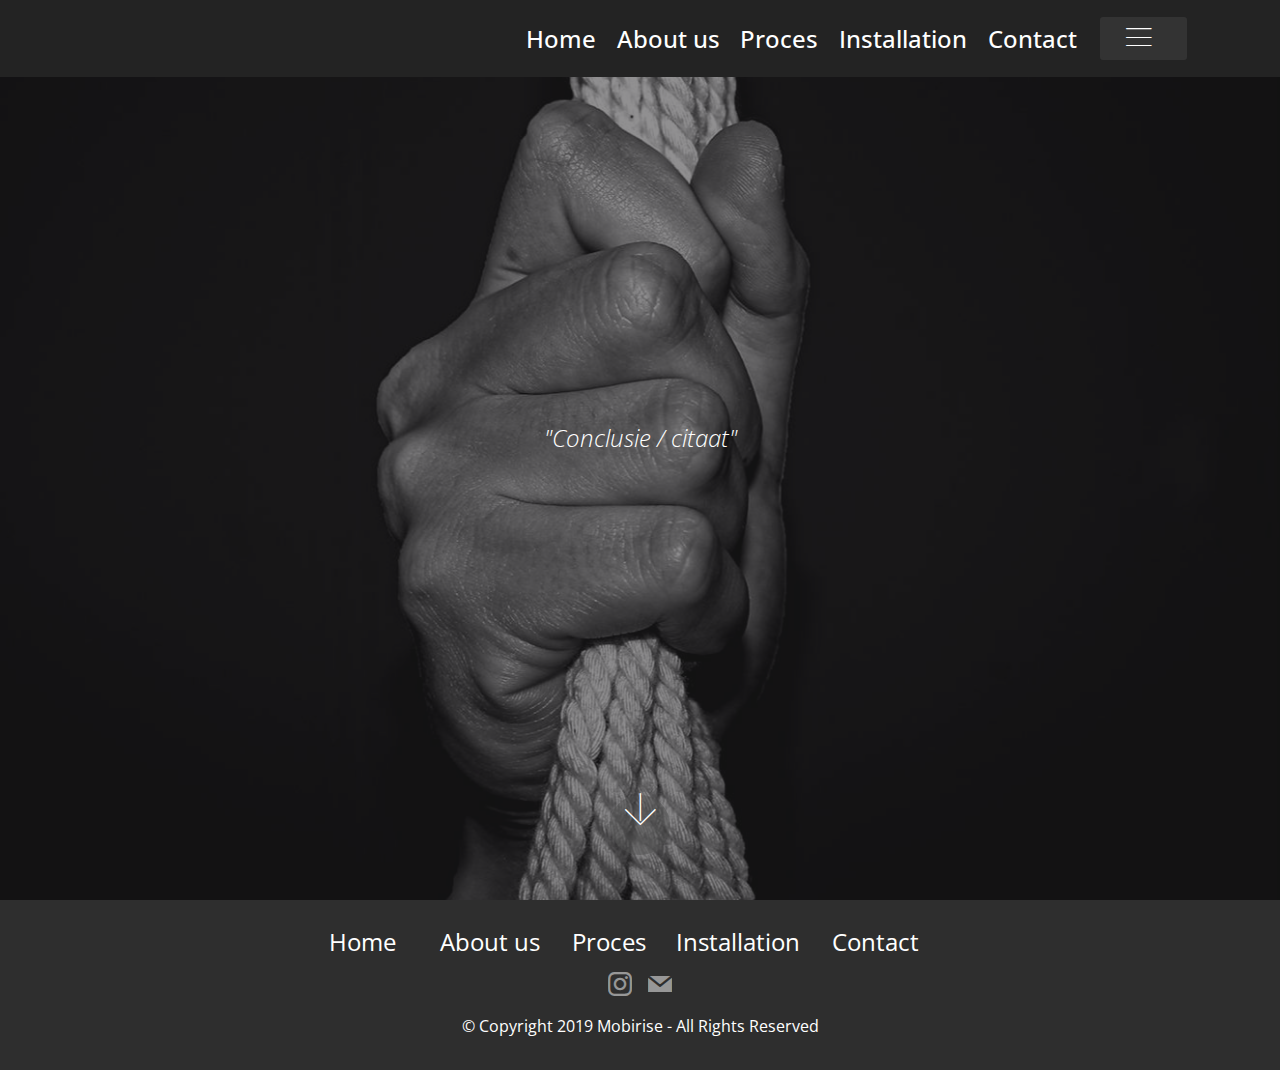
<file: index.html>
<!DOCTYPE html>
<html  >
<head>
  <!-- Site made with Mobirise Website Builder v4.11.6, https://mobirise.com -->
  <meta charset="UTF-8">
  <meta http-equiv="X-UA-Compatible" content="IE=edge">
  <meta name="generator" content="Mobirise v4.11.6, mobirise.com">
  <meta name="viewport" content="width=device-width, initial-scale=1, minimum-scale=1">
  <link rel="shortcut icon" href="assets/images/logo2.png" type="image/x-icon">
  <meta name="description" content="">
  
  <title>Home</title>
  <link rel="stylesheet" href="assets/web/assets/mobirise-icons/mobirise-icons.css">
  <link rel="stylesheet" href="assets/bootstrap/css/bootstrap.min.css">
  <link rel="stylesheet" href="assets/bootstrap/css/bootstrap-grid.min.css">
  <link rel="stylesheet" href="assets/bootstrap/css/bootstrap-reboot.min.css">
  <link rel="stylesheet" href="assets/tether/tether.min.css">
  <link rel="stylesheet" href="assets/dropdown/css/style.css">
  <link rel="stylesheet" href="assets/socicon/css/styles.css">
  <link rel="stylesheet" href="assets/theme/css/style.css">
  <link rel="preload" as="style" href="assets/mobirise/css/mbr-additional.css"><link rel="stylesheet" href="assets/mobirise/css/mbr-additional.css" type="text/css">
  
  
  
</head>
<body>
  <section class="menu cid-rJcsgm9UMj" once="menu" id="menu1-6">

    

    <nav class="navbar navbar-expand beta-menu navbar-dropdown align-items-center navbar-fixed-top navbar-toggleable-sm">
        <button class="navbar-toggler navbar-toggler-right" type="button" data-toggle="collapse" data-target="#navbarSupportedContent" aria-controls="navbarSupportedContent" aria-expanded="false" aria-label="Toggle navigation">
            <div class="hamburger">
                <span></span>
                <span></span>
                <span></span>
                <span></span>
            </div>
        </button>
        <div class="menu-logo">
            <div class="navbar-brand">
                
                <span class="navbar-caption-wrap"><a class="navbar-caption text-white display-4" href="https://mobirise.co"></a></span>
            </div>
        </div>
        <div class="collapse navbar-collapse" id="navbarSupportedContent">
            <ul class="navbar-nav nav-dropdown" data-app-modern-menu="true"><li class="nav-item">
                    <a class="nav-link link text-white display-2" href="index.html">Home</a>
                </li><li class="nav-item"><a class="nav-link link text-white display-2" href="page1.html">About us<br></a></li><li class="nav-item"><a class="nav-link link text-white display-2" href="page5.html">Proces</a></li><li class="nav-item"><a class="nav-link link text-white display-2" href="page4.html">Installation</a></li><li class="nav-item"><a class="nav-link link text-white display-2" href="page2.html">Contact<br></a></li></ul>
            <div class="navbar-buttons mbr-section-btn"><a class="btn btn-sm btn-black display-4" href="https://mobirise.co"><span class="mbri-menu mbr-iconfont mbr-iconfont-btn"></span>
                    </a></div>
        </div>
    </nav>
</section>

<section class="engine"><a href="https://mobirise.info/b">create your own website for free</a></section><section class="cid-rJcpdR5qv3 mbr-fullscreen" id="header2-5">

    

    <div class="mbr-overlay" style="opacity: 0.5; background-color: rgb(35, 35, 35);"></div>

    <div class="container align-center">
        <div class="row justify-content-md-center">
            <div class="mbr-white col-md-10">
                
                <h3 class="mbr-section-subtitle align-center mbr-light pb-3 mbr-fonts-style display-2"><em>"Conclusie / citaat"</em></h3>
                
                
            </div>
        </div>
    </div>
    <div class="mbr-arrow hidden-sm-down" aria-hidden="true">
        <a href="#next">
            <i class="mbri-down mbr-iconfont"></i>
        </a>
    </div>
</section>

<section once="footers" class="cid-rJcBifIhdK" id="footer7-t">

    

    

    <div class="container">
        <div class="media-container-row align-center mbr-white">
            <div class="row row-links">
                <ul class="foot-menu">
                    
                    
                    
                    
                    
                <li class="foot-menu-item mbr-fonts-style display-2"><a href="index.html" class="text-white">Home &nbsp;</a></li><li class="foot-menu-item mbr-fonts-style display-2"><a href="page1.html" class="text-white">About us</a></li><li class="foot-menu-item mbr-fonts-style display-2"><p><a href="page5.html" class="text-white">Proces</a>&nbsp;&nbsp;&nbsp;&nbsp;&nbsp;<a href="page4.html" class="text-white">Installation</a></p></li><li class="foot-menu-item mbr-fonts-style display-2"><a href="page2.html" class="text-white">Contact</a></li><li class="foot-menu-item mbr-fonts-style display-2"></li></ul>
            </div>
            <div class="row social-row">
                <div class="social-list align-right pb-2">
                    
                    
                    
                    
                    
                    
                <div class="soc-item">
                        <a href="https://www.instagram.com/installationm10/?hl=nl" target="_blank">
                            <span class="mbr-iconfont mbr-iconfont-social socicon-instagram socicon"></span>
                        </a>
                    </div><div class="soc-item">
                        <a href="page2.html" target="_blank">
                            <span class="mbr-iconfont mbr-iconfont-social socicon-mail socicon"></span>
                        </a>
                    </div></div>
            </div>
            <div class="row row-copirayt">
                <p class="mbr-text mb-0 mbr-fonts-style mbr-white align-center display-5">
                    © Copyright 2019 Mobirise - All Rights Reserved
                </p>
            </div>
        </div>
    </div>
</section>


  <script src="assets/web/assets/jquery/jquery.min.js"></script>
  <script src="assets/popper/popper.min.js"></script>
  <script src="assets/bootstrap/js/bootstrap.min.js"></script>
  <script src="assets/tether/tether.min.js"></script>
  <script src="assets/smoothscroll/smooth-scroll.js"></script>
  <script src="assets/dropdown/js/nav-dropdown.js"></script>
  <script src="assets/dropdown/js/navbar-dropdown.js"></script>
  <script src="assets/touchswipe/jquery.touch-swipe.min.js"></script>
  <script src="assets/theme/js/script.js"></script>
  
  
</body>
</html>
</file>
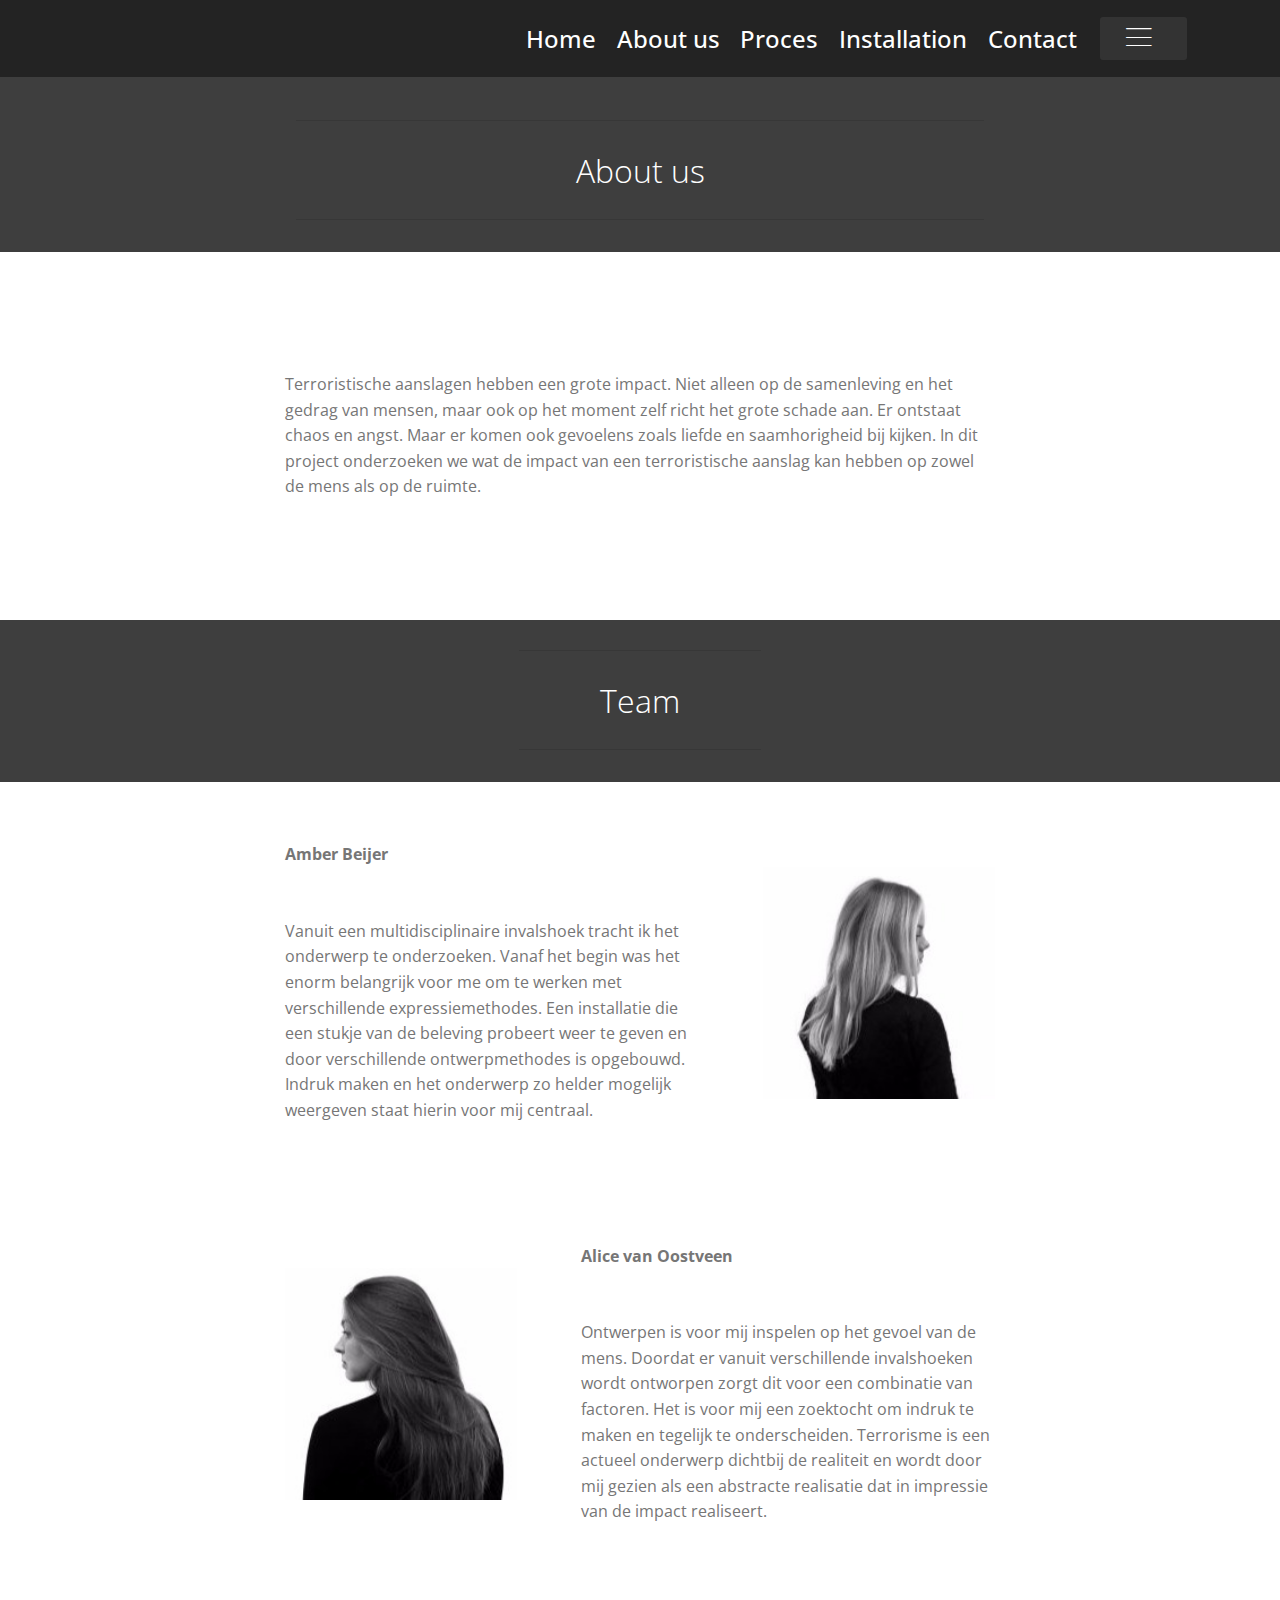
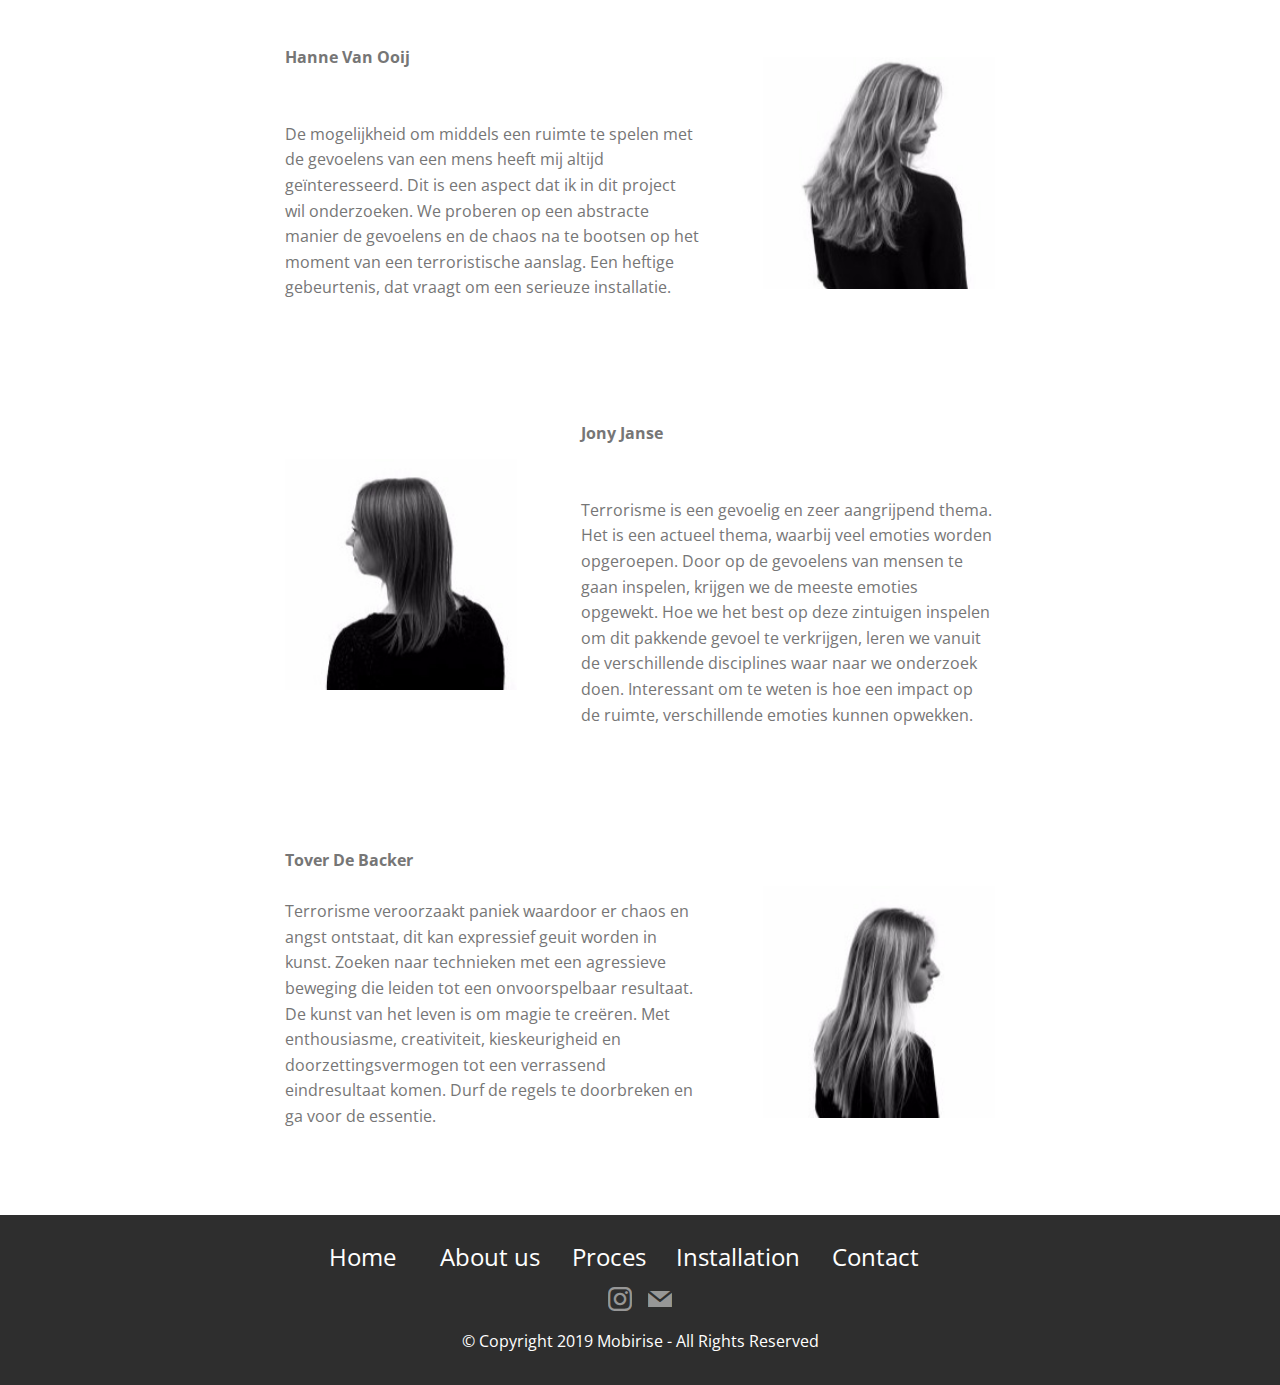
<file: page1.html>
<!DOCTYPE html>
<html  >
<head>
  <!-- Site made with Mobirise Website Builder v4.11.6, https://mobirise.com -->
  <meta charset="UTF-8">
  <meta http-equiv="X-UA-Compatible" content="IE=edge">
  <meta name="generator" content="Mobirise v4.11.6, mobirise.com">
  <meta name="viewport" content="width=device-width, initial-scale=1, minimum-scale=1">
  <link rel="shortcut icon" href="assets/images/logo2.png" type="image/x-icon">
  <meta name="description" content="Web Site Creator Description">
  
  <title>About us</title>
  <link rel="stylesheet" href="assets/web/assets/mobirise-icons/mobirise-icons.css">
  <link rel="stylesheet" href="assets/bootstrap/css/bootstrap.min.css">
  <link rel="stylesheet" href="assets/bootstrap/css/bootstrap-grid.min.css">
  <link rel="stylesheet" href="assets/bootstrap/css/bootstrap-reboot.min.css">
  <link rel="stylesheet" href="assets/tether/tether.min.css">
  <link rel="stylesheet" href="assets/dropdown/css/style.css">
  <link rel="stylesheet" href="assets/socicon/css/styles.css">
  <link rel="stylesheet" href="assets/theme/css/style.css">
  <link rel="preload" as="style" href="assets/mobirise/css/mbr-additional.css"><link rel="stylesheet" href="assets/mobirise/css/mbr-additional.css" type="text/css">
  
  
  
</head>
<body>
  <section class="menu cid-rJcsgm9UMj" once="menu" id="menu1-7">

    

    <nav class="navbar navbar-expand beta-menu navbar-dropdown align-items-center navbar-fixed-top navbar-toggleable-sm">
        <button class="navbar-toggler navbar-toggler-right" type="button" data-toggle="collapse" data-target="#navbarSupportedContent" aria-controls="navbarSupportedContent" aria-expanded="false" aria-label="Toggle navigation">
            <div class="hamburger">
                <span></span>
                <span></span>
                <span></span>
                <span></span>
            </div>
        </button>
        <div class="menu-logo">
            <div class="navbar-brand">
                
                <span class="navbar-caption-wrap"><a class="navbar-caption text-white display-4" href="https://mobirise.co"></a></span>
            </div>
        </div>
        <div class="collapse navbar-collapse" id="navbarSupportedContent">
            <ul class="navbar-nav nav-dropdown" data-app-modern-menu="true"><li class="nav-item">
                    <a class="nav-link link text-white display-2" href="index.html">Home</a>
                </li><li class="nav-item"><a class="nav-link link text-white display-2" href="page1.html">About us<br></a></li><li class="nav-item"><a class="nav-link link text-white display-2" href="page5.html">Proces</a></li><li class="nav-item"><a class="nav-link link text-white display-2" href="page4.html">Installation</a></li><li class="nav-item"><a class="nav-link link text-white display-2" href="page2.html">Contact<br></a></li></ul>
            <div class="navbar-buttons mbr-section-btn"><a class="btn btn-sm btn-black display-4" href="https://mobirise.co"><span class="mbri-menu mbr-iconfont mbr-iconfont-btn"></span>
                    </a></div>
        </div>
    </nav>
</section>

<section class="engine"><a href="https://mobirise.info/z">best free css templates</a></section><section class="mbr-section article content10 cid-rJcvpslcZt" id="content10-e">
    
     

    <div class="container">
        <div class="inner-container" style="width: 66%;">
            <hr class="line" style="width: 94%;">
            <div class="section-text align-center mbr-white mbr-fonts-style display-1">
                    About us</div>
            <hr class="line" style="width: 94%;">
        </div>
    </div>
</section>

<section class="mbr-section article content11 cid-rJcvqUEE6l" id="content11-f">
     

    <div class="container">
        <div class="media-container-row">
            <div class="mbr-text counter-container col-12 col-md-8 mbr-fonts-style display-5"><div>Terroristische aanslagen hebben een grote impact. Niet alleen op de samenleving en het gedrag van mensen, maar ook op het moment zelf richt het grote schade aan. Er ontstaat chaos en angst. Maar er komen ook gevoelens zoals liefde en saamhorigheid bij kijken. In dit project onderzoeken we wat de impact van een terroristische aanslag kan hebben op zowel de mens als op de ruimte.</div></div>
        </div>
    </div>
</section>

<section class="mbr-section article content10 cid-rJcw9Xxwf5" id="content10-g">
    
     

    <div class="container">
        <div class="inner-container" style="width: 78%;">
            <hr class="line" style="width: 28%;">
            <div class="section-text align-center mbr-white mbr-fonts-style display-1">Team</div>
            <hr class="line" style="width: 28%;">
        </div>
    </div>
</section>

<section class="mbr-section content7 cid-rJcwfDwIaJ" id="content7-h">
          
    

    <div class="container">
        <div class="media-container-row">
            <div class="col-12 col-md-8">
                <div class="media-container-row">
                    <div class="media-content">
                        <div class="mbr-section-text">
                            <p class="mbr-text align-right mb-0 mbr-fonts-style display-5">
                               <strong>Amber Beijer</strong><br><strong><br></strong><br>Vanuit een multidisciplinaire invalshoek tracht ik het onderwerp te onderzoeken. Vanaf het begin was het enorm belangrijk voor me om te werken met verschillende expressiemethodes. Een installatie die een stukje van de beleving probeert weer te geven en door verschillende ontwerpmethodes is opgebouwd. Indruk maken en het onderwerp zo helder mogelijk weergeven staat hierin voor mij centraal.&nbsp;</p>
                        </div>
                    </div>
                    <div class="mbr-figure" style="width: 65%;">
                     <img src="assets/images/amber-342x257.jpeg" alt="Mobirise" title="">  
                    </div>
                </div>
            </div>
        </div>
    </div>
</section>

<section class="mbr-section content6 cid-rJcwjzMSN7" id="content6-j">
    
     
    
    <div class="container">
        <div class="media-container-row">
            <div class="col-12 col-md-8">
                <div class="media-container-row">
                    <div class="mbr-figure" style="width: 65%;">
                      <img src="assets/images/alice-342x257.jpeg" alt="Mobirise" title="">  
                    </div>
                    <div class="media-content">
                        <div class="mbr-section-text">
                            <p class="mbr-text mb-0 mbr-fonts-style display-5"><strong>Alice van Oostveen</strong><br><strong><br></strong><strong><br></strong>Ontwerpen is voor mij inspelen op het gevoel van de mens. Doordat er vanuit verschillende invalshoeken wordt ontworpen zorgt dit voor een combinatie van factoren. Het is voor mij een zoektocht om indruk te maken en tegelijk te onderscheiden. Terrorisme is een actueel onderwerp dichtbij de realiteit en wordt door mij gezien als een abstracte realisatie dat in impressie van de impact realiseert. </p>
                        </div>
                    </div>
                </div>
            </div>
        </div>
    </div>
</section>

<section class="mbr-section content7 cid-rJcwkj4UgG" id="content7-k">
          
    

    <div class="container">
        <div class="media-container-row">
            <div class="col-12 col-md-8">
                <div class="media-container-row">
                    <div class="media-content">
                        <div class="mbr-section-text">
                            <p class="mbr-text align-right mb-0 mbr-fonts-style display-5"><strong>Hanne Van Ooij</strong><strong><br></strong><br><br>De mogelijkheid om middels een ruimte te spelen met de gevoelens van een mens heeft mij altijd geïnteresseerd. Dit is een aspect dat ik in dit project wil onderzoeken. We proberen op een abstracte manier de gevoelens en de chaos na te bootsen op het moment van een terroristische aanslag. Een heftige gebeurtenis, dat vraagt om een serieuze installatie.  </p>
                        </div>
                    </div>
                    <div class="mbr-figure" style="width: 65%;">
                     <img src="assets/images/hanne-342x257.jpeg" alt="Mobirise" title="">  
                    </div>
                </div>
            </div>
        </div>
    </div>
</section>

<section class="mbr-section content6 cid-rJcwl9jCCm" id="content6-l">
    
     
    
    <div class="container">
        <div class="media-container-row">
            <div class="col-12 col-md-8">
                <div class="media-container-row">
                    <div class="mbr-figure" style="width: 65%;">
                      <img src="assets/images/jony-342x257.jpeg" alt="Mobirise" title="">  
                    </div>
                    <div class="media-content">
                        <div class="mbr-section-text">
                            <p class="mbr-text mb-0 mbr-fonts-style display-5"><strong>Jony Janse&nbsp;</strong><br>
<br><br>Terrorisme is een gevoelig en zeer aangrijpend thema. Het is een actueel thema, waarbij veel emoties worden opgeroepen. Door op de gevoelens van mensen te gaan inspelen, krijgen we de meeste emoties opgewekt. Hoe we het best op deze zintuigen inspelen om dit pakkende gevoel te verkrijgen, leren we vanuit de verschillende disciplines waar naar we onderzoek doen. Interessant om te weten is hoe een impact op de ruimte, verschillende emoties kunnen opwekken.</p>
                        </div>
                    </div>
                </div>
            </div>
        </div>
    </div>
</section>

<section class="mbr-section content7 cid-rJcwlR5Zs5" id="content7-m">
          
    

    <div class="container">
        <div class="media-container-row">
            <div class="col-12 col-md-8">
                <div class="media-container-row">
                    <div class="media-content">
                        <div class="mbr-section-text">
                            <p class="mbr-text align-right mb-0 mbr-fonts-style display-5"><strong>Tover De Backer<br></strong><br>Terrorisme veroorzaakt paniek waardoor er chaos en angst ontstaat, dit kan expressief geuit worden in kunst. Zoeken naar technieken met een agressieve beweging die leiden tot een onvoorspelbaar resultaat. De kunst van het leven is om magie te creëren. Met enthousiasme, creativiteit, kieskeurigheid en doorzettingsvermogen tot een verrassend eindresultaat komen. Durf de regels te doorbreken en ga voor de essentie.  &nbsp;<br>
<br></p>
                        </div>
                    </div>
                    <div class="mbr-figure" style="width: 65%;">
                     <img src="assets/images/tover-342x257.jpeg" alt="Mobirise" title="">  
                    </div>
                </div>
            </div>
        </div>
    </div>
</section>

<section once="footers" class="cid-rJcBifIhdK" id="footer7-t">

    

    

    <div class="container">
        <div class="media-container-row align-center mbr-white">
            <div class="row row-links">
                <ul class="foot-menu">
                    
                    
                    
                    
                    
                <li class="foot-menu-item mbr-fonts-style display-2"><a href="index.html" class="text-white">Home &nbsp;</a></li><li class="foot-menu-item mbr-fonts-style display-2"><a href="page1.html" class="text-white">About us</a></li><li class="foot-menu-item mbr-fonts-style display-2"><p><a href="page5.html" class="text-white">Proces</a>&nbsp;&nbsp;&nbsp;&nbsp;&nbsp;<a href="page4.html" class="text-white">Installation</a></p></li><li class="foot-menu-item mbr-fonts-style display-2"><a href="page2.html" class="text-white">Contact</a></li><li class="foot-menu-item mbr-fonts-style display-2"></li></ul>
            </div>
            <div class="row social-row">
                <div class="social-list align-right pb-2">
                    
                    
                    
                    
                    
                    
                <div class="soc-item">
                        <a href="https://www.instagram.com/installationm10/?hl=nl" target="_blank">
                            <span class="mbr-iconfont mbr-iconfont-social socicon-instagram socicon"></span>
                        </a>
                    </div><div class="soc-item">
                        <a href="page2.html" target="_blank">
                            <span class="mbr-iconfont mbr-iconfont-social socicon-mail socicon"></span>
                        </a>
                    </div></div>
            </div>
            <div class="row row-copirayt">
                <p class="mbr-text mb-0 mbr-fonts-style mbr-white align-center display-5">
                    © Copyright 2019 Mobirise - All Rights Reserved
                </p>
            </div>
        </div>
    </div>
</section>


  <script src="assets/web/assets/jquery/jquery.min.js"></script>
  <script src="assets/popper/popper.min.js"></script>
  <script src="assets/bootstrap/js/bootstrap.min.js"></script>
  <script src="assets/tether/tether.min.js"></script>
  <script src="assets/smoothscroll/smooth-scroll.js"></script>
  <script src="assets/dropdown/js/nav-dropdown.js"></script>
  <script src="assets/dropdown/js/navbar-dropdown.js"></script>
  <script src="assets/touchswipe/jquery.touch-swipe.min.js"></script>
  <script src="assets/theme/js/script.js"></script>
  
  
</body>
</html>
</file>
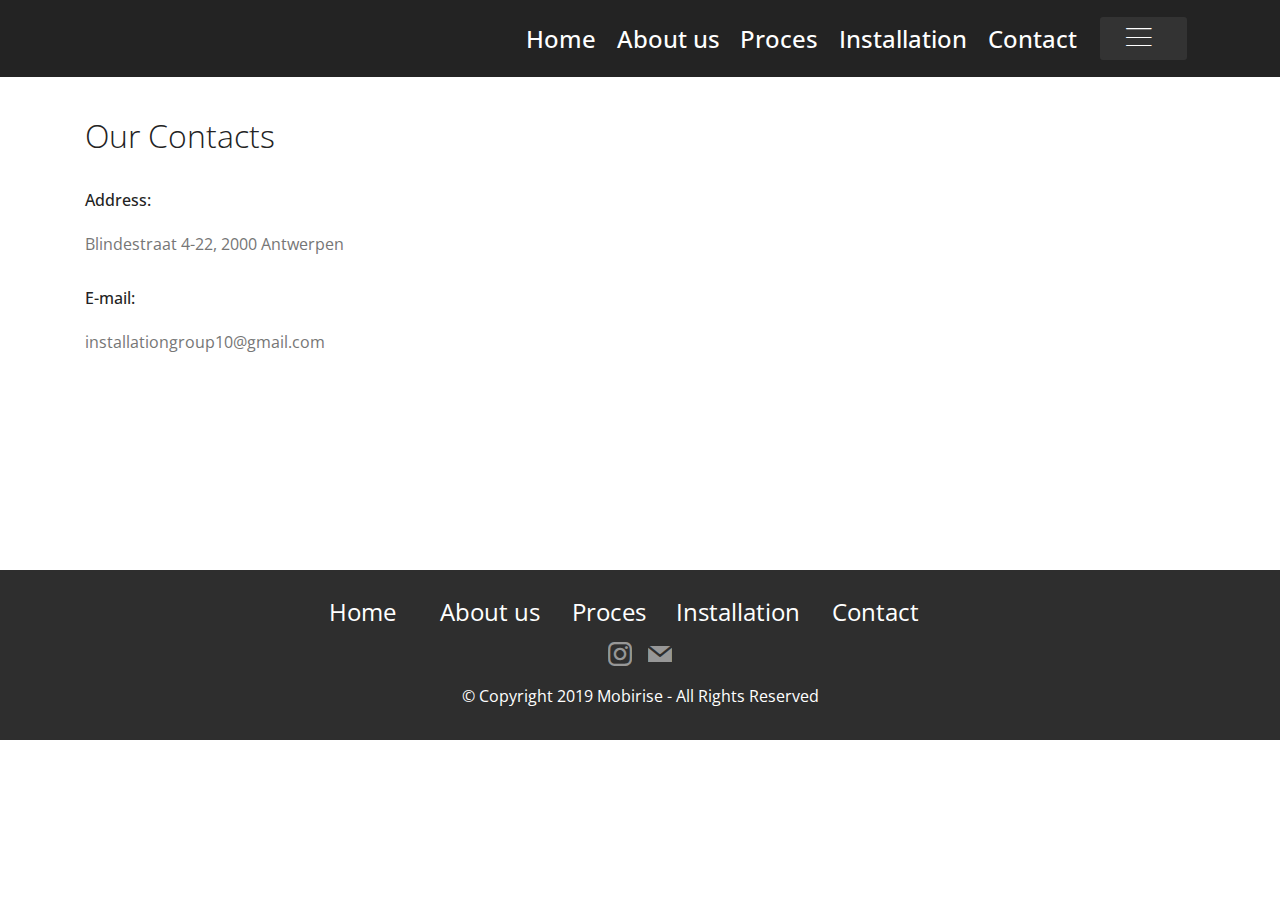
<file: page2.html>
<!DOCTYPE html>
<html  >
<head>
  <!-- Site made with Mobirise Website Builder v4.11.6, https://mobirise.com -->
  <meta charset="UTF-8">
  <meta http-equiv="X-UA-Compatible" content="IE=edge">
  <meta name="generator" content="Mobirise v4.11.6, mobirise.com">
  <meta name="viewport" content="width=device-width, initial-scale=1, minimum-scale=1">
  <link rel="shortcut icon" href="assets/images/logo2.png" type="image/x-icon">
  <meta name="description" content="Web Page Builder Description">
  
  <title>Contact</title>
  <link rel="stylesheet" href="assets/web/assets/mobirise-icons/mobirise-icons.css">
  <link rel="stylesheet" href="assets/bootstrap/css/bootstrap.min.css">
  <link rel="stylesheet" href="assets/bootstrap/css/bootstrap-grid.min.css">
  <link rel="stylesheet" href="assets/bootstrap/css/bootstrap-reboot.min.css">
  <link rel="stylesheet" href="assets/tether/tether.min.css">
  <link rel="stylesheet" href="assets/dropdown/css/style.css">
  <link rel="stylesheet" href="assets/socicon/css/styles.css">
  <link rel="stylesheet" href="assets/theme/css/style.css">
  <link rel="preload" as="style" href="assets/mobirise/css/mbr-additional.css"><link rel="stylesheet" href="assets/mobirise/css/mbr-additional.css" type="text/css">
  
  
  
</head>
<body>
  <section class="menu cid-rJcsgm9UMj" once="menu" id="menu1-n">

    

    <nav class="navbar navbar-expand beta-menu navbar-dropdown align-items-center navbar-fixed-top navbar-toggleable-sm">
        <button class="navbar-toggler navbar-toggler-right" type="button" data-toggle="collapse" data-target="#navbarSupportedContent" aria-controls="navbarSupportedContent" aria-expanded="false" aria-label="Toggle navigation">
            <div class="hamburger">
                <span></span>
                <span></span>
                <span></span>
                <span></span>
            </div>
        </button>
        <div class="menu-logo">
            <div class="navbar-brand">
                
                <span class="navbar-caption-wrap"><a class="navbar-caption text-white display-4" href="https://mobirise.co"></a></span>
            </div>
        </div>
        <div class="collapse navbar-collapse" id="navbarSupportedContent">
            <ul class="navbar-nav nav-dropdown" data-app-modern-menu="true"><li class="nav-item">
                    <a class="nav-link link text-white display-2" href="index.html">Home</a>
                </li><li class="nav-item"><a class="nav-link link text-white display-2" href="page1.html">About us<br></a></li><li class="nav-item"><a class="nav-link link text-white display-2" href="page5.html">Proces</a></li><li class="nav-item"><a class="nav-link link text-white display-2" href="page4.html">Installation</a></li><li class="nav-item"><a class="nav-link link text-white display-2" href="page2.html">Contact<br></a></li></ul>
            <div class="navbar-buttons mbr-section-btn"><a class="btn btn-sm btn-black display-4" href="https://mobirise.co"><span class="mbri-menu mbr-iconfont mbr-iconfont-btn"></span>
                    </a></div>
        </div>
    </nav>
</section>

<section class="engine"><a href="https://mobirise.info/h">create a web page for free</a></section><section class="mbr-section contacts1 cid-rJczvhS5jz" id="contacts1-p">
    <!---->
    
    <!---->
    <!--Overlay-->
    
    <!--Container-->
    <div class="container">
        <div class="row">
            <!--Titles-->
            <div class="title col-12">
                <h2 class="align-left mbr-fonts-style display-1">
                    Our Contacts
                </h2>
                
            </div>
            <!--Left-->
            <div class="col-12 col-md-6">
                <div class="left-block wrapper">
                    <div class="b b-adress">
                        <h5 class="align-left mbr-fonts-style m-0 display-5">
                            Address:
                        </h5>
                        <p class="mbr-text align-left mbr-fonts-style display-5">Blindestraat 4-22, 2000 Antwerpen</p>
                    </div>
                    
                    <div class="b b-mail">
                        <h5 class="align-left mbr-fonts-style m-0 display-5">
                            E-mail:
                        </h5>
                        <p class="mbr-text align-left mbr-fonts-style display-5">
                            installationgroup10@gmail.com</p>
                    </div>
                </div>
            </div>
            <!--Right-->
            <div class="col-12 col-md-6">
                <div class="google-map"><iframe frameborder="0" style="border:0" src="https://www.google.com/maps/embed?pb=!1m18!1m12!1m3!1d2498.804793784558!2d4.404732715726494!3d51.222671579589345!2m3!1f0!2f0!3f0!3m2!1i1024!2i768!4f13.1!3m3!1m2!1s0x47c3f657dbcb5159%3A0x25997666a6c20c6!2sBlindestraat%204%2C%202000%20Antwerpen!5e0!3m2!1snl!2sbe!4v1575018214925!5m2!1snl!2sbe" allowfullscreen=""></iframe></div>
            </div>
        </div>
    </div>
</section>

<section once="footers" class="cid-rJcBifIhdK" id="footer7-t">

    

    

    <div class="container">
        <div class="media-container-row align-center mbr-white">
            <div class="row row-links">
                <ul class="foot-menu">
                    
                    
                    
                    
                    
                <li class="foot-menu-item mbr-fonts-style display-2"><a href="index.html" class="text-white">Home &nbsp;</a></li><li class="foot-menu-item mbr-fonts-style display-2"><a href="page1.html" class="text-white">About us</a></li><li class="foot-menu-item mbr-fonts-style display-2"><p><a href="page5.html" class="text-white">Proces</a>&nbsp;&nbsp;&nbsp;&nbsp;&nbsp;<a href="page4.html" class="text-white">Installation</a></p></li><li class="foot-menu-item mbr-fonts-style display-2"><a href="page2.html" class="text-white">Contact</a></li><li class="foot-menu-item mbr-fonts-style display-2"></li></ul>
            </div>
            <div class="row social-row">
                <div class="social-list align-right pb-2">
                    
                    
                    
                    
                    
                    
                <div class="soc-item">
                        <a href="https://www.instagram.com/installationm10/?hl=nl" target="_blank">
                            <span class="mbr-iconfont mbr-iconfont-social socicon-instagram socicon"></span>
                        </a>
                    </div><div class="soc-item">
                        <a href="page2.html" target="_blank">
                            <span class="mbr-iconfont mbr-iconfont-social socicon-mail socicon"></span>
                        </a>
                    </div></div>
            </div>
            <div class="row row-copirayt">
                <p class="mbr-text mb-0 mbr-fonts-style mbr-white align-center display-5">
                    © Copyright 2019 Mobirise - All Rights Reserved
                </p>
            </div>
        </div>
    </div>
</section>


  <script src="assets/web/assets/jquery/jquery.min.js"></script>
  <script src="assets/popper/popper.min.js"></script>
  <script src="assets/bootstrap/js/bootstrap.min.js"></script>
  <script src="assets/tether/tether.min.js"></script>
  <script src="assets/smoothscroll/smooth-scroll.js"></script>
  <script src="assets/dropdown/js/nav-dropdown.js"></script>
  <script src="assets/dropdown/js/navbar-dropdown.js"></script>
  <script src="assets/touchswipe/jquery.touch-swipe.min.js"></script>
  <script src="assets/theme/js/script.js"></script>
  
  
</body>
</html>
</file>
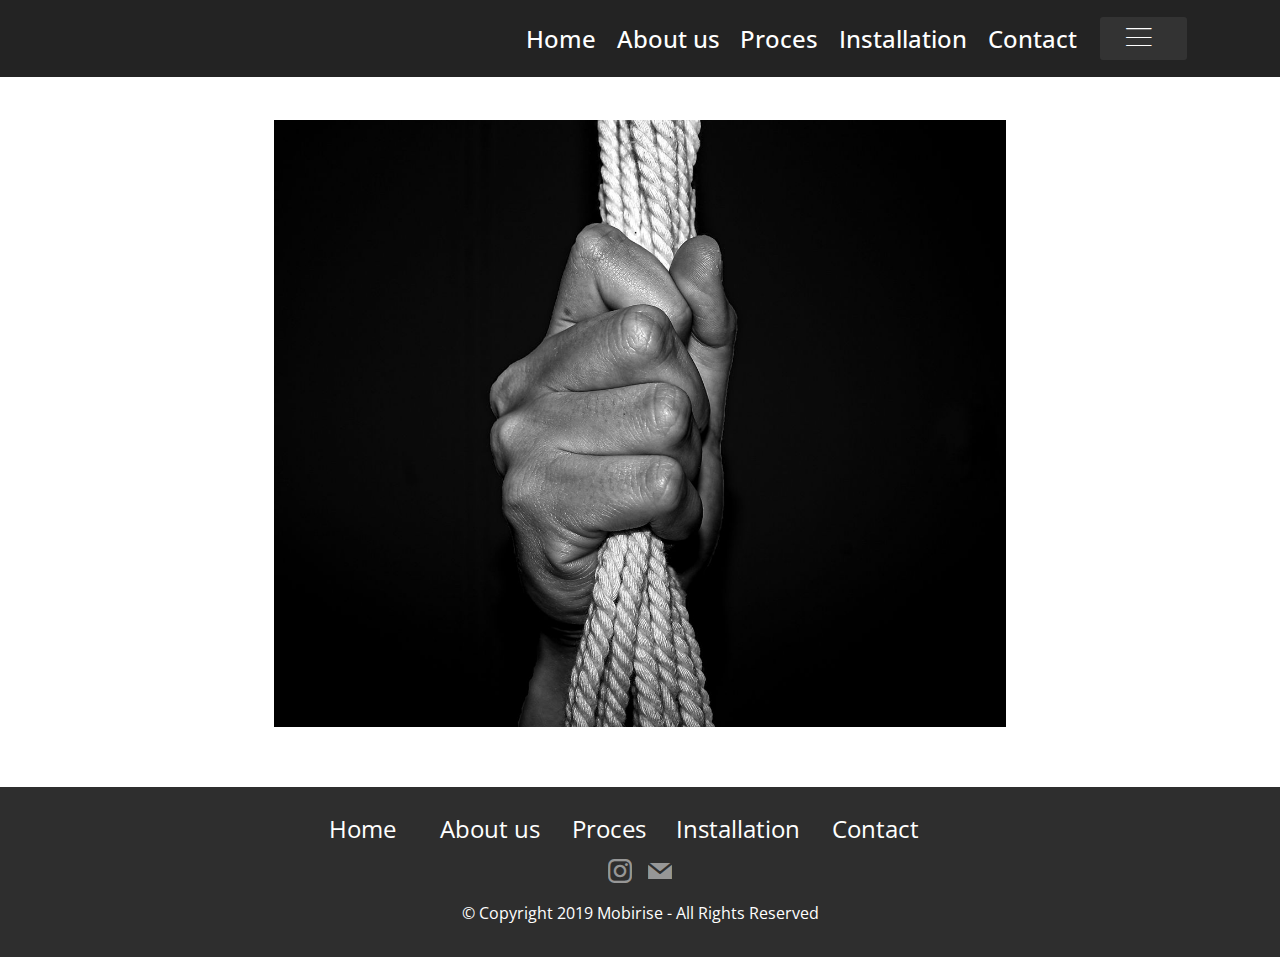
<file: page4.html>
<!DOCTYPE html>
<html  >
<head>
  <!-- Site made with Mobirise Website Builder v4.11.6, https://mobirise.com -->
  <meta charset="UTF-8">
  <meta http-equiv="X-UA-Compatible" content="IE=edge">
  <meta name="generator" content="Mobirise v4.11.6, mobirise.com">
  <meta name="viewport" content="width=device-width, initial-scale=1, minimum-scale=1">
  <link rel="shortcut icon" href="assets/images/logo2.png" type="image/x-icon">
  <meta name="description" content="Website Builder Description">
  
  <title>Installation</title>
  <link rel="stylesheet" href="assets/web/assets/mobirise-icons/mobirise-icons.css">
  <link rel="stylesheet" href="assets/bootstrap/css/bootstrap.min.css">
  <link rel="stylesheet" href="assets/bootstrap/css/bootstrap-grid.min.css">
  <link rel="stylesheet" href="assets/bootstrap/css/bootstrap-reboot.min.css">
  <link rel="stylesheet" href="assets/tether/tether.min.css">
  <link rel="stylesheet" href="assets/dropdown/css/style.css">
  <link rel="stylesheet" href="assets/socicon/css/styles.css">
  <link rel="stylesheet" href="assets/theme/css/style.css">
  <link rel="preload" as="style" href="assets/mobirise/css/mbr-additional.css"><link rel="stylesheet" href="assets/mobirise/css/mbr-additional.css" type="text/css">
  
  
  
</head>
<body>
  <section class="menu cid-rJcsgm9UMj" once="menu" id="menu1-x">

    

    <nav class="navbar navbar-expand beta-menu navbar-dropdown align-items-center navbar-fixed-top navbar-toggleable-sm">
        <button class="navbar-toggler navbar-toggler-right" type="button" data-toggle="collapse" data-target="#navbarSupportedContent" aria-controls="navbarSupportedContent" aria-expanded="false" aria-label="Toggle navigation">
            <div class="hamburger">
                <span></span>
                <span></span>
                <span></span>
                <span></span>
            </div>
        </button>
        <div class="menu-logo">
            <div class="navbar-brand">
                
                <span class="navbar-caption-wrap"><a class="navbar-caption text-white display-4" href="https://mobirise.co"></a></span>
            </div>
        </div>
        <div class="collapse navbar-collapse" id="navbarSupportedContent">
            <ul class="navbar-nav nav-dropdown" data-app-modern-menu="true"><li class="nav-item">
                    <a class="nav-link link text-white display-2" href="index.html">Home</a>
                </li><li class="nav-item"><a class="nav-link link text-white display-2" href="page1.html">About us<br></a></li><li class="nav-item"><a class="nav-link link text-white display-2" href="page5.html">Proces</a></li><li class="nav-item"><a class="nav-link link text-white display-2" href="page4.html">Installation</a></li><li class="nav-item"><a class="nav-link link text-white display-2" href="page2.html">Contact<br></a></li></ul>
            <div class="navbar-buttons mbr-section-btn"><a class="btn btn-sm btn-black display-4" href="https://mobirise.co"><span class="mbri-menu mbr-iconfont mbr-iconfont-btn"></span>
                    </a></div>
        </div>
    </nav>
</section>

<section class="engine"><a href="https://mobirise.info/d">free site maker</a></section><section class="cid-rK9QvezxrD" id="image1-1v">

    

    <figure class="mbr-figure container">
        <div class="image-block" style="width: 66%;">
            <img src="assets/images/voorfoto-1325x1098.jpg" width="1400" alt="Mobirise" title="">
            
        </div>
    </figure>
</section>

<section once="footers" class="cid-rJcBifIhdK" id="footer7-y">

    

    

    <div class="container">
        <div class="media-container-row align-center mbr-white">
            <div class="row row-links">
                <ul class="foot-menu">
                    
                    
                    
                    
                    
                <li class="foot-menu-item mbr-fonts-style display-2"><a href="index.html" class="text-white">Home &nbsp;</a></li><li class="foot-menu-item mbr-fonts-style display-2"><a href="page1.html" class="text-white">About us</a></li><li class="foot-menu-item mbr-fonts-style display-2"><p><a href="page5.html" class="text-white">Proces</a>&nbsp;&nbsp;&nbsp;&nbsp;&nbsp;<a href="page4.html" class="text-white">Installation</a></p></li><li class="foot-menu-item mbr-fonts-style display-2"><a href="page2.html" class="text-white">Contact</a></li><li class="foot-menu-item mbr-fonts-style display-2"></li></ul>
            </div>
            <div class="row social-row">
                <div class="social-list align-right pb-2">
                    
                    
                    
                    
                    
                    
                <div class="soc-item">
                        <a href="https://www.instagram.com/installationm10/?hl=nl" target="_blank">
                            <span class="mbr-iconfont mbr-iconfont-social socicon-instagram socicon"></span>
                        </a>
                    </div><div class="soc-item">
                        <a href="page2.html" target="_blank">
                            <span class="mbr-iconfont mbr-iconfont-social socicon-mail socicon"></span>
                        </a>
                    </div></div>
            </div>
            <div class="row row-copirayt">
                <p class="mbr-text mb-0 mbr-fonts-style mbr-white align-center display-5">
                    © Copyright 2019 Mobirise - All Rights Reserved
                </p>
            </div>
        </div>
    </div>
</section>


  <script src="assets/web/assets/jquery/jquery.min.js"></script>
  <script src="assets/popper/popper.min.js"></script>
  <script src="assets/bootstrap/js/bootstrap.min.js"></script>
  <script src="assets/tether/tether.min.js"></script>
  <script src="assets/smoothscroll/smooth-scroll.js"></script>
  <script src="assets/dropdown/js/nav-dropdown.js"></script>
  <script src="assets/dropdown/js/navbar-dropdown.js"></script>
  <script src="assets/touchswipe/jquery.touch-swipe.min.js"></script>
  <script src="assets/theme/js/script.js"></script>
  
  
</body>
</html>
</file>
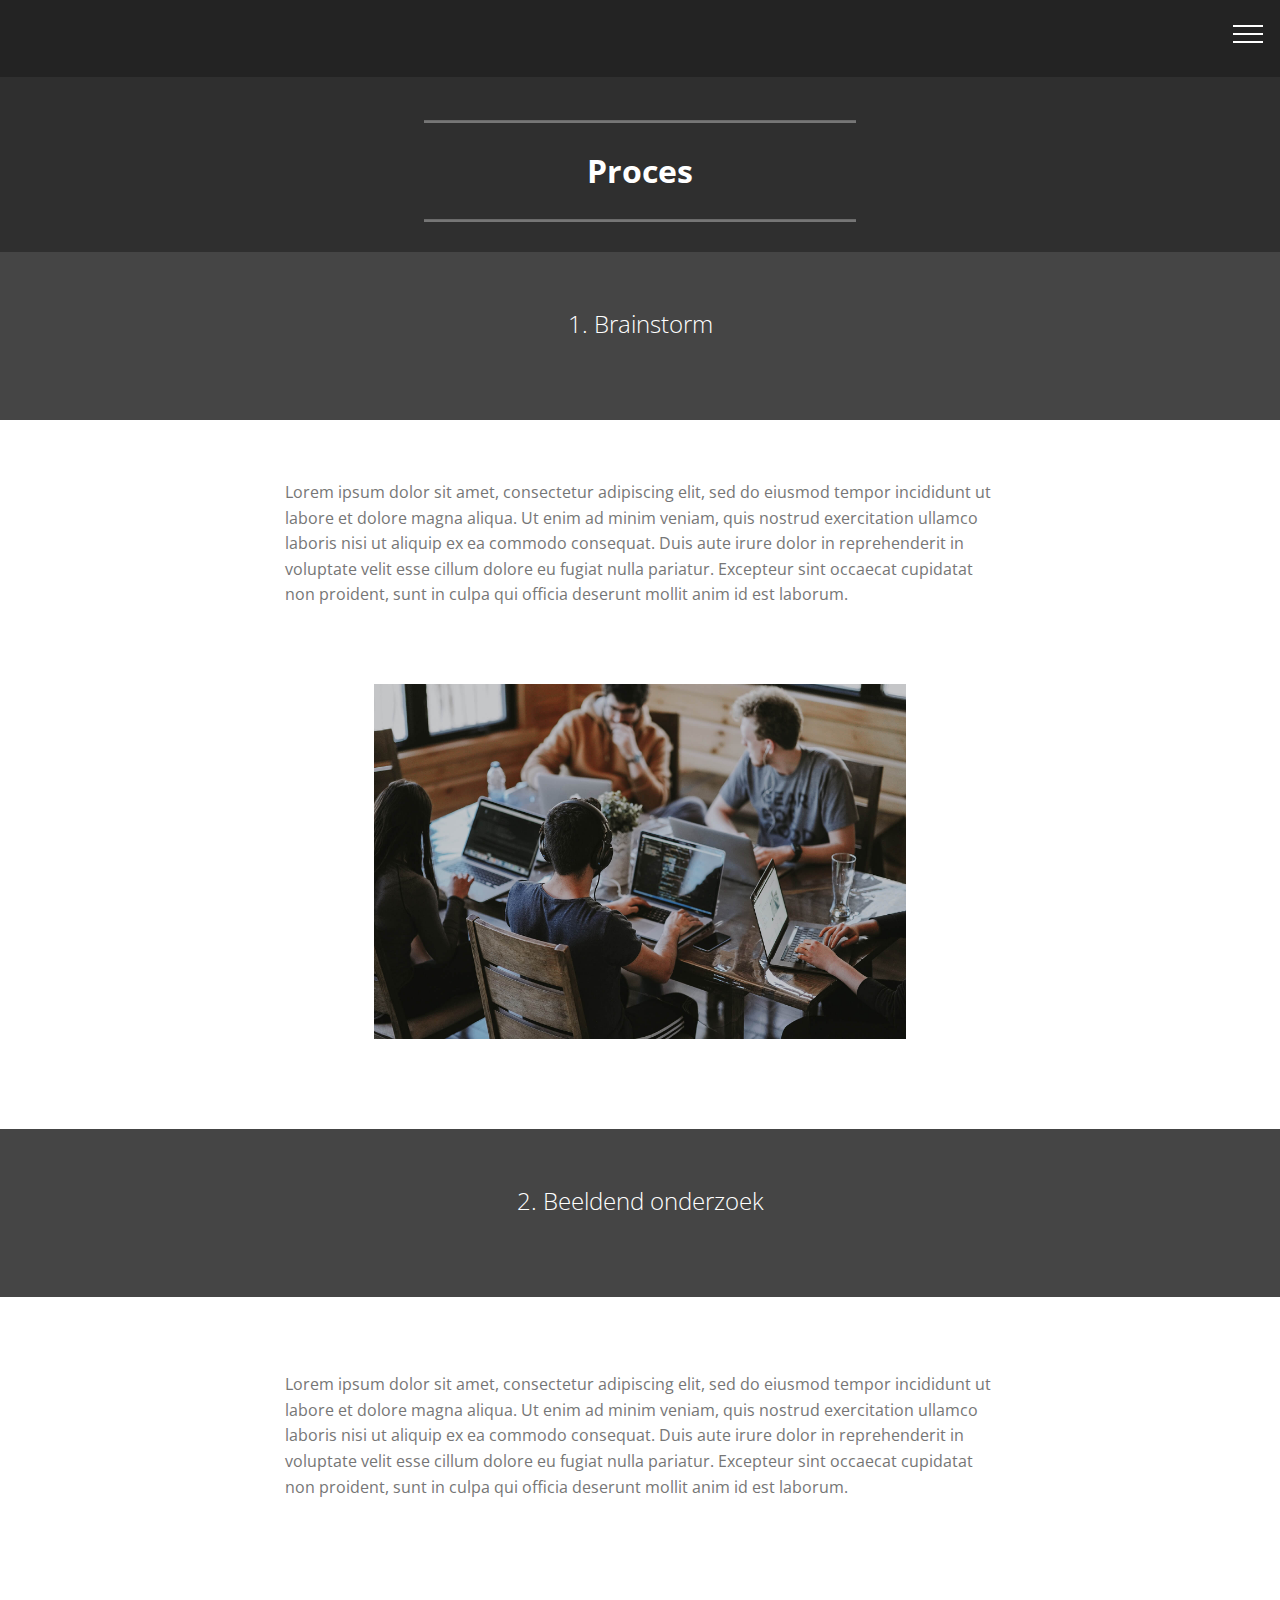
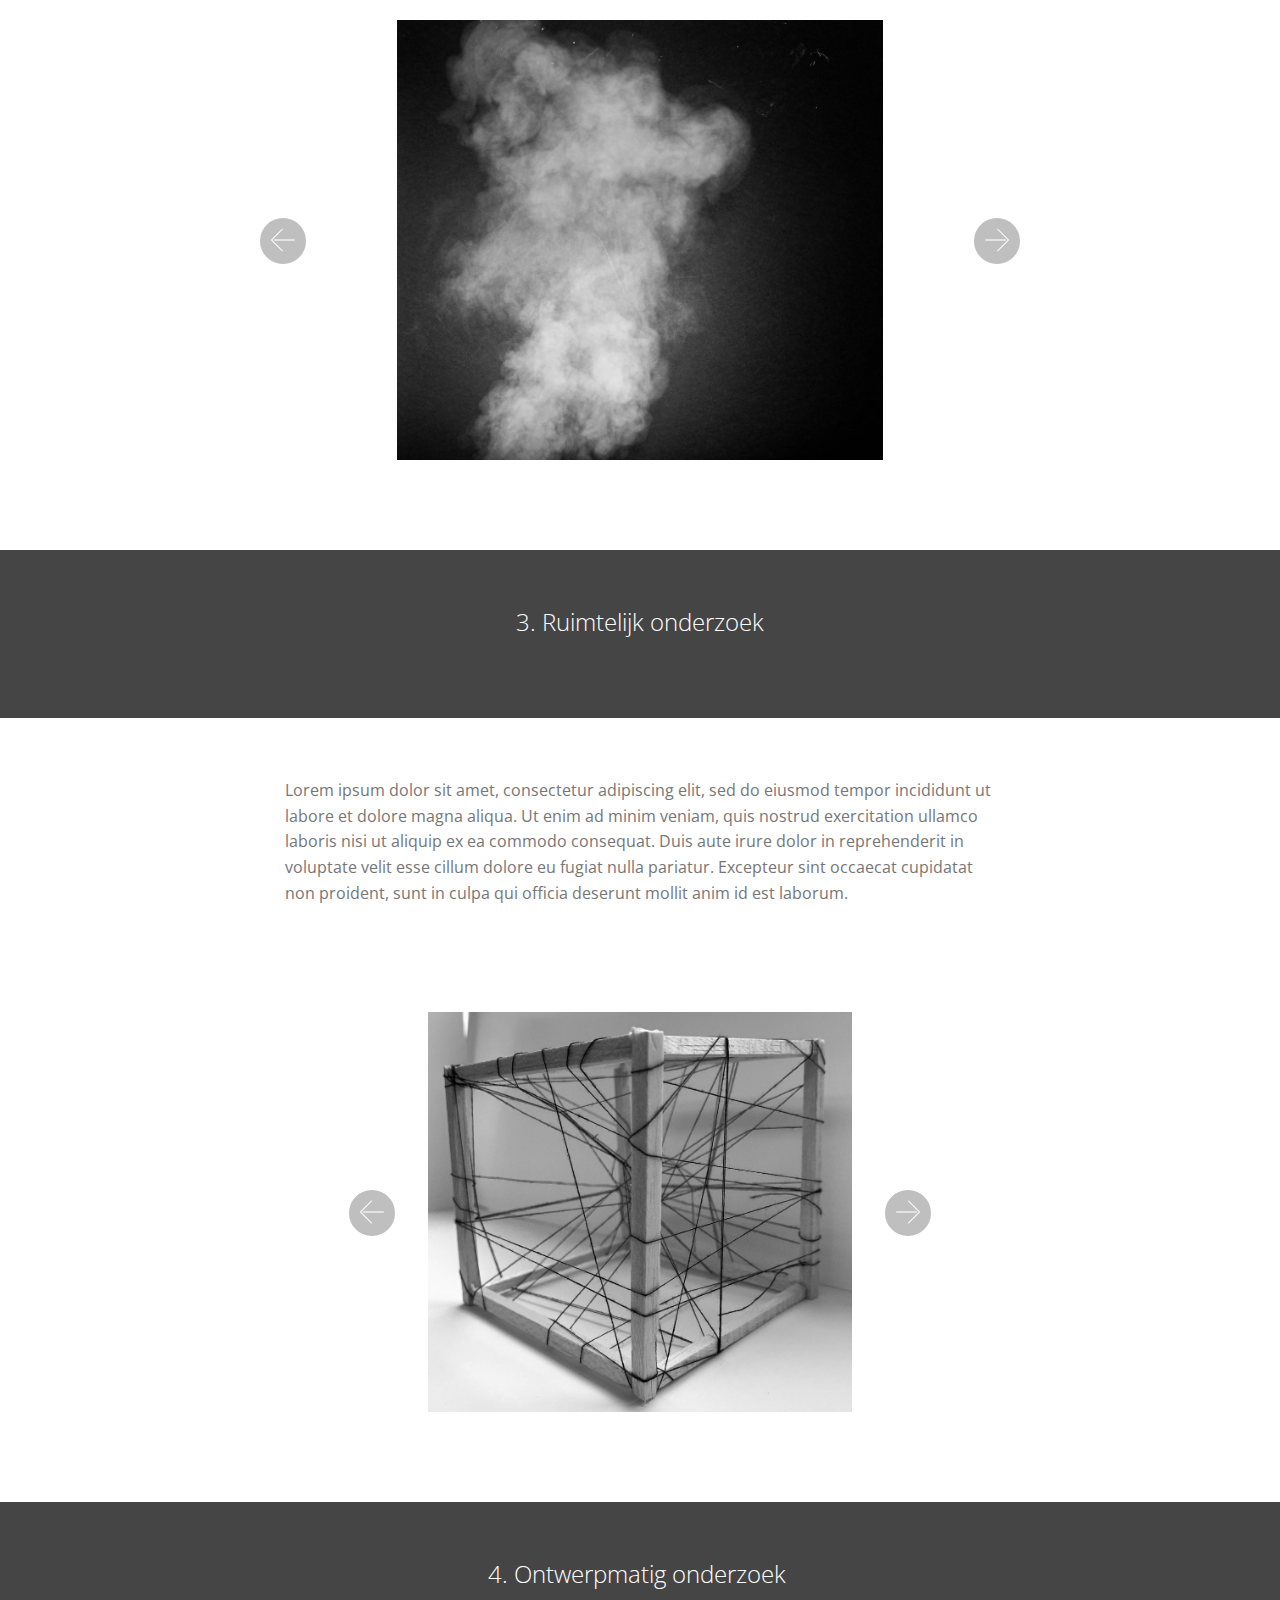
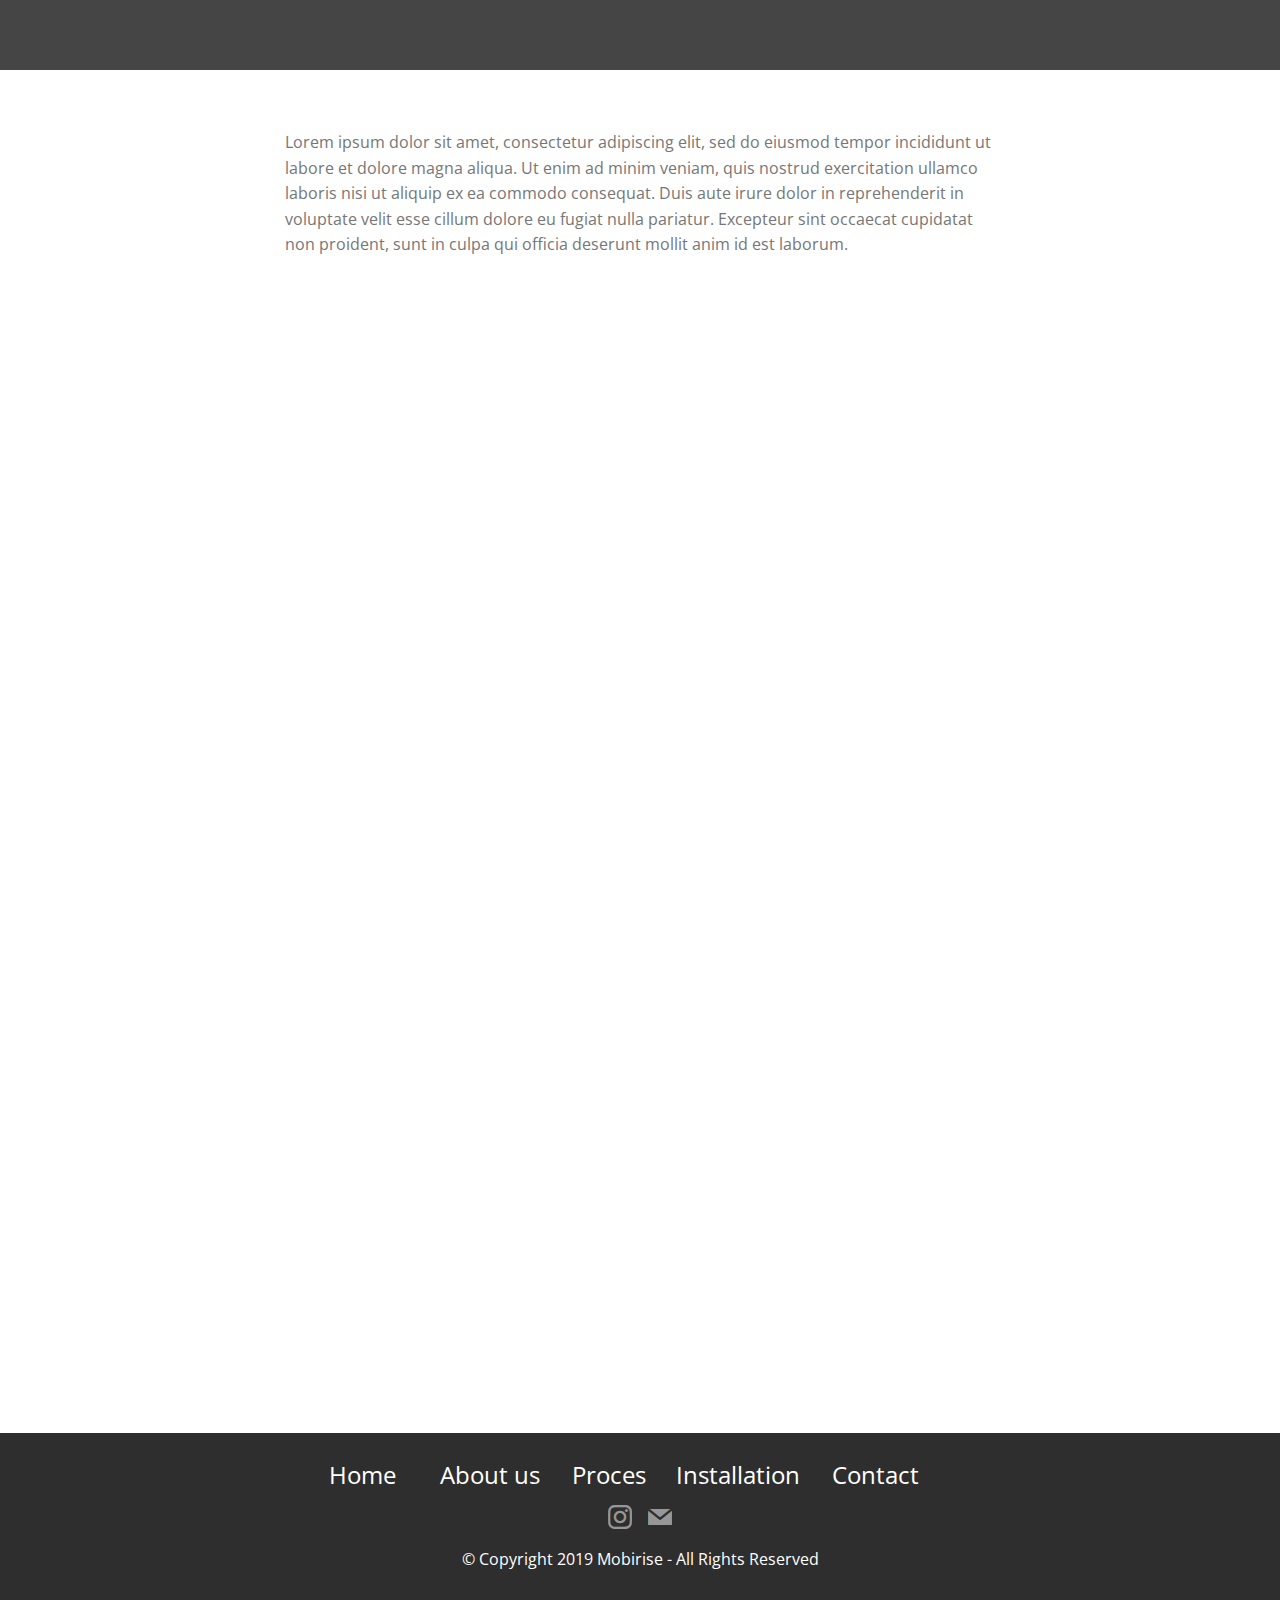
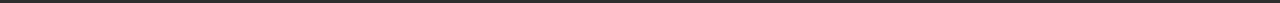
<file: page5.html>
<!DOCTYPE html>
<html  >
<head>
  <!-- Site made with Mobirise Website Builder v4.11.6, https://mobirise.com -->
  <meta charset="UTF-8">
  <meta http-equiv="X-UA-Compatible" content="IE=edge">
  <meta name="generator" content="Mobirise v4.11.6, mobirise.com">
  <meta name="viewport" content="width=device-width, initial-scale=1, minimum-scale=1">
  <link rel="shortcut icon" href="assets/images/logo2.png" type="image/x-icon">
  <meta name="description" content="Web Builder Description">
  
  <title>Proces</title>
  <link rel="stylesheet" href="assets/web/assets/mobirise-icons/mobirise-icons.css">
  <link rel="stylesheet" href="assets/bootstrap/css/bootstrap.min.css">
  <link rel="stylesheet" href="assets/bootstrap/css/bootstrap-grid.min.css">
  <link rel="stylesheet" href="assets/bootstrap/css/bootstrap-reboot.min.css">
  <link rel="stylesheet" href="assets/socicon/css/styles.css">
  <link rel="stylesheet" href="assets/dropdown/css/style.css">
  <link rel="stylesheet" href="assets/tether/tether.min.css">
  <link rel="stylesheet" href="assets/theme/css/style.css">
  <link rel="preload" as="style" href="assets/mobirise/css/mbr-additional.css"><link rel="stylesheet" href="assets/mobirise/css/mbr-additional.css" type="text/css">
  
  
  
</head>
<body>
  <section class="menu cid-rJcsgm9UMj" once="menu" id="menu1-z">

    

    <nav class="navbar navbar-expand beta-menu navbar-dropdown align-items-center navbar-fixed-top collapsed">
        <button class="navbar-toggler navbar-toggler-right" type="button" data-toggle="collapse" data-target="#navbarSupportedContent" aria-controls="navbarSupportedContent" aria-expanded="false" aria-label="Toggle navigation">
            <div class="hamburger">
                <span></span>
                <span></span>
                <span></span>
                <span></span>
            </div>
        </button>
        <div class="menu-logo">
            <div class="navbar-brand">
                
                
            </div>
        </div>
        <div class="collapse navbar-collapse" id="navbarSupportedContent">
            <ul class="navbar-nav nav-dropdown navbar-nav-top-padding" data-app-modern-menu="true"><li class="nav-item">
                    <a class="nav-link link text-white display-2" href="index.html">Home</a>
                </li><li class="nav-item"><a class="nav-link link text-white display-2" href="page1.html">About us<br></a></li><li class="nav-item"><a class="nav-link link text-white display-2" href="page5.html">Proces</a></li><li class="nav-item"><a class="nav-link link text-white display-2" href="page4.html">Installation</a></li><li class="nav-item"><a class="nav-link link text-white display-2" href="page2.html">Contact<br></a></li></ul>
            <div class="navbar-buttons mbr-section-btn"><a class="btn btn-sm btn-black display-4" href="https://mobirise.co"><span class="mbri-menu mbr-iconfont mbr-iconfont-btn"></span>
                    </a></div>
        </div>
    </nav>
</section>

<section class="engine"><a href="https://mobirise.info/j">website templates</a></section><section class="mbr-section article content10 cid-rK8UDry1QR" id="content10-1a">
    
     

    <div class="container">
        <div class="inner-container" style="width: 72%;">
            <hr class="line" style="width: 54%;">
            <div class="section-text align-center mbr-white mbr-fonts-style display-1"><strong>Proces</strong></div>
            <hr class="line" style="width: 54%;">
        </div>
    </div>
</section>

<section class="mbr-section content4 cid-rK8XGDaS9p" id="content4-1m">

    

    <div class="container">
        <div class="media-container-row">
            <div class="title col-12 col-md-8">
                <h2 class="align-center pb-3 mbr-fonts-style display-2">1. Brainstorm</h2>
                
                
            </div>
        </div>
    </div>
</section>

<section class="mbr-section article content1 cid-rKkcYsPY7Y" id="content1-23">
    
     

    <div class="container">
        <div class="media-container-row">
            <div class="mbr-text col-12 mbr-fonts-style display-5 col-md-8"><p>Lorem ipsum dolor sit amet, consectetur adipiscing elit, sed do eiusmod tempor incididunt ut labore et dolore magna aliqua. Ut enim ad minim veniam, quis nostrud exercitation ullamco laboris nisi ut aliquip ex ea commodo consequat. Duis aute irure dolor in reprehenderit in voluptate velit esse cillum dolore eu fugiat nulla pariatur. Excepteur sint occaecat cupidatat non proident, sunt in culpa qui officia deserunt mollit anim id est laborum.</p></div>
        </div>
    </div>
</section>

<section class="cid-rKkd6snmvY" id="image3-24">

    

    <figure class="mbr-figure container">
            <div class="image-block" style="width: 48%;">
                <img src="assets/images/background4.jpg" width="1400" alt="Mobirise">
                
            </div>
    </figure>
</section>

<section class="mbr-section content4 cid-rK8YbprI8M" id="content4-1n">

    

    <div class="container">
        <div class="media-container-row">
            <div class="title col-12 col-md-8">
                <h2 class="align-center pb-3 mbr-fonts-style display-2">2. Beeldend onderzoek</h2>
                
                
            </div>
        </div>
    </div>
</section>

<section class="mbr-section article content1 cid-rKkbvFYbnw" id="content1-1z">
    
     

    <div class="container">
        <div class="media-container-row">
            <div class="mbr-text col-12 mbr-fonts-style display-5 col-md-8">Lorem ipsum dolor sit amet, consectetur adipiscing elit, sed do eiusmod tempor incididunt ut labore et dolore magna aliqua. Ut enim ad minim veniam, quis nostrud exercitation ullamco laboris nisi ut aliquip ex ea commodo consequat. Duis aute irure dolor in reprehenderit in voluptate velit esse cillum dolore eu fugiat nulla pariatur. Excepteur sint occaecat cupidatat non proident, sunt in culpa qui officia deserunt mollit anim id est laborum.</div>
        </div>
    </div>
</section>

<section class="carousel slide cid-rKfEvgI5sv" data-interval="false" id="slider2-1y">

    
    <div class="container content-slider">
        <div class="content-slider-wrap">
            <div><div class="mbr-slider slide carousel" data-pause="true" data-keyboard="false" data-ride="carousel" data-interval="5000"><div class="carousel-inner" role="listbox"><div class="carousel-item slider-fullscreen-image" data-bg-video-slide="false" style="background-image: url(assets/images/img-2251-2000x1421.jpg);"><div class="container container-slide"><div class="image_wrapper"><img src="assets/images/img-2251-2000x1421.jpg" alt="" title=""><div class="carousel-caption justify-content-center"><div class="col-10 align-center"></div></div></div></div></div><div class="carousel-item slider-fullscreen-image" data-bg-video-slide="false" style="background-image: url(assets/images/img-2284-2-2000x1333.jpg);"><div class="container container-slide"><div class="image_wrapper"><img src="assets/images/img-2284-2-2000x1333.jpg" alt="" title=""><div class="carousel-caption justify-content-center"><div class="col-10 align-center"></div></div></div></div></div><div class="carousel-item slider-fullscreen-image" data-bg-video-slide="false" style="background-image: url(assets/images/img-2307-2-2000x1878.jpg);"><div class="container container-slide"><div class="image_wrapper"><img src="assets/images/img-2307-2-2000x1878.jpg" alt="" title=""><div class="carousel-caption justify-content-center"><div class="col-10 align-center"></div></div></div></div></div><div class="carousel-item slider-fullscreen-image" data-bg-video-slide="false" style="background-image: url(assets/images/img-2318-2-2000x1333.jpg);"><div class="container container-slide"><div class="image_wrapper"><img src="assets/images/img-2318-2-2000x1333.jpg" alt="" title=""><div class="carousel-caption justify-content-center"><div class="col-10 align-center"></div></div></div></div></div><div class="carousel-item slider-fullscreen-image" data-bg-video-slide="false" style="background-image: url(assets/images/img-2321-2000x1657.jpg);"><div class="container container-slide"><div class="image_wrapper"><img src="assets/images/img-2321-2000x1657.jpg" alt="" title=""><div class="carousel-caption justify-content-center"><div class="col-10 align-center"></div></div></div></div></div><div class="carousel-item slider-fullscreen-image active" data-bg-video-slide="false" style="background-image: url(assets/images/img-2330-2-2000x1813.jpg);"><div class="container container-slide"><div class="image_wrapper"><img src="assets/images/img-2330-2-2000x1813.jpg" alt="" title=""><div class="carousel-caption justify-content-center"><div class="col-10 align-center"></div></div></div></div></div></div><a data-app-prevent-settings="" class="carousel-control carousel-control-prev" role="button" data-slide="prev" href="#slider2-1y"><span aria-hidden="true" class="mbri-left mbr-iconfont"></span><span class="sr-only">Previous</span></a><a data-app-prevent-settings="" class="carousel-control carousel-control-next" role="button" data-slide="next" href="#slider2-1y"><span aria-hidden="true" class="mbri-right mbr-iconfont"></span><span class="sr-only">Next</span></a></div></div> 
        </div>
    </div>
</section>

<section class="mbr-section content4 cid-rK8Zmi388K" id="content4-1o">

    

    <div class="container">
        <div class="media-container-row">
            <div class="title col-12 col-md-8">
                <h2 class="align-center pb-3 mbr-fonts-style display-2">3. Ruimtelijk onderzoek</h2>
                
                
            </div>
        </div>
    </div>
</section>

<section class="mbr-section article content1 cid-rKkbwFnqvS" id="content1-20">
    
     

    <div class="container">
        <div class="media-container-row">
            <div class="mbr-text col-12 mbr-fonts-style display-5 col-md-8"><p>Lorem ipsum dolor sit amet, consectetur adipiscing elit, sed do eiusmod tempor incididunt ut labore et dolore magna aliqua. Ut enim ad minim veniam, quis nostrud exercitation ullamco laboris nisi ut aliquip ex ea commodo consequat. Duis aute irure dolor in reprehenderit in voluptate velit esse cillum dolore eu fugiat nulla pariatur. Excepteur sint occaecat cupidatat non proident, sunt in culpa qui officia deserunt mollit anim id est laborum.</p></div>
        </div>
    </div>
</section>

<section class="carousel slide cid-rKkbXDVJxA" data-interval="false" id="slider2-22">

    
    <div class="container content-slider">
        <div class="content-slider-wrap">
            <div><div class="mbr-slider slide carousel" data-pause="true" data-keyboard="false" data-ride="carousel" data-interval="5000"><div class="carousel-inner" role="listbox"><div class="carousel-item slider-fullscreen-image" data-bg-video-slide="false" style="background-image: url(assets/images/img-4773-1536x2048.jpeg);"><div class="container container-slide"><div class="image_wrapper"><img src="assets/images/img-4773-1536x2048.jpeg" alt="" title=""><div class="carousel-caption justify-content-center"><div class="col-10 align-center"></div></div></div></div></div><div class="carousel-item slider-fullscreen-image" data-bg-video-slide="false" style="background-image: url(assets/images/img-4813-1419x2048.jpg);"><div class="container container-slide"><div class="image_wrapper"><img src="assets/images/img-4813-1419x2048.jpg" alt="" title=""><div class="carousel-caption justify-content-center"><div class="col-10 align-center"></div></div></div></div></div><div class="carousel-item slider-fullscreen-image active" data-bg-video-slide="false" style="background-image: url(assets/images/img-4782-2000x1886.jpg);"><div class="container container-slide"><div class="image_wrapper"><img src="assets/images/img-4782-2000x1886.jpg" alt="" title=""><div class="carousel-caption justify-content-center"><div class="col-10 align-center"></div></div></div></div></div><div class="carousel-item slider-fullscreen-image" data-bg-video-slide="false" style="background-image: url(assets/images/img-4793-1536x2048.jpg);"><div class="container container-slide"><div class="image_wrapper"><img src="assets/images/img-4793-1536x2048.jpg" alt="" title=""><div class="carousel-caption justify-content-center"><div class="col-10 align-center"></div></div></div></div></div></div><a data-app-prevent-settings="" class="carousel-control carousel-control-prev" role="button" data-slide="prev" href="#slider2-22"><span aria-hidden="true" class="mbri-left mbr-iconfont"></span><span class="sr-only">Previous</span></a><a data-app-prevent-settings="" class="carousel-control carousel-control-next" role="button" data-slide="next" href="#slider2-22"><span aria-hidden="true" class="mbri-right mbr-iconfont"></span><span class="sr-only">Next</span></a></div></div> 
        </div>
    </div>
</section>

<section class="mbr-section content4 cid-rK91o8py19" id="content4-1q">

    

    <div class="container">
        <div class="media-container-row">
            <div class="title col-12 col-md-8">
                <h2 class="align-center pb-3 mbr-fonts-style display-2">
                    4. Ontwerpmatig onderzoek&nbsp;</h2>
                
                
            </div>
        </div>
    </div>
</section>

<section class="mbr-section article content1 cid-rKkbxDTWVP" id="content1-21">
    
     

    <div class="container">
        <div class="media-container-row">
            <div class="mbr-text col-12 mbr-fonts-style display-5 col-md-8"><p>Lorem ipsum dolor sit amet, consectetur adipiscing elit, sed do eiusmod tempor incididunt ut labore et dolore magna aliqua. Ut enim ad minim veniam, quis nostrud exercitation ullamco laboris nisi ut aliquip ex ea commodo consequat. Duis aute irure dolor in reprehenderit in voluptate velit esse cillum dolore eu fugiat nulla pariatur. Excepteur sint occaecat cupidatat non proident, sunt in culpa qui officia deserunt mollit anim id est laborum.</p></div>
        </div>
    </div>
</section>

<section class="cid-rK9566D3ip" id="video2-1t">

    
    
    <figure class="mbr-figure align-center container">
        <div class="video-block" style="width: 70%;">
            <div><iframe class="mbr-embedded-video" src="https://www.youtube.com/embed/QWKEz5NdQi8?rel=0&amp;amp;showinfo=0&amp;autoplay=1&amp;loop=1&amp;playlist=QWKEz5NdQi8" width="1280" height="720" frameborder="0" allowfullscreen></iframe></div>
        </div>
    </figure>
</section>

<section class="cid-rK96rRBbef" id="video2-1u">

    
    
    <figure class="mbr-figure align-center container">
        <div class="video-block" style="width: 70%;">
            <div><iframe class="mbr-embedded-video" src="https://www.youtube.com/embed/R9973O-8SWI?rel=0&amp;amp;showinfo=0&amp;autoplay=1&amp;loop=1&amp;playlist=R9973O-8SWI" width="1280" height="720" frameborder="0" allowfullscreen></iframe></div>
        </div>
    </figure>
</section>

<section once="footers" class="cid-rJcBifIhdK" id="footer7-10">

    

    

    <div class="container">
        <div class="media-container-row align-center mbr-white">
            <div class="row row-links">
                <ul class="foot-menu">
                    
                    
                    
                    
                    
                <li class="foot-menu-item mbr-fonts-style display-2"><a href="index.html" class="text-white">Home &nbsp;</a></li><li class="foot-menu-item mbr-fonts-style display-2"><a href="page1.html" class="text-white">About us</a></li><li class="foot-menu-item mbr-fonts-style display-2"><p><a href="page5.html" class="text-white">Proces</a>&nbsp;&nbsp;&nbsp;&nbsp;&nbsp;<a href="page4.html" class="text-white">Installation</a></p></li><li class="foot-menu-item mbr-fonts-style display-2"><a href="page2.html" class="text-white">Contact</a></li><li class="foot-menu-item mbr-fonts-style display-2"></li></ul>
            </div>
            <div class="row social-row">
                <div class="social-list align-right pb-2">
                    
                    
                    
                    
                    
                    
                <div class="soc-item">
                        <a href="https://www.instagram.com/installationm10/?hl=nl" target="_blank">
                            <span class="mbr-iconfont mbr-iconfont-social socicon-instagram socicon"></span>
                        </a>
                    </div><div class="soc-item">
                        <a href="page2.html" target="_blank">
                            <span class="mbr-iconfont mbr-iconfont-social socicon-mail socicon"></span>
                        </a>
                    </div></div>
            </div>
            <div class="row row-copirayt">
                <p class="mbr-text mb-0 mbr-fonts-style mbr-white align-center display-5">
                    © Copyright 2019 Mobirise - All Rights Reserved
                </p>
            </div>
        </div>
    </div>
</section>


  <script src="assets/web/assets/jquery/jquery.min.js"></script>
  <script src="assets/popper/popper.min.js"></script>
  <script src="assets/bootstrap/js/bootstrap.min.js"></script>
  <script src="assets/smoothscroll/smooth-scroll.js"></script>
  <script src="assets/dropdown/js/nav-dropdown.js"></script>
  <script src="assets/dropdown/js/navbar-dropdown.js"></script>
  <script src="assets/tether/tether.min.js"></script>
  <script src="assets/ytplayer/jquery.mb.ytplayer.min.js"></script>
  <script src="assets/vimeoplayer/jquery.mb.vimeo_player.js"></script>
  <script src="assets/bootstrapcarouselswipe/bootstrap-carousel-swipe.js"></script>
  <script src="assets/touchswipe/jquery.touch-swipe.min.js"></script>
  <script src="assets/theme/js/script.js"></script>
  <script src="assets/slidervideo/script.js"></script>
  
  
</body>
</html>
</file>
<file: assets/web/assets/mobirise-icons/mobirise-icons.css>
@font-face {
  font-family: 'MobiriseIcons';
  src:  url('mobirise-icons.eot?spat4u');
  src:  url('mobirise-icons.eot?spat4u#iefix') format('embedded-opentype'),
    url('mobirise-icons.ttf?spat4u') format('truetype'),
    url('mobirise-icons.woff?spat4u') format('woff'),
    url('mobirise-icons.svg?spat4u#MobiriseIcons') format('svg');
  font-weight: normal;
  font-style: normal;
  font-display: swap;
}

[class^="mbri-"], [class*=" mbri-"] {
  /* use !important to prevent issues with browser extensions that change fonts */
  font-family: MobiriseIcons !important;
  speak: none;
  font-style: normal;
  font-weight: normal;
  font-variant: normal;
  text-transform: none;
  line-height: 1;

  /* Better Font Rendering =========== */
  -webkit-font-smoothing: antialiased;
  -moz-osx-font-smoothing: grayscale;
}

.mbri-add-submenu:before {
  content: "\e900";
}
.mbri-alert:before {
  content: "\e901";
}
.mbri-align-center:before {
  content: "\e902";
}
.mbri-align-justify:before {
  content: "\e903";
}
.mbri-align-left:before {
  content: "\e904";
}
.mbri-align-right:before {
  content: "\e905";
}
.mbri-android:before {
  content: "\e906";
}
.mbri-apple:before {
  content: "\e907";
}
.mbri-arrow-down:before {
  content: "\e908";
}
.mbri-arrow-next:before {
  content: "\e909";
}
.mbri-arrow-prev:before {
  content: "\e90a";
}
.mbri-arrow-up:before {
  content: "\e90b";
}
.mbri-bold:before {
  content: "\e90c";
}
.mbri-bookmark:before {
  content: "\e90d";
}
.mbri-bootstrap:before {
  content: "\e90e";
}
.mbri-briefcase:before {
  content: "\e90f";
}
.mbri-browse:before {
  content: "\e910";
}
.mbri-bulleted-list:before {
  content: "\e911";
}
.mbri-calendar:before {
  content: "\e912";
}
.mbri-camera:before {
  content: "\e913";
}
.mbri-cart-add:before {
  content: "\e914";
}
.mbri-cart-full:before {
  content: "\e915";
}
.mbri-cash:before {
  content: "\e916";
}
.mbri-change-style:before {
  content: "\e917";
}
.mbri-chat:before {
  content: "\e918";
}
.mbri-clock:before {
  content: "\e919";
}
.mbri-close:before {
  content: "\e91a";
}
.mbri-cloud:before {
  content: "\e91b";
}
.mbri-code:before {
  content: "\e91c";
}
.mbri-contact-form:before {
  content: "\e91d";
}
.mbri-credit-card:before {
  content: "\e91e";
}
.mbri-cursor-click:before {
  content: "\e91f";
}
.mbri-cust-feedback:before {
  content: "\e920";
}
.mbri-database:before {
  content: "\e921";
}
.mbri-delivery:before {
  content: "\e922";
}
.mbri-desktop:before {
  content: "\e923";
}
.mbri-devices:before {
  content: "\e924";
}
.mbri-down:before {
  content: "\e925";
}
.mbri-download:before {
  content: "\e989";
}
.mbri-drag-n-drop:before {
  content: "\e927";
}
.mbri-drag-n-drop2:before {
  content: "\e928";
}
.mbri-edit:before {
  content: "\e929";
}
.mbri-edit2:before {
  content: "\e92a";
}
.mbri-error:before {
  content: "\e92b";
}
.mbri-extension:before {
  content: "\e92c";
}
.mbri-features:before {
  content: "\e92d";
}
.mbri-file:before {
  content: "\e92e";
}
.mbri-flag:before {
  content: "\e92f";
}
.mbri-folder:before {
  content: "\e930";
}
.mbri-gift:before {
  content: "\e931";
}
.mbri-github:before {
  content: "\e932";
}
.mbri-globe:before {
  content: "\e933";
}
.mbri-globe-2:before {
  content: "\e934";
}
.mbri-growing-chart:before {
  content: "\e935";
}
.mbri-hearth:before {
  content: "\e936";
}
.mbri-help:before {
  content: "\e937";
}
.mbri-home:before {
  content: "\e938";
}
.mbri-hot-cup:before {
  content: "\e939";
}
.mbri-idea:before {
  content: "\e93a";
}
.mbri-image-gallery:before {
  content: "\e93b";
}
.mbri-image-slider:before {
  content: "\e93c";
}
.mbri-info:before {
  content: "\e93d";
}
.mbri-italic:before {
  content: "\e93e";
}
.mbri-key:before {
  content: "\e93f";
}
.mbri-laptop:before {
  content: "\e940";
}
.mbri-layers:before {
  content: "\e941";
}
.mbri-left-right:before {
  content: "\e942";
}
.mbri-left:before {
  content: "\e943";
}
.mbri-letter:before {
  content: "\e944";
}
.mbri-like:before {
  content: "\e945";
}
.mbri-link:before {
  content: "\e946";
}
.mbri-lock:before {
  content: "\e947";
}
.mbri-login:before {
  content: "\e948";
}
.mbri-logout:before {
  content: "\e949";
}
.mbri-magic-stick:before {
  content: "\e94a";
}
.mbri-map-pin:before {
  content: "\e94b";
}
.mbri-menu:before {
  content: "\e94c";
}
.mbri-mobile:before {
  content: "\e94d";
}
.mbri-mobile2:before {
  content: "\e94e";
}
.mbri-mobirise:before {
  content: "\e94f";
}
.mbri-more-horizontal:before {
  content: "\e950";
}
.mbri-more-vertical:before {
  content: "\e951";
}
.mbri-music:before {
  content: "\e952";
}
.mbri-new-file:before {
  content: "\e953";
}
.mbri-numbered-list:before {
  content: "\e954";
}
.mbri-opened-folder:before {
  content: "\e955";
}
.mbri-pages:before {
  content: "\e956";
}
.mbri-paper-plane:before {
  content: "\e957";
}
.mbri-paperclip:before {
  content: "\e958";
}
.mbri-photo:before {
  content: "\e959";
}
.mbri-photos:before {
  content: "\e95a";
}
.mbri-pin:before {
  content: "\e95b";
}
.mbri-play:before {
  content: "\e95c";
}
.mbri-plus:before {
  content: "\e95d";
}
.mbri-preview:before {
  content: "\e95e";
}
.mbri-print:before {
  content: "\e95f";
}
.mbri-protect:before {
  content: "\e960";
}
.mbri-question:before {
  content: "\e961";
}
.mbri-quote-left:before {
  content: "\e962";
}
.mbri-quote-right:before {
  content: "\e963";
}
.mbri-refresh:before {
  content: "\e964";
}
.mbri-responsive:before {
  content: "\e965";
}
.mbri-right:before {
  content: "\e966";
}
.mbri-rocket:before {
  content: "\e967";
}
.mbri-sad-face:before {
  content: "\e968";
}
.mbri-sale:before {
  content: "\e969";
}
.mbri-save:before {
  content: "\e96a";
}
.mbri-search:before {
  content: "\e96b";
}
.mbri-setting:before {
  content: "\e96c";
}
.mbri-setting2:before {
  content: "\e96d";
}
.mbri-setting3:before {
  content: "\e96e";
}
.mbri-share:before {
  content: "\e96f";
}
.mbri-shopping-bag:before {
  content: "\e970";
}
.mbri-shopping-basket:before {
  content: "\e971";
}
.mbri-shopping-cart:before {
  content: "\e972";
}
.mbri-sites:before {
  content: "\e973";
}
.mbri-smile-face:before {
  content: "\e974";
}
.mbri-speed:before {
  content: "\e975";
}
.mbri-star:before {
  content: "\e976";
}
.mbri-success:before {
  content: "\e977";
}
.mbri-sun:before {
  content: "\e978";
}
.mbri-sun2:before {
  content: "\e979";
}
.mbri-tablet:before {
  content: "\e97a";
}
.mbri-tablet-vertical:before {
  content: "\e97b";
}
.mbri-target:before {
  content: "\e97c";
}
.mbri-timer:before {
  content: "\e97d";
}
.mbri-to-ftp:before {
  content: "\e97e";
}
.mbri-to-local-drive:before {
  content: "\e97f";
}
.mbri-touch-swipe:before {
  content: "\e980";
}
.mbri-touch:before {
  content: "\e981";
}
.mbri-trash:before {
  content: "\e982";
}
.mbri-underline:before {
  content: "\e983";
}
.mbri-unlink:before {
  content: "\e984";
}
.mbri-unlock:before {
  content: "\e985";
}
.mbri-up-down:before {
  content: "\e986";
}
.mbri-up:before {
  content: "\e987";
}
.mbri-update:before {
  content: "\e988";
}
.mbri-upload:before {
 content: "\e926"; 
}
.mbri-user:before {
  content: "\e98a";
}
.mbri-user2:before {
  content: "\e98b";
}
.mbri-users:before {
  content: "\e98c";
}
.mbri-video:before {
  content: "\e98d";
}
.mbri-video-play:before {
  content: "\e98e";
}
.mbri-watch:before {
  content: "\e98f";
}
.mbri-website-theme:before {
  content: "\e990";
}
.mbri-wifi:before {
  content: "\e991";
}
.mbri-windows:before {
  content: "\e992";
}
.mbri-zoom-out:before {
  content: "\e993";
}
.mbri-redo:before {
  content: "\e994";
}
.mbri-undo:before {
  content: "\e995";
}
</file>
<file: assets/dropdown/css/style.css>
.navbar-dropdown {
  left: 0;
  padding: 0;
  position: absolute;
  right: 0;
  top: 0;
  transition: all 0.45s ease;
  z-index: 1030;
  background: #282828; }
  .navbar-dropdown .navbar-logo {
    margin-right: 0.8rem;
    transition: margin 0.3s ease-in-out;
    vertical-align: middle; }
    .navbar-dropdown .navbar-logo img {
      height: 3.125rem;
      transition: all 0.3s ease-in-out; }
    .navbar-dropdown .navbar-logo.mbr-iconfont {
      font-size: 3.125rem;
      line-height: 3.125rem; }
  .navbar-dropdown .navbar-caption {
    font-weight: 700;
    white-space: normal;
    vertical-align: -4px;
    line-height: 3.125rem !important; }
    .navbar-dropdown .navbar-caption, .navbar-dropdown .navbar-caption:hover {
      color: inherit;
      text-decoration: none; }
  .navbar-dropdown .mbr-iconfont + .navbar-caption {
    vertical-align: -1px; }
  .navbar-dropdown.navbar-fixed-top {
    position: fixed; }
  .navbar-dropdown .navbar-brand span {
    vertical-align: -4px; }
  .navbar-dropdown.bg-color.transparent {
    background: none; }
  .navbar-dropdown.navbar-short .navbar-brand {
    padding: 0.625rem 0; }
    .navbar-dropdown.navbar-short .navbar-brand span {
      vertical-align: -1px; }
  .navbar-dropdown.navbar-short .navbar-caption {
    line-height: 2.375rem !important;
    vertical-align: -2px; }
  .navbar-dropdown.navbar-short .navbar-logo {
    margin-right: 0.5rem; }
    .navbar-dropdown.navbar-short .navbar-logo img {
      height: 2.375rem; }
    .navbar-dropdown.navbar-short .navbar-logo.mbr-iconfont {
      font-size: 2.375rem;
      line-height: 2.375rem; }
  .navbar-dropdown.navbar-short .mbr-table-cell {
    height: 3.625rem; }
  .navbar-dropdown .navbar-close {
    left: 0.6875rem;
    position: fixed;
    top: 0.75rem;
    z-index: 1000; }
  .navbar-dropdown .hamburger-icon {
    content: "";
    display: inline-block;
    vertical-align: middle;
    width: 16px;
    -webkit-box-shadow: 0 -6px 0 1px #282828,0 0 0 1px #282828,0 6px 0 1px #282828;
    -moz-box-shadow: 0 -6px 0 1px #282828,0 0 0 1px #282828,0 6px 0 1px #282828;
    box-shadow: 0 -6px 0 1px #282828,0 0 0 1px #282828,0 6px 0 1px #282828; }

.dropdown-menu .dropdown-toggle[data-toggle="dropdown-submenu"]::after {
  border-bottom: 0.35em solid transparent;
  border-left: 0.35em solid;
  border-right: 0;
  border-top: 0.35em solid transparent;
  margin-left: 0.3rem; }

.dropdown-menu .dropdown-item:focus {
  outline: 0; }

.nav-dropdown {
  font-size: 0.75rem;
  font-weight: 500;
  height: auto !important; }
  .nav-dropdown .nav-btn {
    padding-left: 1rem; }
  .nav-dropdown .link {
    margin: .667em 1.667em;
    font-weight: 500;
    padding: 0;
    transition: color .2s ease-in-out; }
    .nav-dropdown .link.dropdown-toggle {
      margin-right: 2.583em; }
      .nav-dropdown .link.dropdown-toggle::after {
        margin-left: .25rem;
        border-top: 0.35em solid;
        border-right: 0.35em solid transparent;
        border-left: 0.35em solid transparent;
        border-bottom: 0; }
      .nav-dropdown .link.dropdown-toggle[aria-expanded="true"] {
        margin: 0;
        padding: 0.667em 3.263em  0.667em 1.667em; }
  .nav-dropdown .link::after,
  .nav-dropdown .dropdown-item::after {
    color: inherit; }
  .nav-dropdown .btn {
    font-size: 0.75rem;
    font-weight: 700;
    letter-spacing: 0;
    margin-bottom: 0;
    padding-left: 1.25rem;
    padding-right: 1.25rem; }
  .nav-dropdown .dropdown-menu {
    border-radius: 0;
    border: 0;
    left: 0;
    margin: 0;
    padding-bottom: 1.25rem;
    padding-top: 1.25rem;
    position: relative; }
  .nav-dropdown .dropdown-submenu {
    margin-left: 0.125rem;
    top: 0; }
  .nav-dropdown .dropdown-item {
    font-weight: 500;
    line-height: 2;
    padding: 0.3846em 4.615em 0.3846em 1.5385em;
    position: relative;
    transition: color .2s ease-in-out, background-color .2s ease-in-out; }
    .nav-dropdown .dropdown-item::after {
      margin-top: -0.3077em;
      position: absolute;
      right: 1.1538em;
      top: 50%; }
    .nav-dropdown .dropdown-item:focus, .nav-dropdown .dropdown-item:hover {
      background: none; }

@media (max-width: 767px) {
  .nav-dropdown.navbar-toggleable-sm {
    bottom: 0;
    display: none;
    left: 0;
    overflow-x: hidden;
    position: fixed;
    top: 0;
    transform: translateX(-100%);
    -ms-transform: translateX(-100%);
    -webkit-transform: translateX(-100%);
    width: 18.75rem;
    z-index: 999; } }
.nav-dropdown.navbar-toggleable-xl {
  bottom: 0;
  display: none;
  left: 0;
  overflow-x: hidden;
  position: fixed;
  top: 0;
  transform: translateX(-100%);
  -ms-transform: translateX(-100%);
  -webkit-transform: translateX(-100%);
  width: 18.75rem;
  z-index: 999; }

.nav-dropdown-sm {
  display: block !important;
  overflow-x: hidden;
  overflow: auto;
  padding-top: 3.875rem; }
  .nav-dropdown-sm::after {
    content: "";
    display: block;
    height: 3rem;
    width: 100%; }
  .nav-dropdown-sm.collapse.in ~ .navbar-close {
    display: block !important; }
  .nav-dropdown-sm.collapsing, .nav-dropdown-sm.collapse.in {
    transform: translateX(0);
    -ms-transform: translateX(0);
    -webkit-transform: translateX(0);
    transition: all 0.25s ease-out;
    -webkit-transition: all 0.25s ease-out;
    background: #282828; }
  .nav-dropdown-sm.collapsing[aria-expanded="false"] {
    transform: translateX(-100%);
    -ms-transform: translateX(-100%);
    -webkit-transform: translateX(-100%); }
  .nav-dropdown-sm .nav-item {
    display: block;
    margin-left: 0 !important;
    padding-left: 0; }
  .nav-dropdown-sm .link,
  .nav-dropdown-sm .dropdown-item {
    border-top: 1px dotted rgba(255, 255, 255, 0.1);
    font-size: 0.8125rem;
    line-height: 1.6;
    margin: 0 !important;
    padding: 0.875rem 2.4rem 0.875rem 1.5625rem !important;
    position: relative;
    white-space: normal; }
    .nav-dropdown-sm .link:focus, .nav-dropdown-sm .link:hover,
    .nav-dropdown-sm .dropdown-item:focus,
    .nav-dropdown-sm .dropdown-item:hover {
      background: rgba(0, 0, 0, 0.2) !important;
      color: #c0a375; }
  .nav-dropdown-sm .nav-btn {
    position: relative;
    padding: 1.5625rem 1.5625rem 0 1.5625rem; }
    .nav-dropdown-sm .nav-btn::before {
      border-top: 1px dotted rgba(255, 255, 255, 0.1);
      content: "";
      left: 0;
      position: absolute;
      top: 0;
      width: 100%; }
    .nav-dropdown-sm .nav-btn + .nav-btn {
      padding-top: 0.625rem; }
      .nav-dropdown-sm .nav-btn + .nav-btn::before {
        display: none; }
  .nav-dropdown-sm .btn {
    padding: 0.625rem 0; }
  .nav-dropdown-sm .dropdown-toggle[data-toggle="dropdown-submenu"]::after {
    margin-left: .25rem;
    border-top: 0.35em solid;
    border-right: 0.35em solid transparent;
    border-left: 0.35em solid transparent;
    border-bottom: 0; }
  .nav-dropdown-sm .dropdown-toggle[data-toggle="dropdown-submenu"][aria-expanded="true"]::after {
    border-top: 0;
    border-right: 0.35em solid transparent;
    border-left: 0.35em solid transparent;
    border-bottom: 0.35em solid; }
  .nav-dropdown-sm .dropdown-menu {
    margin: 0;
    padding: 0;
    position: relative;
    top: 0;
    left: 0;
    width: 100%;
    border: 0;
    float: none;
    border-radius: 0;
    background: none; }
  .nav-dropdown-sm .dropdown-submenu {
    left: 100%;
    margin-left: 0.125rem;
    margin-top: -1.25rem;
    top: 0; }

.navbar-toggleable-sm .nav-dropdown .dropdown-menu {
  position: absolute; }

.navbar-toggleable-sm .nav-dropdown .dropdown-submenu {
  left: 100%;
  margin-left: 0.125rem;
  margin-top: -1.25rem;
  top: 0; }

.navbar-toggleable-sm.opened .nav-dropdown .dropdown-menu {
  position: relative; }

.navbar-toggleable-sm.opened .nav-dropdown .dropdown-submenu {
  left: 0;
  margin-left: 00rem;
  margin-top: 0rem;
  top: 0; }

.is-builder .nav-dropdown.collapsing {
  transition: none !important; }

/*# sourceMappingURL=style.css.map */
</file>
<file: assets/socicon/css/styles.css>
@charset "UTF-8";

@font-face {
  font-family: "socicon";
  src:url("../fonts/socicon.eot");
  src:url("../fonts/socicon.eot?#iefix") format("embedded-opentype"),
    url("../fonts/socicon.woff") format("woff"),
    url("../fonts/socicon.ttf") format("truetype"),
    url("../fonts/socicon.svg#socicon") format("svg");
  font-weight: normal;
  font-style: normal;
  font-display:swap;
}

[data-icon]:before {
  font-family: "socicon" !important;
  content: attr(data-icon);
  font-style: normal !important;
  font-weight: normal !important;
  font-variant: normal !important;
  text-transform: none !important;
  speak: none;
  line-height: 1;
  -webkit-font-smoothing: antialiased;
  -moz-osx-font-smoothing: grayscale;
}

[class^="socicon-"]:before,
[class*=" socicon-"]:before {
  font-family: "socicon" !important;
  font-style: normal !important;
  font-weight: normal !important;
  font-variant: normal !important;
  text-transform: none !important;
  speak: none;
  line-height: 1;
  -webkit-font-smoothing: antialiased;
  -moz-osx-font-smoothing: grayscale;
}

.socicon-modelmayhem:before {
  content: "\e000";
}
.socicon-mixcloud:before {
  content: "\e001";
}
.socicon-drupal:before {
  content: "\e002";
}
.socicon-swarm:before {
  content: "\e003";
}
.socicon-istock:before {
  content: "\e004";
}
.socicon-yammer:before {
  content: "\e005";
}
.socicon-ello:before {
  content: "\e006";
}
.socicon-stackoverflow:before {
  content: "\e007";
}
.socicon-persona:before {
  content: "\e008";
}
.socicon-triplej:before {
  content: "\e009";
}
.socicon-houzz:before {
  content: "\e00a";
}
.socicon-rss:before {
  content: "\e00b";
}
.socicon-paypal:before {
  content: "\e00c";
}
.socicon-odnoklassniki:before {
  content: "\e00d";
}
.socicon-airbnb:before {
  content: "\e00e";
}
.socicon-periscope:before {
  content: "\e00f";
}
.socicon-outlook:before {
  content: "\e010";
}
.socicon-coderwall:before {
  content: "\e011";
}
.socicon-tripadvisor:before {
  content: "\e012";
}
.socicon-appnet:before {
  content: "\e013";
}
.socicon-goodreads:before {
  content: "\e014";
}
.socicon-tripit:before {
  content: "\e015";
}
.socicon-lanyrd:before {
  content: "\e016";
}
.socicon-slideshare:before {
  content: "\e017";
}
.socicon-buffer:before {
  content: "\e018";
}
.socicon-disqus:before {
  content: "\e019";
}
.socicon-vkontakte:before {
  content: "\e01a";
}
.socicon-whatsapp:before {
  content: "\e01b";
}
.socicon-patreon:before {
  content: "\e01c";
}
.socicon-storehouse:before {
  content: "\e01d";
}
.socicon-pocket:before {
  content: "\e01e";
}
.socicon-mail:before {
  content: "\e01f";
}
.socicon-blogger:before {
  content: "\e020";
}
.socicon-technorati:before {
  content: "\e021";
}
.socicon-reddit:before {
  content: "\e022";
}
.socicon-dribbble:before {
  content: "\e023";
}
.socicon-stumbleupon:before {
  content: "\e024";
}
.socicon-digg:before {
  content: "\e025";
}
.socicon-envato:before {
  content: "\e026";
}
.socicon-behance:before {
  content: "\e027";
}
.socicon-delicious:before {
  content: "\e028";
}
.socicon-deviantart:before {
  content: "\e029";
}
.socicon-forrst:before {
  content: "\e02a";
}
.socicon-play:before {
  content: "\e02b";
}
.socicon-zerply:before {
  content: "\e02c";
}
.socicon-wikipedia:before {
  content: "\e02d";
}
.socicon-apple:before {
  content: "\e02e";
}
.socicon-flattr:before {
  content: "\e02f";
}
.socicon-github:before {
  content: "\e030";
}
.socicon-renren:before {
  content: "\e031";
}
.socicon-friendfeed:before {
  content: "\e032";
}
.socicon-newsvine:before {
  content: "\e033";
}
.socicon-identica:before {
  content: "\e034";
}
.socicon-bebo:before {
  content: "\e035";
}
.socicon-zynga:before {
  content: "\e036";
}
.socicon-steam:before {
  content: "\e037";
}
.socicon-xbox:before {
  content: "\e038";
}
.socicon-windows:before {
  content: "\e039";
}
.socicon-qq:before {
  content: "\e03a";
}
.socicon-douban:before {
  content: "\e03b";
}
.socicon-meetup:before {
  content: "\e03c";
}
.socicon-playstation:before {
  content: "\e03d";
}
.socicon-android:before {
  content: "\e03e";
}
.socicon-snapchat:before {
  content: "\e03f";
}
.socicon-twitter:before {
  content: "\e040";
}
.socicon-facebook:before {
  content: "\e041";
}
.socicon-googleplus:before {
  content: "\e042";
}
.socicon-pinterest:before {
  content: "\e043";
}
.socicon-foursquare:before {
  content: "\e044";
}
.socicon-yahoo:before {
  content: "\e045";
}
.socicon-skype:before {
  content: "\e046";
}
.socicon-yelp:before {
  content: "\e047";
}
.socicon-feedburner:before {
  content: "\e048";
}
.socicon-linkedin:before {
  content: "\e049";
}
.socicon-viadeo:before {
  content: "\e04a";
}
.socicon-xing:before {
  content: "\e04b";
}
.socicon-myspace:before {
  content: "\e04c";
}
.socicon-soundcloud:before {
  content: "\e04d";
}
.socicon-spotify:before {
  content: "\e04e";
}
.socicon-grooveshark:before {
  content: "\e04f";
}
.socicon-lastfm:before {
  content: "\e050";
}
.socicon-youtube:before {
  content: "\e051";
}
.socicon-vimeo:before {
  content: "\e052";
}
.socicon-dailymotion:before {
  content: "\e053";
}
.socicon-vine:before {
  content: "\e054";
}
.socicon-flickr:before {
  content: "\e055";
}
.socicon-500px:before {
  content: "\e056";
}
.socicon-wordpress:before {
  content: "\e058";
}
.socicon-tumblr:before {
  content: "\e059";
}
.socicon-twitch:before {
  content: "\e05a";
}
.socicon-8tracks:before {
  content: "\e05b";
}
.socicon-amazon:before {
  content: "\e05c";
}
.socicon-icq:before {
  content: "\e05d";
}
.socicon-smugmug:before {
  content: "\e05e";
}
.socicon-ravelry:before {
  content: "\e05f";
}
.socicon-weibo:before {
  content: "\e060";
}
.socicon-baidu:before {
  content: "\e061";
}
.socicon-angellist:before {
  content: "\e062";
}
.socicon-ebay:before {
  content: "\e063";
}
.socicon-imdb:before {
  content: "\e064";
}
.socicon-stayfriends:before {
  content: "\e065";
}
.socicon-residentadvisor:before {
  content: "\e066";
}
.socicon-google:before {
  content: "\e067";
}
.socicon-yandex:before {
  content: "\e068";
}
.socicon-sharethis:before {
  content: "\e069";
}
.socicon-bandcamp:before {
  content: "\e06a";
}
.socicon-itunes:before {
  content: "\e06b";
}
.socicon-deezer:before {
  content: "\e06c";
}
.socicon-telegram:before {
  content: "\e06e";
}
.socicon-openid:before {
  content: "\e06f";
}
.socicon-amplement:before {
  content: "\e070";
}
.socicon-viber:before {
  content: "\e071";
}
.socicon-zomato:before {
  content: "\e072";
}
.socicon-draugiem:before {
  content: "\e074";
}
.socicon-endomodo:before {
  content: "\e075";
}
.socicon-filmweb:before {
  content: "\e076";
}
.socicon-stackexchange:before {
  content: "\e077";
}
.socicon-wykop:before {
  content: "\e078";
}
.socicon-teamspeak:before {
  content: "\e079";
}
.socicon-teamviewer:before {
  content: "\e07a";
}
.socicon-ventrilo:before {
  content: "\e07b";
}
.socicon-younow:before {
  content: "\e07c";
}
.socicon-raidcall:before {
  content: "\e07d";
}
.socicon-mumble:before {
  content: "\e07e";
}
.socicon-medium:before {
  content: "\e06d";
}
.socicon-bebee:before {
  content: "\e07f";
}
.socicon-hitbox:before {
  content: "\e080";
}
.socicon-reverbnation:before {
  content: "\e081";
}
.socicon-formulr:before {
  content: "\e082";
}
.socicon-instagram:before {
  content: "\e057";
}
.socicon-battlenet:before {
  content: "\e083";
}
.socicon-chrome:before {
  content: "\e084";
}
.socicon-discord:before {
  content: "\e086";
}
.socicon-issuu:before {
  content: "\e087";
}
.socicon-macos:before {
  content: "\e088";
}
.socicon-firefox:before {
  content: "\e089";
}
.socicon-opera:before {
  content: "\e08d";
}
.socicon-keybase:before {
  content: "\e090";
}
.socicon-alliance:before {
  content: "\e091";
}
.socicon-livejournal:before {
  content: "\e092";
}
.socicon-googlephotos:before {
  content: "\e093";
}
.socicon-horde:before {
  content: "\e094";
}
.socicon-etsy:before {
  content: "\e095";
}
.socicon-zapier:before {
  content: "\e096";
}
.socicon-google-scholar:before {
  content: "\e097";
}
.socicon-researchgate:before {
  content: "\e098";
}
.socicon-wechat:before {
  content: "\e099";
}
.socicon-strava:before {
  content: "\e09a";
}
.socicon-line:before {
  content: "\e09b";
}
.socicon-lyft:before {
  content: "\e09c";
}
.socicon-uber:before {
  content: "\e09d";
}
.socicon-songkick:before {
  content: "\e09e";
}
.socicon-viewbug:before {
  content: "\e09f";
}
.socicon-googlegroups:before {
  content: "\e0a0";
}
.socicon-quora:before {
  content: "\e073";
}
.socicon-diablo:before {
  content: "\e085";
}
.socicon-blizzard:before {
  content: "\e0a1";
}
.socicon-hearthstone:before {
  content: "\e08b";
}
.socicon-heroes:before {
  content: "\e08a";
}
.socicon-overwatch:before {
  content: "\e08c";
}
.socicon-warcraft:before {
  content: "\e08e";
}
.socicon-starcraft:before {
  content: "\e08f";
}
.socicon-beam:before {
  content: "\e0a2";
}
.socicon-curse:before {
  content: "\e0a3";
}
.socicon-player:before {
  content: "\e0a4";
}
.socicon-streamjar:before {
  content: "\e0a5";
}
.socicon-nintendo:before {
  content: "\e0a6";
}
.socicon-hellocoton:before {
  content: "\e0a7";
}
</file>
<file: assets/theme/css/style.css>
/*!
 * Mobirise v4 theme (https://mobirise.com/)
 * Copyright 2017 Mobirise
 */
section {
  background-color: #eeeeee; }

body {
  font-style: normal;
  line-height: 1.5; }

section,
.container,
.container-fluid {
  position: relative;
  word-wrap: break-word; }

a.mbr-iconfont:hover {
  text-decoration: none; }

.article .lead p,
.article .lead ul,
.article .lead ol,
.article .lead pre,
.article .lead blockquote {
  margin-bottom: 0; }

ul,
ol,
pre,
blockquote {
  margin-bottom: 2.3125rem; }

pre {
  background: #f4f4f4;
  padding: 10px 24px;
  white-space: pre-wrap; }

.inactive {
  -webkit-user-select: none;
  -moz-user-select: none;
  -ms-user-select: none;
  user-select: none;
  pointer-events: none;
  -webkit-user-drag: none;
  user-drag: none; }

.mbr-section__comments .row {
  justify-content: center;
  -webkit-justify-content: center; }

a {
  font-style: normal;
  font-weight: 400;
  cursor: pointer; }
  a, a:hover {
    text-decoration: none; }

figure {
  margin-bottom: 0; }

body {
  color: #232323; }

h1,
h2,
h3,
h4,
h5,
h6,
.h1,
.h2,
.h3,
.h4,
.h5,
.h6,
.display-1,
.display-2,
.display-3,
.display-4 {
  line-height: 1;
  word-break: break-word;
  word-wrap: break-word; }

.mbr-section-title {
  font-style: normal;
  line-height: 1.2; }

.mbr-section-subtitle {
  line-height: 1.3; }

.mbr-text {
  font-style: normal;
  line-height: 1.6; }

b,
strong {
  font-weight: bold; }

blockquote {
  padding: 10px 0 10px 20px;
  position: relative;
  border-left: 2px solid;
  border-color: #ff3366; }

input:-webkit-autofill, input:-webkit-autofill:hover, input:-webkit-autofill:focus, input:-webkit-autofill:active {
  transition-delay: 9999s;
  transition-property: background-color, color; }

textarea[type='hidden'] {
  display: none; }

body {
  position: relative; }

section {
  background-position: 50% 50%;
  background-repeat: no-repeat;
  background-size: cover; }
  section .mbr-background-video,
  section .mbr-background-video-preview {
    position: absolute;
    bottom: 0;
    left: 0;
    right: 0;
    top: 0; }

.hidden {
  visibility: hidden; }

.mbr-z-index20 {
  z-index: 20; }

/*! Base colors */
.mbr-white {
  color: #ffffff; }

.mbr-black {
  color: #000000; }

.mbr-bg-white {
  background-color: #ffffff; }

.mbr-bg-black {
  background-color: #000000; }

/*! Text-aligns */
.align-left {
  text-align: left; }

.align-center {
  text-align: center; }

.align-right {
  text-align: right; }

@media (max-width: 767px) {
  .align-left,
  .align-center,
  .align-right,
  .mbr-section-btn,
  .mbr-section-title {
    text-align: center; } }
/*! Font-weight  */
.mbr-light {
  font-weight: 300; }

.mbr-regular {
  font-weight: 400; }

.mbr-semibold {
  font-weight: 500; }

.mbr-bold {
  font-weight: 700; }

/*! Media  */
.media-size-item {
  -webkit-flex: 1 1 auto;
  -moz-flex: 1 1 auto;
  -ms-flex: 1 1 auto;
  -o-flex: 1 1 auto;
  flex: 1 1 auto; }

.media-content {
  -webkit-flex-basis: 100%;
  flex-basis: 100%; }

.media-container-row {
  display: -ms-flexbox;
  display: -webkit-flex;
  display: flex;
  -webkit-flex-direction: row;
  -ms-flex-direction: row;
  flex-direction: row;
  -webkit-flex-wrap: wrap;
  -ms-flex-wrap: wrap;
  flex-wrap: wrap;
  -webkit-justify-content: center;
  -ms-flex-pack: center;
  justify-content: center;
  -webkit-align-content: center;
  -ms-flex-line-pack: center;
  align-content: center;
  -webkit-align-items: start;
  -ms-flex-align: start;
  align-items: start; }
  .media-container-row .media-size-item {
    width: 400px; }

.media-container-column {
  display: -ms-flexbox;
  display: -webkit-flex;
  display: flex;
  -webkit-flex-direction: column;
  -ms-flex-direction: column;
  flex-direction: column;
  -webkit-flex-wrap: wrap;
  -ms-flex-wrap: wrap;
  flex-wrap: wrap;
  -webkit-justify-content: center;
  -ms-flex-pack: center;
  justify-content: center;
  -webkit-align-content: center;
  -ms-flex-line-pack: center;
  align-content: center;
  -webkit-align-items: stretch;
  -ms-flex-align: stretch;
  align-items: stretch; }
  .media-container-column > * {
    width: 100%; }

@media (min-width: 992px) {
  .media-container-row {
    -webkit-flex-wrap: nowrap;
    -ms-flex-wrap: nowrap;
    flex-wrap: nowrap; } }
figure {
  overflow: hidden; }

figure[mbr-media-size] {
  transition: width 0.1s; }

.mbr-figure img,
.mbr-figure iframe {
  display: block;
  width: 100%; }

.card {
  background-color: transparent;
  border: none; }

.card-box {
  width: 100%; }

.card-img {
  text-align: center;
  flex-shrink: 0;
  -webkit-flex-shrink: 0; }

.media {
  max-width: 100%;
  margin: 0 auto; }

.mbr-figure {
  -ms-flex-item-align: center;
  -ms-grid-row-align: center;
  -webkit-align-self: center;
  align-self: center; }

.media-container > div {
  max-width: 100%; }

.mbr-figure img,
.card-img img {
  width: 100%; }

@media (max-width: 991px) {
  .media-size-item {
    width: auto !important; }

  .media {
    width: auto; }

  .mbr-figure {
    width: 100% !important; } }
/*! Buttons */
.btn {
  font-weight: 500;
  border-width: 2px;
  font-style: normal;
  letter-spacing: 1px;
  margin: .4rem .8rem;
  white-space: normal;
  -webkit-transition: all .3s ease-in-out;
  -moz-transition: all .3s ease-in-out;
  transition: all .3s ease-in-out;
  display: inline-flex;
  align-items: center;
  justify-content: center;
  word-break: break-word;
  -webkit-align-items: center;
  -webkit-justify-content: center;
  display: -webkit-inline-flex; }

.btn-sm {
  font-weight: 500;
  letter-spacing: 1px;
  -webkit-transition: all .3s ease-in-out;
  -moz-transition: all .3s ease-in-out;
  transition: all .3s ease-in-out; }

.btn-md {
  font-weight: 500;
  letter-spacing: 1px;
  margin: .4rem .8rem !important;
  -webkit-transition: all .3s ease-in-out;
  -moz-transition: all .3s ease-in-out;
  transition: all .3s ease-in-out; }

.btn-lg {
  font-weight: 500;
  letter-spacing: 1px;
  margin: .4rem .8rem !important;
  -webkit-transition: all .3s ease-in-out;
  -moz-transition: all .3s ease-in-out;
  transition: all .3s ease-in-out; }

.mbr-section-btn {
  margin-left: -0.25rem;
  margin-right: -0.25rem;
  font-size: 0; }

nav .mbr-section-btn {
  margin-left: 0rem;
  margin-right: 0rem; }

.btn-form {
  border-radius: 0; }
  .btn-form:hover {
    cursor: pointer; }

/*! Btn icon margin */
.btn .mbr-iconfont,
.btn.btn-sm .mbr-iconfont {
  cursor: pointer;
  margin-right: 0.5rem; }

.btn.btn-md .mbr-iconfont,
.btn.btn-md .mbr-iconfont {
  margin-right: 0.8rem; }

.mbr-regular {
  font-weight: 400; }

.mbr-semibold {
  font-weight: 500; }

.mbr-bold {
  font-weight: 700; }

[type='submit'] {
  -webkit-appearance: none; }

/*! Full-screen */
.mbr-fullscreen .mbr-overlay {
  min-height: 100vh; }

.mbr-fullscreen {
  display: flex;
  display: -webkit-flex;
  display: -moz-flex;
  display: -ms-flex;
  display: -o-flex;
  align-items: center;
  -webkit-align-items: center;
  min-height: 100vh;
  padding-top: 3rem;
  padding-bottom: 3rem; }

/*! Map */
.map {
  height: 25rem;
  position: relative; }
  .map iframe {
    width: 100%;
    height: 100%; }

.mbr-overlay {
  background-color: #000;
  bottom: 0;
  left: 0;
  opacity: .5;
  position: absolute;
  right: 0;
  top: 0;
  z-index: 0;
  pointer-events: none; }

/* Form */
blockquote {
  font-style: italic;
  padding: 10px 0 10px 20px;
  font-size: 1.09rem;
  position: relative;
  border-width: 3px; }

.form-control {
  background-color: #f5f5f5;
  box-shadow: none;
  color: #565656;
  line-height: 1.43;
  min-height: 3.5em;
  padding: 1.07em .5em; }
  .form-control, .form-control:focus {
    border: 1px solid #e8e8e8; }
  .form-active .form-control:invalid {
    border-color: red; }

.form-control-label {
  position: relative;
  cursor: pointer;
  margin-bottom: .357em;
  padding: 0; }

.alert {
  color: #ffffff;
  border-radius: 0;
  border: 0;
  font-size: .875rem;
  line-height: 1.5;
  margin-bottom: 1.875rem;
  padding: 1.25rem;
  position: relative; }
  .alert.alert-form::after {
    background-color: inherit;
    bottom: -7px;
    content: "";
    display: block;
    height: 14px;
    left: 50%;
    margin-left: -7px;
    position: absolute;
    transform: rotate(45deg);
    width: 14px;
    -webkit-transform: rotate(45deg); }

.form-asterisk {
  font-family: initial;
  position: absolute;
  top: -2px;
  font-weight: normal; }

/*! Scroll to top arrow */
#scrollToTop a i:before {
  content: '';
  position: absolute;
  height: 40%;
  top: 25%;
  background: #fff;
  width: 2px;
  left: calc(50% - 1px); }
#scrollToTop a i:after {
  content: '';
  position: absolute;
  display: block;
  border-top: 2px solid #fff;
  border-right: 2px solid #fff;
  width: 40%;
  height: 40%;
  left: 30%;
  bottom: 30%;
  transform: rotate(135deg);
  -webkit-transform: rotate(135deg); }

.mbr-arrow-up {
  bottom: 25px;
  right: 90px;
  position: fixed;
  text-align: right;
  z-index: 5000;
  color: #ffffff;
  font-size: 32px;
  transform: rotate(180deg);
  -webkit-transform: rotate(180deg); }

.mbr-arrow-up a {
  background: rgba(0, 0, 0, 0.2);
  border-radius: 3px;
  color: #fff;
  display: inline-block;
  height: 60px;
  width: 60px;
  outline-style: none !important;
  position: relative;
  text-decoration: none;
  transition: all 0.3s ease-in-out;
  cursor: pointer;
  text-align: center; }
  .mbr-arrow-up a:hover {
    background-color: rgba(0, 0, 0, 0.4); }
  .mbr-arrow-up a i {
    line-height: 60px; }

.mbr-arrow-up-icon {
  display: block;
  color: #fff; }

.mbr-arrow-up-icon::before {
  content: '\203a';
  display: inline-block;
  font-family: serif;
  font-size: 32px;
  line-height: 1;
  font-style: normal;
  position: relative;
  top: 6px;
  left: -4px;
  -webkit-transform: rotate(-90deg);
  transform: rotate(-90deg); }

/*! Arrow Down */
.mbr-arrow {
  position: absolute;
  bottom: 45px;
  left: 50%;
  width: 60px;
  height: 60px;
  cursor: pointer;
  background-color: rgba(80, 80, 80, 0.5);
  border-radius: 50%;
  -webkit-transform: translateX(-50%);
  transform: translateX(-50%); }
  .mbr-arrow > a {
    display: inline-block;
    text-decoration: none;
    outline-style: none;
    -webkit-animation: arrowdown 1.7s ease-in-out infinite;
    animation: arrowdown 1.7s ease-in-out infinite; }
    .mbr-arrow > a > i {
      position: absolute;
      top: -2px;
      left: 15px;
      font-size: 2rem; }

@keyframes arrowdown {
  0% {
    transform: translateY(0px);
    -webkit-transform: translateY(0px); }
  50% {
    transform: translateY(-5px);
    -webkit-transform: translateY(-5px); }
  100% {
    transform: translateY(0px);
    -webkit-transform: translateY(0px); } }
@-webkit-keyframes arrowdown {
  0% {
    transform: translateY(0px);
    -webkit-transform: translateY(0px); }
  50% {
    transform: translateY(-5px);
    -webkit-transform: translateY(-5px); }
  100% {
    transform: translateY(0px);
    -webkit-transform: translateY(0px); } }
@media (max-width: 500px) {
  .mbr-arrow-up {
    left: 50%;
    right: auto;
    transform: translateX(-50%) rotate(180deg);
    -webkit-transform: translateX(-50%) rotate(180deg); } }
/*Gradients animation*/
@keyframes gradient-animation {
  from {
    background-position: 0% 100%;
    animation-timing-function: ease-in-out; }
  to {
    background-position: 100% 0%;
    animation-timing-function: ease-in-out; } }
@-webkit-keyframes gradient-animation {
  from {
    background-position: 0% 100%;
    animation-timing-function: ease-in-out; }
  to {
    background-position: 100% 0%;
    animation-timing-function: ease-in-out; } }
.bg-gradient {
  background-size: 200% 200%;
  animation: gradient-animation 5s infinite alternate;
  -webkit-animation: gradient-animation 5s infinite alternate; }

.menu .navbar-brand {
  display: -webkit-flex; }
  .menu .navbar-brand span {
    display: flex;
    display: -webkit-flex; }
  .menu .navbar-brand .navbar-caption-wrap {
    display: -webkit-flex; }
  .menu .navbar-brand .navbar-logo img {
    display: -webkit-flex; }
@media (min-width: 768px) and (max-width: 1023px) {
  .menu .navbar-toggleable-sm .navbar-nav {
    display: -webkit-box;
    display: -webkit-flex;
    display: -ms-flexbox; } }
@media (max-width: 1023px) {
  .menu .navbar-collapse {
    max-height: 93.5vh; }
    .menu .navbar-collapse.show {
      overflow: auto; } }
@media (min-width: 1024px) {
  .menu .navbar-nav.nav-dropdown {
    display: -webkit-flex; }
  .menu .navbar-toggleable-sm .navbar-collapse {
    display: -webkit-flex !important; }
  .menu .collapsed .navbar-collapse {
    max-height: 93.5vh; }
    .menu .collapsed .navbar-collapse.show {
      overflow: auto; } }
@media (max-width: 767px) {
  .menu .navbar-collapse {
    max-height: 80vh; } }

/* Others*/
.note-check a[data-value=Rubik] {
  font-style: normal; }

.mbr-arrow a {
  color: #ffffff; }

@media (max-width: 767px) {
  .mbr-arrow {
    display: none; } }
.navbar {
  display: -webkit-flex;
  -webkit-flex-wrap: wrap;
  -webkit-align-items: center;
  -webkit-justify-content: space-between; }

.navbar-collapse {
  -webkit-flex-basis: 100%;
  -webkit-flex-grow: 1;
  -webkit-align-items: center; }

.nav-dropdown .link {
  padding: 0.667em 1.667em !important;
  margin: 0 !important; }

.nav {
  display: -webkit-flex;
  -webkit-flex-wrap: wrap; }

.row {
  display: -webkit-flex;
  -webkit-flex-wrap: wrap; }

.justify-content-center {
  -webkit-justify-content: center; }

.form-inline {
  display: -webkit-flex;
  -webkit-flex-flow: row wrap;
  -webkit-align-items: center; }

.card-wrapper {
  -webkit-flex: 1; }

.carousel-control {
  z-index: 10;
  display: -webkit-flex;
  -webkit-align-items: center;
  -webkit-justify-content: center; }

.carousel-controls {
  display: -webkit-flex; }

.media {
  display: -webkit-flex; }

.form-group:focus {
  outline: none; }

.jq-selectbox__select {
  padding: 1.07em 0.5em;
  position: absolute;
  top: 0;
  left: 0;
  width: 100%; }

.jq-selectbox__dropdown {
  position: absolute;
  top: 100% !important;
  left: 0 !important;
  width: 100% !important; }

.jq-selectbox__trigger-arrow {
  transform: translateY(-50%); }

.jq-selectbox li {
  padding: 1.07em 0.5em; }

input[type='range'] {
  padding-left: 0 !important;
  padding-right: 0 !important; }

.modal-dialog,
.modal-content {
  height: 100%; }

.modal-dialog .carousel-inner {
  height: calc(100vh - 1.75rem); }
  @media (max-width: 575px) {
    .modal-dialog .carousel-inner {
      height: calc(100vh - 1rem); } }

.carousel-item {
  text-align: center; }

.carousel-item img {
  margin: auto; }

.navbar-toggler {
  -webkit-align-self: flex-start;
  -ms-flex-item-align: start;
  align-self: flex-start;
  padding: 0.25rem 0.75rem;
  font-size: 1.25rem;
  line-height: 1;
  background: transparent;
  border: 1px solid transparent;
  -webkit-border-radius: 0.25rem;
  border-radius: 0.25rem; }

.navbar-toggler:focus,
.navbar-toggler:hover {
  text-decoration: none; }

.navbar-toggler-icon {
  display: inline-block;
  width: 1.5em;
  height: 1.5em;
  vertical-align: middle;
  content: '';
  background: no-repeat center center;
  -webkit-background-size: 100% 100%;
  -o-background-size: 100% 100%;
  background-size: 100% 100%; }

.navbar-toggler-left {
  position: absolute;
  left: 1rem; }

.navbar-toggler-right {
  position: absolute;
  right: 1rem; }

@media (max-width: 575px) {
  .navbar-toggleable .navbar-nav .dropdown-menu {
    position: static;
    float: none; }

  .navbar-toggleable > .container {
    padding-right: 0;
    padding-left: 0; } }
@media (min-width: 576px) {
  .navbar-toggleable {
    -webkit-box-orient: horizontal;
    -webkit-box-direction: normal;
    -webkit-flex-direction: row;
    -ms-flex-direction: row;
    flex-direction: row;
    -webkit-flex-wrap: nowrap;
    -ms-flex-wrap: nowrap;
    flex-wrap: nowrap;
    -webkit-box-align: center;
    -webkit-align-items: center;
    -ms-flex-align: center;
    align-items: center; }

  .navbar-toggleable .navbar-nav {
    -webkit-box-orient: horizontal;
    -webkit-box-direction: normal;
    -webkit-flex-direction: row;
    -ms-flex-direction: row;
    flex-direction: row; }

  .navbar-toggleable .navbar-nav .nav-link {
    padding-right: 0.5rem;
    padding-left: 0.5rem; }

  .navbar-toggleable > .container {
    display: -webkit-box;
    display: -webkit-flex;
    display: -ms-flexbox;
    display: flex;
    -webkit-flex-wrap: nowrap;
    -ms-flex-wrap: nowrap;
    flex-wrap: nowrap;
    -webkit-box-align: center;
    -webkit-align-items: center;
    -ms-flex-align: center;
    align-items: center; }

  .navbar-toggleable .navbar-collapse {
    display: -webkit-box !important;
    display: -webkit-flex !important;
    display: -ms-flexbox !important;
    display: flex !important;
    width: 100%; }

  .navbar-toggleable .navbar-toggler {
    display: none; } }
@media (max-width: 767px) {
  .navbar-toggleable-sm .navbar-nav .dropdown-menu {
    position: static;
    float: none; }

  .navbar-toggleable-sm > .container {
    padding-right: 0;
    padding-left: 0; } }
@media (min-width: 768px) {
  .navbar-toggleable-sm {
    -webkit-box-orient: horizontal;
    -webkit-box-direction: normal;
    -webkit-flex-direction: row;
    -ms-flex-direction: row;
    flex-direction: row;
    -webkit-flex-wrap: nowrap;
    -ms-flex-wrap: nowrap;
    flex-wrap: nowrap;
    -webkit-box-align: center;
    -webkit-align-items: center;
    -ms-flex-align: center;
    align-items: center; }

  .navbar-toggleable-sm .navbar-nav {
    -webkit-box-orient: horizontal;
    -webkit-box-direction: normal;
    -webkit-flex-direction: row;
    -ms-flex-direction: row;
    flex-direction: row; }

  .navbar-toggleable-sm .navbar-nav .nav-link {
    padding-right: 0.5rem;
    padding-left: 0.5rem; }

  .navbar-toggleable-sm > .container {
    display: -webkit-box;
    display: -webkit-flex;
    display: -ms-flexbox;
    display: flex;
    -webkit-flex-wrap: nowrap;
    -ms-flex-wrap: nowrap;
    flex-wrap: nowrap;
    -webkit-box-align: center;
    -webkit-align-items: center;
    -ms-flex-align: center;
    align-items: center; }

  .navbar-toggleable-sm .navbar-collapse {
    display: none;
    width: 100%; }

  .navbar-toggleable-sm .navbar-toggler {
    display: none; } }
@media (max-width: 1023px) {
  .navbar-toggleable-md .navbar-nav .dropdown-menu {
    position: static;
    float: none; }

  .navbar-toggleable-md > .container {
    padding-right: 0;
    padding-left: 0; } }
@media (min-width: 1024px) {
  .navbar-toggleable-md {
    -webkit-box-orient: horizontal;
    -webkit-box-direction: normal;
    -webkit-flex-direction: row;
    -ms-flex-direction: row;
    flex-direction: row;
    -webkit-flex-wrap: nowrap;
    -ms-flex-wrap: nowrap;
    flex-wrap: nowrap;
    -webkit-box-align: center;
    -webkit-align-items: center;
    -ms-flex-align: center;
    align-items: center; }

  .navbar-toggleable-md .navbar-nav {
    -webkit-box-orient: horizontal;
    -webkit-box-direction: normal;
    -webkit-flex-direction: row;
    -ms-flex-direction: row;
    flex-direction: row; }

  .navbar-toggleable-md .navbar-nav .nav-link {
    padding-right: 0.5rem;
    padding-left: 0.5rem; }

  .navbar-toggleable-md > .container {
    display: -webkit-box;
    display: -webkit-flex;
    display: -ms-flexbox;
    display: flex;
    -webkit-flex-wrap: nowrap;
    -ms-flex-wrap: nowrap;
    flex-wrap: nowrap;
    -webkit-box-align: center;
    -webkit-align-items: center;
    -ms-flex-align: center;
    align-items: center; }

  .navbar-toggleable-md .navbar-collapse {
    display: -webkit-box !important;
    display: -webkit-flex !important;
    display: -ms-flexbox !important;
    display: flex !important;
    width: 100%; }

  .navbar-toggleable-md .navbar-toggler {
    display: none; } }
@media (max-width: 1199px) {
  .navbar-toggleable-lg .navbar-nav .dropdown-menu {
    position: static;
    float: none; }

  .navbar-toggleable-lg > .container {
    padding-right: 0;
    padding-left: 0; } }
@media (min-width: 1200px) {
  .navbar-toggleable-lg {
    -webkit-box-orient: horizontal;
    -webkit-box-direction: normal;
    -webkit-flex-direction: row;
    -ms-flex-direction: row;
    flex-direction: row;
    -webkit-flex-wrap: nowrap;
    -ms-flex-wrap: nowrap;
    flex-wrap: nowrap;
    -webkit-box-align: center;
    -webkit-align-items: center;
    -ms-flex-align: center;
    align-items: center; }

  .navbar-toggleable-lg .navbar-nav {
    -webkit-box-orient: horizontal;
    -webkit-box-direction: normal;
    -webkit-flex-direction: row;
    -ms-flex-direction: row;
    flex-direction: row; }

  .navbar-toggleable-lg .navbar-nav .nav-link {
    padding-right: 0.5rem;
    padding-left: 0.5rem; }

  .navbar-toggleable-lg > .container {
    display: -webkit-box;
    display: -webkit-flex;
    display: -ms-flexbox;
    display: flex;
    -webkit-flex-wrap: nowrap;
    -ms-flex-wrap: nowrap;
    flex-wrap: nowrap;
    -webkit-box-align: center;
    -webkit-align-items: center;
    -ms-flex-align: center;
    align-items: center; }

  .navbar-toggleable-lg .navbar-collapse {
    display: -webkit-box !important;
    display: -webkit-flex !important;
    display: -ms-flexbox !important;
    display: flex !important;
    width: 100%; }

  .navbar-toggleable-lg .navbar-toggler {
    display: none; } }
.navbar-toggleable-xl {
  -webkit-box-orient: horizontal;
  -webkit-box-direction: normal;
  -webkit-flex-direction: row;
  -ms-flex-direction: row;
  flex-direction: row;
  -webkit-flex-wrap: nowrap;
  -ms-flex-wrap: nowrap;
  flex-wrap: nowrap;
  -webkit-box-align: center;
  -webkit-align-items: center;
  -ms-flex-align: center;
  align-items: center; }

.navbar-toggleable-xl .navbar-nav .dropdown-menu {
  position: static;
  float: none; }

.navbar-toggleable-xl > .container {
  padding-right: 0;
  padding-left: 0; }

.navbar-toggleable-xl .navbar-nav {
  -webkit-box-orient: horizontal;
  -webkit-box-direction: normal;
  -webkit-flex-direction: row;
  -ms-flex-direction: row;
  flex-direction: row; }

.navbar-toggleable-xl .navbar-nav .nav-link {
  padding-right: 0.5rem;
  padding-left: 0.5rem; }

.navbar-toggleable-xl > .container {
  display: -webkit-box;
  display: -webkit-flex;
  display: -ms-flexbox;
  display: flex;
  -webkit-flex-wrap: nowrap;
  -ms-flex-wrap: nowrap;
  flex-wrap: nowrap;
  -webkit-box-align: center;
  -webkit-align-items: center;
  -ms-flex-align: center;
  align-items: center; }

.navbar-toggleable-xl .navbar-collapse {
  display: -webkit-box !important;
  display: -webkit-flex !important;
  display: -ms-flexbox !important;
  display: flex !important;
  width: 100%; }

.navbar-toggleable-xl .navbar-toggler {
  display: none; }

.card-img {
  width: auto; }

.menu .navbar.collapsed:not(.beta-menu) {
  flex-direction: column;
  -webkit-flex-direction: column; }

.carousel-item.active,
.carousel-item-next,
.carousel-item-prev {
  display: -webkit-box;
  display: -webkit-flex;
  display: -ms-flexbox;
  display: flex; }

.note-air-layout .dropup .dropdown-menu,
.note-air-layout .navbar-fixed-bottom .dropdown .dropdown-menu {
  bottom: initial !important; }

html,
body {
  height: auto;
  min-height: 100vh; }

.dropup .dropdown-toggle::after {
  display: none; }

/*# sourceMappingURL=style.css.map */
.engine {
	position: absolute;
	text-indent: -2400px;
	text-align: center;
	padding: 0;
	top: 0;
	left: -2400px;
}
</file>
<file: assets/mobirise/css/mbr-additional.css>
@import url(https://fonts.googleapis.com/css?family=Open+Sans+Condensed:300,300i,700&display=swap);
@import url(https://fonts.googleapis.com/css?family=Julius+Sans+One:400&display=swap);
@import url(https://fonts.googleapis.com/css?family=Dosis:200,300,400,500,600,700,800&display=swap);





body {
  font-family: Rubik;
}
.display-1 {
  font-family: 'Open Sans Condensed', sans-serif;
  font-size: 2rem;
  font-display: swap;
}
.display-1 > .mbr-iconfont {
  font-size: 3.2rem;
}
.display-2 {
  font-family: 'Open Sans Condensed', sans-serif;
  font-size: 1.5rem;
  font-display: swap;
}
.display-2 > .mbr-iconfont {
  font-size: 2.4rem;
}
.display-4 {
  font-family: 'Dosis', sans-serif;
  font-size: 1.2rem;
  font-display: swap;
}
.display-4 > .mbr-iconfont {
  font-size: 1.92rem;
}
.display-5 {
  font-family: 'Open Sans Condensed', sans-serif;
  font-size: 1rem;
  font-display: swap;
}
.display-5 > .mbr-iconfont {
  font-size: 1.6rem;
}
.display-7 {
  font-family: 'Julius Sans One', sans-serif;
  font-size: 1rem;
  font-display: swap;
}
.display-7 > .mbr-iconfont {
  font-size: 1.6rem;
}
/* ---- Fluid typography for mobile devices ---- */
/* 1.4 - font scale ratio ( bootstrap == 1.42857 ) */
/* 100vw - current viewport width */
/* (48 - 20)  48 == 48rem == 768px, 20 == 20rem == 320px(minimal supported viewport) */
/* 0.65 - min scale variable, may vary */
@media (max-width: 768px) {
  .display-1 {
    font-size: 1.6rem;
    font-size: calc( 1.35rem + (2 - 1.35) * ((100vw - 20rem) / (48 - 20)));
    line-height: calc( 1.4 * (1.35rem + (2 - 1.35) * ((100vw - 20rem) / (48 - 20))));
  }
  .display-2 {
    font-size: 1.2rem;
    font-size: calc( 1.175rem + (1.5 - 1.175) * ((100vw - 20rem) / (48 - 20)));
    line-height: calc( 1.4 * (1.175rem + (1.5 - 1.175) * ((100vw - 20rem) / (48 - 20))));
  }
  .display-4 {
    font-size: 0.96rem;
    font-size: calc( 1.07rem + (1.2 - 1.07) * ((100vw - 20rem) / (48 - 20)));
    line-height: calc( 1.4 * (1.07rem + (1.2 - 1.07) * ((100vw - 20rem) / (48 - 20))));
  }
  .display-5 {
    font-size: 0.8rem;
    font-size: calc( 1rem + (1 - 1) * ((100vw - 20rem) / (48 - 20)));
    line-height: calc( 1.4 * (1rem + (1 - 1) * ((100vw - 20rem) / (48 - 20))));
  }
}
/* Buttons */
.btn {
  padding: 1rem 3rem;
  border-radius: 3px;
}
.btn-sm {
  padding: 0.6rem 1.5rem;
  border-radius: 3px;
}
.btn-md {
  padding: 1rem 3rem;
  border-radius: 3px;
}
.btn-lg {
  padding: 1.2rem 3.2rem;
  border-radius: 3px;
}
.bg-primary {
  background-color: #149dcc !important;
}
.bg-success {
  background-color: #f7ed4a !important;
}
.bg-info {
  background-color: #82786e !important;
}
.bg-warning {
  background-color: #879a9f !important;
}
.bg-danger {
  background-color: #b1a374 !important;
}
.btn-primary,
.btn-primary:active {
  background-color: #149dcc !important;
  border-color: #149dcc !important;
  color: #ffffff !important;
}
.btn-primary:hover,
.btn-primary:focus,
.btn-primary.focus,
.btn-primary.active {
  color: #ffffff !important;
  background-color: #0d6786 !important;
  border-color: #0d6786 !important;
}
.btn-primary.disabled,
.btn-primary:disabled {
  color: #ffffff !important;
  background-color: #0d6786 !important;
  border-color: #0d6786 !important;
}
.btn-secondary,
.btn-secondary:active {
  background-color: #ff3366 !important;
  border-color: #ff3366 !important;
  color: #ffffff !important;
}
.btn-secondary:hover,
.btn-secondary:focus,
.btn-secondary.focus,
.btn-secondary.active {
  color: #ffffff !important;
  background-color: #e50039 !important;
  border-color: #e50039 !important;
}
.btn-secondary.disabled,
.btn-secondary:disabled {
  color: #ffffff !important;
  background-color: #e50039 !important;
  border-color: #e50039 !important;
}
.btn-info,
.btn-info:active {
  background-color: #82786e !important;
  border-color: #82786e !important;
  color: #ffffff !important;
}
.btn-info:hover,
.btn-info:focus,
.btn-info.focus,
.btn-info.active {
  color: #ffffff !important;
  background-color: #59524b !important;
  border-color: #59524b !important;
}
.btn-info.disabled,
.btn-info:disabled {
  color: #ffffff !important;
  background-color: #59524b !important;
  border-color: #59524b !important;
}
.btn-success,
.btn-success:active {
  background-color: #f7ed4a !important;
  border-color: #f7ed4a !important;
  color: #3f3c03 !important;
}
.btn-success:hover,
.btn-success:focus,
.btn-success.focus,
.btn-success.active {
  color: #3f3c03 !important;
  background-color: #eadd0a !important;
  border-color: #eadd0a !important;
}
.btn-success.disabled,
.btn-success:disabled {
  color: #3f3c03 !important;
  background-color: #eadd0a !important;
  border-color: #eadd0a !important;
}
.btn-warning,
.btn-warning:active {
  background-color: #879a9f !important;
  border-color: #879a9f !important;
  color: #ffffff !important;
}
.btn-warning:hover,
.btn-warning:focus,
.btn-warning.focus,
.btn-warning.active {
  color: #ffffff !important;
  background-color: #617479 !important;
  border-color: #617479 !important;
}
.btn-warning.disabled,
.btn-warning:disabled {
  color: #ffffff !important;
  background-color: #617479 !important;
  border-color: #617479 !important;
}
.btn-danger,
.btn-danger:active {
  background-color: #b1a374 !important;
  border-color: #b1a374 !important;
  color: #ffffff !important;
}
.btn-danger:hover,
.btn-danger:focus,
.btn-danger.focus,
.btn-danger.active {
  color: #ffffff !important;
  background-color: #8b7d4e !important;
  border-color: #8b7d4e !important;
}
.btn-danger.disabled,
.btn-danger:disabled {
  color: #ffffff !important;
  background-color: #8b7d4e !important;
  border-color: #8b7d4e !important;
}
.btn-white {
  color: #333333 !important;
}
.btn-white,
.btn-white:active {
  background-color: #ffffff !important;
  border-color: #ffffff !important;
  color: #808080 !important;
}
.btn-white:hover,
.btn-white:focus,
.btn-white.focus,
.btn-white.active {
  color: #808080 !important;
  background-color: #d9d9d9 !important;
  border-color: #d9d9d9 !important;
}
.btn-white.disabled,
.btn-white:disabled {
  color: #808080 !important;
  background-color: #d9d9d9 !important;
  border-color: #d9d9d9 !important;
}
.btn-black,
.btn-black:active {
  background-color: #333333 !important;
  border-color: #333333 !important;
  color: #ffffff !important;
}
.btn-black:hover,
.btn-black:focus,
.btn-black.focus,
.btn-black.active {
  color: #ffffff !important;
  background-color: #0d0d0d !important;
  border-color: #0d0d0d !important;
}
.btn-black.disabled,
.btn-black:disabled {
  color: #ffffff !important;
  background-color: #0d0d0d !important;
  border-color: #0d0d0d !important;
}
.btn-primary-outline,
.btn-primary-outline:active {
  background: none;
  border-color: #0b566f;
  color: #0b566f;
}
.btn-primary-outline:hover,
.btn-primary-outline:focus,
.btn-primary-outline.focus,
.btn-primary-outline.active {
  color: #ffffff;
  background-color: #149dcc;
  border-color: #149dcc;
}
.btn-primary-outline.disabled,
.btn-primary-outline:disabled {
  color: #ffffff !important;
  background-color: #149dcc !important;
  border-color: #149dcc !important;
}
.btn-secondary-outline,
.btn-secondary-outline:active {
  background: none;
  border-color: #cc0033;
  color: #cc0033;
}
.btn-secondary-outline:hover,
.btn-secondary-outline:focus,
.btn-secondary-outline.focus,
.btn-secondary-outline.active {
  color: #ffffff;
  background-color: #ff3366;
  border-color: #ff3366;
}
.btn-secondary-outline.disabled,
.btn-secondary-outline:disabled {
  color: #ffffff !important;
  background-color: #ff3366 !important;
  border-color: #ff3366 !important;
}
.btn-info-outline,
.btn-info-outline:active {
  background: none;
  border-color: #4b453f;
  color: #4b453f;
}
.btn-info-outline:hover,
.btn-info-outline:focus,
.btn-info-outline.focus,
.btn-info-outline.active {
  color: #ffffff;
  background-color: #82786e;
  border-color: #82786e;
}
.btn-info-outline.disabled,
.btn-info-outline:disabled {
  color: #ffffff !important;
  background-color: #82786e !important;
  border-color: #82786e !important;
}
.btn-success-outline,
.btn-success-outline:active {
  background: none;
  border-color: #d2c609;
  color: #d2c609;
}
.btn-success-outline:hover,
.btn-success-outline:focus,
.btn-success-outline.focus,
.btn-success-outline.active {
  color: #3f3c03;
  background-color: #f7ed4a;
  border-color: #f7ed4a;
}
.btn-success-outline.disabled,
.btn-success-outline:disabled {
  color: #3f3c03 !important;
  background-color: #f7ed4a !important;
  border-color: #f7ed4a !important;
}
.btn-warning-outline,
.btn-warning-outline:active {
  background: none;
  border-color: #55666b;
  color: #55666b;
}
.btn-warning-outline:hover,
.btn-warning-outline:focus,
.btn-warning-outline.focus,
.btn-warning-outline.active {
  color: #ffffff;
  background-color: #879a9f;
  border-color: #879a9f;
}
.btn-warning-outline.disabled,
.btn-warning-outline:disabled {
  color: #ffffff !important;
  background-color: #879a9f !important;
  border-color: #879a9f !important;
}
.btn-danger-outline,
.btn-danger-outline:active {
  background: none;
  border-color: #7a6e45;
  color: #7a6e45;
}
.btn-danger-outline:hover,
.btn-danger-outline:focus,
.btn-danger-outline.focus,
.btn-danger-outline.active {
  color: #ffffff;
  background-color: #b1a374;
  border-color: #b1a374;
}
.btn-danger-outline.disabled,
.btn-danger-outline:disabled {
  color: #ffffff !important;
  background-color: #b1a374 !important;
  border-color: #b1a374 !important;
}
.btn-black-outline,
.btn-black-outline:active {
  background: none;
  border-color: #000000;
  color: #000000;
}
.btn-black-outline:hover,
.btn-black-outline:focus,
.btn-black-outline.focus,
.btn-black-outline.active {
  color: #ffffff;
  background-color: #333333;
  border-color: #333333;
}
.btn-black-outline.disabled,
.btn-black-outline:disabled {
  color: #ffffff !important;
  background-color: #333333 !important;
  border-color: #333333 !important;
}
.btn-white-outline,
.btn-white-outline:active,
.btn-white-outline.active {
  background: none;
  border-color: #ffffff;
  color: #ffffff;
}
.btn-white-outline:hover,
.btn-white-outline:focus,
.btn-white-outline.focus {
  color: #333333;
  background-color: #ffffff;
  border-color: #ffffff;
}
.text-primary {
  color: #149dcc !important;
}
.text-secondary {
  color: #ff3366 !important;
}
.text-success {
  color: #f7ed4a !important;
}
.text-info {
  color: #82786e !important;
}
.text-warning {
  color: #879a9f !important;
}
.text-danger {
  color: #b1a374 !important;
}
.text-white {
  color: #ffffff !important;
}
.text-black {
  color: #000000 !important;
}
a.text-primary:hover,
a.text-primary:focus {
  color: #0b566f !important;
}
a.text-secondary:hover,
a.text-secondary:focus {
  color: #cc0033 !important;
}
a.text-success:hover,
a.text-success:focus {
  color: #d2c609 !important;
}
a.text-info:hover,
a.text-info:focus {
  color: #4b453f !important;
}
a.text-warning:hover,
a.text-warning:focus {
  color: #55666b !important;
}
a.text-danger:hover,
a.text-danger:focus {
  color: #7a6e45 !important;
}
a.text-white:hover,
a.text-white:focus {
  color: #b3b3b3 !important;
}
a.text-black:hover,
a.text-black:focus {
  color: #4d4d4d !important;
}
.alert-success {
  background-color: #70c770;
}
.alert-info {
  background-color: #82786e;
}
.alert-warning {
  background-color: #879a9f;
}
.alert-danger {
  background-color: #b1a374;
}
.mbr-section-btn a.btn:not(.btn-form):hover,
.mbr-section-btn a.btn:not(.btn-form):focus {
  box-shadow: none !important;
}
.mbr-gallery-filter li.active .btn {
  background-color: #149dcc;
  border-color: #149dcc;
  color: #ffffff;
}
.mbr-gallery-filter li.active .btn:focus {
  box-shadow: none;
}
a,
a:hover {
  color: #149dcc;
}
.mbr-plan-header.bg-primary .mbr-plan-subtitle,
.mbr-plan-header.bg-primary .mbr-plan-price-desc {
  color: #b4e6f8;
}
.mbr-plan-header.bg-success .mbr-plan-subtitle,
.mbr-plan-header.bg-success .mbr-plan-price-desc {
  color: #ffffff;
}
.mbr-plan-header.bg-info .mbr-plan-subtitle,
.mbr-plan-header.bg-info .mbr-plan-price-desc {
  color: #beb8b2;
}
.mbr-plan-header.bg-warning .mbr-plan-subtitle,
.mbr-plan-header.bg-warning .mbr-plan-price-desc {
  color: #ced6d8;
}
.mbr-plan-header.bg-danger .mbr-plan-subtitle,
.mbr-plan-header.bg-danger .mbr-plan-price-desc {
  color: #dfd9c6;
}
/* Scroll to top button*/
.scrollToTop_wraper {
  display: none;
}
.form-control {
  font-family: 'Julius Sans One', sans-serif;
  font-size: 1rem;
  font-display: swap;
}
.form-control > .mbr-iconfont {
  font-size: 1.6rem;
}
blockquote {
  border-color: #149dcc;
}
/* Forms */
.mbr-form .btn {
  margin: .4rem 0;
}
@media (max-width: 767px) {
  .btn {
    font-size: .75rem !important;
  }
  .btn .mbr-iconfont {
    font-size: 1rem !important;
  }
}
/* Footer */
.mbr-footer-content li::before,
.mbr-footer .mbr-contacts li::before {
  background: #149dcc;
}
.mbr-footer-content li a:hover,
.mbr-footer .mbr-contacts li a:hover {
  color: #149dcc;
}
/* Headers*/
@media screen and (-ms-high-contrast: active), (-ms-high-contrast: none) {
  .card-wrapper {
    flex: auto !important;
  }
}
.jq-selectbox li:hover,
.jq-selectbox li.selected {
  background-color: #149dcc;
  color: #ffffff;
}
.jq-selectbox .jq-selectbox__trigger-arrow,
.jq-number__spin.minus:after,
.jq-number__spin.plus:after {
  transition: 0.4s;
  border-top-color: currentColor;
  border-bottom-color: currentColor;
}
.jq-selectbox:hover .jq-selectbox__trigger-arrow,
.jq-number__spin.minus:hover:after,
.jq-number__spin.plus:hover:after {
  border-top-color: #149dcc;
  border-bottom-color: #149dcc;
}
.xdsoft_datetimepicker .xdsoft_calendar td.xdsoft_default,
.xdsoft_datetimepicker .xdsoft_calendar td.xdsoft_current,
.xdsoft_datetimepicker .xdsoft_timepicker .xdsoft_time_box > div > div.xdsoft_current {
  color: #ffffff !important;
  background-color: #149dcc !important;
  box-shadow: none !important;
}
.xdsoft_datetimepicker .xdsoft_calendar td:hover,
.xdsoft_datetimepicker .xdsoft_timepicker .xdsoft_time_box > div > div:hover {
  color: #ffffff !important;
  background: #ff3366 !important;
  box-shadow: none !important;
}
.lazy-bg {
  background-image: none !important;
}
.lazy-placeholder:not(section),
.lazy-none {
  display: block;
  position: relative;
  padding-bottom: 56.25%;
}
iframe.lazy-placeholder,
.lazy-placeholder:after {
  content: '';
  position: absolute;
  width: 100px;
  height: 100px;
  background: transparent no-repeat center;
  background-size: contain;
  top: 50%;
  left: 50%;
  transform: translateX(-50%) translateY(-50%);
  background-image: url("data:image/svg+xml;charset=UTF-8,%3csvg width='32' height='32' viewBox='0 0 64 64' xmlns='http://www.w3.org/2000/svg' stroke='%23149dcc' %3e%3cg fill='none' fill-rule='evenodd'%3e%3cg transform='translate(16 16)' stroke-width='2'%3e%3ccircle stroke-opacity='.5' cx='16' cy='16' r='16'/%3e%3cpath d='M32 16c0-9.94-8.06-16-16-16'%3e%3canimateTransform attributeName='transform' type='rotate' from='0 16 16' to='360 16 16' dur='1s' repeatCount='indefinite'/%3e%3c/path%3e%3c/g%3e%3c/g%3e%3c/svg%3e");
}
section.lazy-placeholder:after {
  opacity: 0.3;
}
.cid-rJcsgm9UMj .navbar {
  padding: .5rem 0;
  background: #232323;
  transition: none;
  min-height: 77px;
}
.cid-rJcsgm9UMj .navbar-dropdown.bg-color.transparent.opened {
  background: #232323;
}
.cid-rJcsgm9UMj a {
  font-style: normal;
}
.cid-rJcsgm9UMj .nav-item span {
  padding-right: 0.4em;
  line-height: 0.5em;
  vertical-align: text-bottom;
  position: relative;
  text-decoration: none;
}
.cid-rJcsgm9UMj .nav-item a {
  display: -webkit-flex;
  align-items: center;
  justify-content: center;
  padding: 0.7rem 0 !important;
  margin: 0rem .65rem !important;
  -webkit-align-items: center;
  -webkit-justify-content: center;
}
.cid-rJcsgm9UMj .nav-item:focus,
.cid-rJcsgm9UMj .nav-link:focus {
  outline: none;
}
.cid-rJcsgm9UMj .btn {
  padding: 0.4rem 1.5rem;
  display: -webkit-inline-flex;
  align-items: center;
  -webkit-align-items: center;
}
.cid-rJcsgm9UMj .btn .mbr-iconfont {
  font-size: 1.6rem;
}
.cid-rJcsgm9UMj .menu-logo {
  margin-right: auto;
}
.cid-rJcsgm9UMj .menu-logo .navbar-brand {
  display: flex;
  margin-left: 5rem;
  padding: 0;
  transition: padding .2s;
  min-height: 3.8rem;
  -webkit-align-items: center;
  align-items: center;
}
.cid-rJcsgm9UMj .menu-logo .navbar-brand .navbar-caption-wrap {
  display: flex;
  -webkit-align-items: center;
  align-items: center;
  word-break: break-word;
  min-width: 7rem;
  margin: .3rem 0;
}
.cid-rJcsgm9UMj .menu-logo .navbar-brand .navbar-caption-wrap .navbar-caption {
  line-height: 1.2rem !important;
  padding-right: 2rem;
}
.cid-rJcsgm9UMj .menu-logo .navbar-brand .navbar-logo {
  font-size: 4rem;
  transition: font-size 0.25s;
}
.cid-rJcsgm9UMj .menu-logo .navbar-brand .navbar-logo img {
  display: flex;
}
.cid-rJcsgm9UMj .menu-logo .navbar-brand .navbar-logo .mbr-iconfont {
  transition: font-size 0.25s;
}
.cid-rJcsgm9UMj .menu-logo .navbar-brand .navbar-logo a {
  display: inline-flex;
}
.cid-rJcsgm9UMj .navbar-toggleable-sm .navbar-collapse {
  justify-content: flex-end;
  -webkit-justify-content: flex-end;
  padding-right: 5rem;
  width: auto;
}
.cid-rJcsgm9UMj .navbar-toggleable-sm .navbar-collapse .navbar-nav {
  flex-wrap: wrap;
  -webkit-flex-wrap: wrap;
  padding-left: 0;
}
.cid-rJcsgm9UMj .navbar-toggleable-sm .navbar-collapse .navbar-nav .nav-item {
  -webkit-align-self: center;
  align-self: center;
}
.cid-rJcsgm9UMj .navbar-toggleable-sm .navbar-collapse .navbar-buttons {
  padding-left: 0;
  padding-bottom: 0;
}
.cid-rJcsgm9UMj .dropdown .dropdown-menu {
  background: #232323;
  display: none;
  position: absolute;
  min-width: 5rem;
  padding-top: 1.4rem;
  padding-bottom: 1.4rem;
  text-align: left;
}
.cid-rJcsgm9UMj .dropdown .dropdown-menu .dropdown-item {
  width: auto;
  padding: 0.235em 1.5385em 0.235em 1.5385em !important;
}
.cid-rJcsgm9UMj .dropdown .dropdown-menu .dropdown-item::after {
  right: 0.5rem;
}
.cid-rJcsgm9UMj .dropdown .dropdown-menu .dropdown-submenu {
  margin: 0;
}
.cid-rJcsgm9UMj .dropdown.open > .dropdown-menu {
  display: block;
}
.cid-rJcsgm9UMj .navbar-toggleable-sm.opened:after {
  position: absolute;
  width: 100vw;
  height: 100vh;
  content: '';
  background-color: rgba(0, 0, 0, 0.1);
  left: 0;
  bottom: 0;
  transform: translateY(100%);
  -webkit-transform: translateY(100%);
  z-index: 1000;
}
.cid-rJcsgm9UMj .navbar.navbar-short {
  min-height: 60px;
  transition: all .2s;
}
.cid-rJcsgm9UMj .navbar.navbar-short .navbar-toggler-right {
  top: 20px;
}
.cid-rJcsgm9UMj .navbar.navbar-short .navbar-logo a {
  font-size: 2.5rem !important;
  line-height: 2.5rem;
  transition: font-size 0.25s;
}
.cid-rJcsgm9UMj .navbar.navbar-short .navbar-logo a .mbr-iconfont {
  font-size: 2.5rem !important;
}
.cid-rJcsgm9UMj .navbar.navbar-short .navbar-logo a img {
  height: 3rem !important;
}
.cid-rJcsgm9UMj .navbar.navbar-short .navbar-brand {
  min-height: 3rem;
}
.cid-rJcsgm9UMj button.navbar-toggler {
  width: 31px;
  height: 18px;
  cursor: pointer;
  transition: all .2s;
  top: 1.5rem;
  right: 1rem;
}
.cid-rJcsgm9UMj button.navbar-toggler:focus {
  outline: none;
}
.cid-rJcsgm9UMj button.navbar-toggler .hamburger span {
  position: absolute;
  right: 0;
  width: 30px;
  height: 2px;
  border-right: 5px;
  background-color: #ffffff;
}
.cid-rJcsgm9UMj button.navbar-toggler .hamburger span:nth-child(1) {
  top: 0;
  transition: all .2s;
}
.cid-rJcsgm9UMj button.navbar-toggler .hamburger span:nth-child(2) {
  top: 8px;
  transition: all .15s;
}
.cid-rJcsgm9UMj button.navbar-toggler .hamburger span:nth-child(3) {
  top: 8px;
  transition: all .15s;
}
.cid-rJcsgm9UMj button.navbar-toggler .hamburger span:nth-child(4) {
  top: 16px;
  transition: all .2s;
}
.cid-rJcsgm9UMj nav.opened .hamburger span:nth-child(1) {
  top: 8px;
  width: 0;
  opacity: 0;
  right: 50%;
  transition: all .2s;
}
.cid-rJcsgm9UMj nav.opened .hamburger span:nth-child(2) {
  -webkit-transform: rotate(45deg);
  transform: rotate(45deg);
  transition: all .25s;
}
.cid-rJcsgm9UMj nav.opened .hamburger span:nth-child(3) {
  -webkit-transform: rotate(-45deg);
  transform: rotate(-45deg);
  transition: all .25s;
}
.cid-rJcsgm9UMj nav.opened .hamburger span:nth-child(4) {
  top: 8px;
  width: 0;
  opacity: 0;
  right: 50%;
  transition: all .2s;
}
.cid-rJcsgm9UMj .collapsed.navbar-expand {
  flex-direction: column;
  -webkit-flex-direction: column;
}
.cid-rJcsgm9UMj .collapsed .btn {
  display: -webkit-flex;
}
.cid-rJcsgm9UMj .collapsed .navbar-collapse {
  display: none !important;
  padding-right: 0 !important;
}
.cid-rJcsgm9UMj .collapsed .navbar-collapse.collapsing,
.cid-rJcsgm9UMj .collapsed .navbar-collapse.show {
  display: block !important;
}
.cid-rJcsgm9UMj .collapsed .navbar-collapse.collapsing .navbar-nav,
.cid-rJcsgm9UMj .collapsed .navbar-collapse.show .navbar-nav {
  display: block;
  text-align: center;
}
.cid-rJcsgm9UMj .collapsed .navbar-collapse.collapsing .navbar-nav .nav-item,
.cid-rJcsgm9UMj .collapsed .navbar-collapse.show .navbar-nav .nav-item {
  clear: both;
}
.cid-rJcsgm9UMj .collapsed .navbar-collapse.collapsing .navbar-buttons,
.cid-rJcsgm9UMj .collapsed .navbar-collapse.show .navbar-buttons {
  text-align: center;
}
.cid-rJcsgm9UMj .collapsed .navbar-collapse.collapsing .navbar-buttons:last-child,
.cid-rJcsgm9UMj .collapsed .navbar-collapse.show .navbar-buttons:last-child {
  margin-bottom: 1rem;
}
.cid-rJcsgm9UMj .collapsed button.navbar-toggler {
  display: block;
}
.cid-rJcsgm9UMj .collapsed .navbar-brand {
  margin-left: 1rem !important;
}
.cid-rJcsgm9UMj .collapsed .navbar-toggleable-sm {
  flex-direction: column;
  -webkit-flex-direction: column;
}
.cid-rJcsgm9UMj .collapsed .dropdown .dropdown-menu {
  width: 100%;
  text-align: center;
  position: relative;
  opacity: 0;
  overflow: hidden;
  display: block;
  height: 0;
  visibility: hidden;
  padding: 0;
  transition-duration: .5s;
  transition-property: opacity,padding,height;
}
.cid-rJcsgm9UMj .collapsed .dropdown.open > .dropdown-menu {
  position: relative;
  opacity: 1;
  height: auto;
  padding: 1.4rem 0;
  visibility: visible;
}
.cid-rJcsgm9UMj .collapsed .dropdown .dropdown-submenu {
  left: 0;
  text-align: center;
  width: 100%;
}
.cid-rJcsgm9UMj .collapsed .dropdown .dropdown-toggle[data-toggle="dropdown-submenu"]::after {
  margin-top: 0;
  position: inherit;
  right: 0;
  top: 50%;
  display: inline-block;
  width: 0;
  height: 0;
  margin-left: .3em;
  vertical-align: middle;
  content: "";
  border-top: .30em solid;
  border-right: .30em solid transparent;
  border-left: .30em solid transparent;
}
@media (max-width: 1023px) {
  .cid-rJcsgm9UMj .navbar-expand {
    flex-direction: column;
    -webkit-flex-direction: column;
  }
  .cid-rJcsgm9UMj img {
    height: 3.8rem !important;
  }
  .cid-rJcsgm9UMj .btn {
    display: -webkit-flex;
  }
  .cid-rJcsgm9UMj button.navbar-toggler {
    display: block;
  }
  .cid-rJcsgm9UMj .navbar-brand {
    margin-left: 1rem !important;
  }
  .cid-rJcsgm9UMj .navbar-toggleable-sm {
    flex-direction: column;
    -webkit-flex-direction: column;
  }
  .cid-rJcsgm9UMj .navbar-collapse {
    display: none !important;
    padding-right: 0 !important;
  }
  .cid-rJcsgm9UMj .navbar-collapse.collapsing,
  .cid-rJcsgm9UMj .navbar-collapse.show {
    display: block !important;
  }
  .cid-rJcsgm9UMj .navbar-collapse.collapsing .navbar-nav,
  .cid-rJcsgm9UMj .navbar-collapse.show .navbar-nav {
    display: block;
    text-align: center;
  }
  .cid-rJcsgm9UMj .navbar-collapse.collapsing .navbar-nav .nav-item,
  .cid-rJcsgm9UMj .navbar-collapse.show .navbar-nav .nav-item {
    clear: both;
  }
  .cid-rJcsgm9UMj .navbar-collapse.collapsing .navbar-buttons,
  .cid-rJcsgm9UMj .navbar-collapse.show .navbar-buttons {
    text-align: center;
  }
  .cid-rJcsgm9UMj .navbar-collapse.collapsing .navbar-buttons:last-child,
  .cid-rJcsgm9UMj .navbar-collapse.show .navbar-buttons:last-child {
    margin-bottom: 1rem;
  }
  .cid-rJcsgm9UMj .dropdown .dropdown-menu {
    width: 100%;
    text-align: center;
    position: relative;
    opacity: 0;
    overflow: hidden;
    display: block;
    height: 0;
    visibility: hidden;
    padding: 0;
    transition-duration: .5s;
    transition-property: opacity,padding,height;
  }
  .cid-rJcsgm9UMj .dropdown.open > .dropdown-menu {
    position: relative;
    opacity: 1;
    height: auto;
    padding: 1.4rem 0;
    visibility: visible;
  }
  .cid-rJcsgm9UMj .dropdown .dropdown-submenu {
    left: 0;
    text-align: center;
    width: 100%;
  }
  .cid-rJcsgm9UMj .dropdown .dropdown-toggle[data-toggle="dropdown-submenu"]::after {
    margin-top: 0;
    position: inherit;
    right: 0;
    top: 50%;
    display: inline-block;
    width: 0;
    height: 0;
    margin-left: .3em;
    vertical-align: middle;
    content: "";
    border-top: .30em solid;
    border-right: .30em solid transparent;
    border-left: .30em solid transparent;
  }
}
@media (min-width: 767px) {
  .cid-rJcsgm9UMj .menu-logo {
    flex-shrink: 0;
    -webkit-flex-shrink: 0;
  }
}
.cid-rJcsgm9UMj .navbar-collapse {
  flex-basis: auto;
  -webkit-flex-basis: auto;
}
.cid-rJcsgm9UMj .nav-link:hover,
.cid-rJcsgm9UMj .dropdown-item:hover {
  color: #c1c1c1 !important;
}
.cid-rJcpdR5qv3 {
  background-image: url("../../../assets/images/voorfoto-1-1325x1098.jpeg");
}
.cid-rJcpdR5qv3 H1 {
  text-align: center;
}
.cid-rJcBifIhdK {
  padding-top: 30px;
  padding-bottom: 30px;
  background-color: #2e2e2e;
}
.cid-rJcBifIhdK .row-links {
  width: 100%;
  -webkit-justify-content: center;
  justify-content: center;
}
.cid-rJcBifIhdK .social-row {
  width: 100%;
  -webkit-justify-content: center;
  justify-content: center;
}
.cid-rJcBifIhdK .media-container-row {
  -webkit-flex-direction: column;
  flex-direction: column;
  -webkit-justify-content: center;
  justify-content: center;
  -webkit-align-items: center;
  align-items: center;
}
.cid-rJcBifIhdK .media-container-row .foot-menu {
  list-style: none;
  display: flex;
  -webkit-justify-content: center;
  justify-content: center;
  -webkit-flex-wrap: wrap;
  flex-wrap: wrap;
  padding: 0;
  margin-bottom: 0;
}
.cid-rJcBifIhdK .media-container-row .foot-menu li {
  padding: 0 1rem 1rem 1rem;
}
.cid-rJcBifIhdK .media-container-row .foot-menu li p {
  margin: 0;
}
.cid-rJcBifIhdK .media-container-row .social-list {
  padding-left: 0;
  margin-bottom: 0;
  list-style: none;
  display: flex;
  -webkit-flex-wrap: wrap;
  flex-wrap: wrap;
  -webkit-justify-content: flex-end;
  justify-content: flex-end;
}
.cid-rJcBifIhdK .media-container-row .social-list .mbr-iconfont-social {
  font-size: 1.5rem;
  color: #ffffff;
}
.cid-rJcBifIhdK .media-container-row .social-list .soc-item {
  margin: 0 .5rem;
}
.cid-rJcBifIhdK .media-container-row .social-list a {
  margin: 0;
  opacity: .5;
  -webkit-transition: .2s linear;
  transition: .2s linear;
}
.cid-rJcBifIhdK .media-container-row .social-list a:hover {
  opacity: 1;
}
@media (max-width: 767px) {
  .cid-rJcBifIhdK .media-container-row .social-list {
    -webkit-justify-content: center;
    justify-content: center;
  }
}
.cid-rJcBifIhdK .media-container-row .row-copirayt {
  word-break: break-word;
  width: 100%;
}
.cid-rJcBifIhdK .media-container-row .row-copirayt p {
  width: 100%;
}
.cid-rJcBifIhdK foot-menu-item {
  text-align: right;
}
.cid-rJcsgm9UMj .navbar {
  padding: .5rem 0;
  background: #232323;
  transition: none;
  min-height: 77px;
}
.cid-rJcsgm9UMj .navbar-dropdown.bg-color.transparent.opened {
  background: #232323;
}
.cid-rJcsgm9UMj a {
  font-style: normal;
}
.cid-rJcsgm9UMj .nav-item span {
  padding-right: 0.4em;
  line-height: 0.5em;
  vertical-align: text-bottom;
  position: relative;
  text-decoration: none;
}
.cid-rJcsgm9UMj .nav-item a {
  display: -webkit-flex;
  align-items: center;
  justify-content: center;
  padding: 0.7rem 0 !important;
  margin: 0rem .65rem !important;
  -webkit-align-items: center;
  -webkit-justify-content: center;
}
.cid-rJcsgm9UMj .nav-item:focus,
.cid-rJcsgm9UMj .nav-link:focus {
  outline: none;
}
.cid-rJcsgm9UMj .btn {
  padding: 0.4rem 1.5rem;
  display: -webkit-inline-flex;
  align-items: center;
  -webkit-align-items: center;
}
.cid-rJcsgm9UMj .btn .mbr-iconfont {
  font-size: 1.6rem;
}
.cid-rJcsgm9UMj .menu-logo {
  margin-right: auto;
}
.cid-rJcsgm9UMj .menu-logo .navbar-brand {
  display: flex;
  margin-left: 5rem;
  padding: 0;
  transition: padding .2s;
  min-height: 3.8rem;
  -webkit-align-items: center;
  align-items: center;
}
.cid-rJcsgm9UMj .menu-logo .navbar-brand .navbar-caption-wrap {
  display: flex;
  -webkit-align-items: center;
  align-items: center;
  word-break: break-word;
  min-width: 7rem;
  margin: .3rem 0;
}
.cid-rJcsgm9UMj .menu-logo .navbar-brand .navbar-caption-wrap .navbar-caption {
  line-height: 1.2rem !important;
  padding-right: 2rem;
}
.cid-rJcsgm9UMj .menu-logo .navbar-brand .navbar-logo {
  font-size: 4rem;
  transition: font-size 0.25s;
}
.cid-rJcsgm9UMj .menu-logo .navbar-brand .navbar-logo img {
  display: flex;
}
.cid-rJcsgm9UMj .menu-logo .navbar-brand .navbar-logo .mbr-iconfont {
  transition: font-size 0.25s;
}
.cid-rJcsgm9UMj .menu-logo .navbar-brand .navbar-logo a {
  display: inline-flex;
}
.cid-rJcsgm9UMj .navbar-toggleable-sm .navbar-collapse {
  justify-content: flex-end;
  -webkit-justify-content: flex-end;
  padding-right: 5rem;
  width: auto;
}
.cid-rJcsgm9UMj .navbar-toggleable-sm .navbar-collapse .navbar-nav {
  flex-wrap: wrap;
  -webkit-flex-wrap: wrap;
  padding-left: 0;
}
.cid-rJcsgm9UMj .navbar-toggleable-sm .navbar-collapse .navbar-nav .nav-item {
  -webkit-align-self: center;
  align-self: center;
}
.cid-rJcsgm9UMj .navbar-toggleable-sm .navbar-collapse .navbar-buttons {
  padding-left: 0;
  padding-bottom: 0;
}
.cid-rJcsgm9UMj .dropdown .dropdown-menu {
  background: #232323;
  display: none;
  position: absolute;
  min-width: 5rem;
  padding-top: 1.4rem;
  padding-bottom: 1.4rem;
  text-align: left;
}
.cid-rJcsgm9UMj .dropdown .dropdown-menu .dropdown-item {
  width: auto;
  padding: 0.235em 1.5385em 0.235em 1.5385em !important;
}
.cid-rJcsgm9UMj .dropdown .dropdown-menu .dropdown-item::after {
  right: 0.5rem;
}
.cid-rJcsgm9UMj .dropdown .dropdown-menu .dropdown-submenu {
  margin: 0;
}
.cid-rJcsgm9UMj .dropdown.open > .dropdown-menu {
  display: block;
}
.cid-rJcsgm9UMj .navbar-toggleable-sm.opened:after {
  position: absolute;
  width: 100vw;
  height: 100vh;
  content: '';
  background-color: rgba(0, 0, 0, 0.1);
  left: 0;
  bottom: 0;
  transform: translateY(100%);
  -webkit-transform: translateY(100%);
  z-index: 1000;
}
.cid-rJcsgm9UMj .navbar.navbar-short {
  min-height: 60px;
  transition: all .2s;
}
.cid-rJcsgm9UMj .navbar.navbar-short .navbar-toggler-right {
  top: 20px;
}
.cid-rJcsgm9UMj .navbar.navbar-short .navbar-logo a {
  font-size: 2.5rem !important;
  line-height: 2.5rem;
  transition: font-size 0.25s;
}
.cid-rJcsgm9UMj .navbar.navbar-short .navbar-logo a .mbr-iconfont {
  font-size: 2.5rem !important;
}
.cid-rJcsgm9UMj .navbar.navbar-short .navbar-logo a img {
  height: 3rem !important;
}
.cid-rJcsgm9UMj .navbar.navbar-short .navbar-brand {
  min-height: 3rem;
}
.cid-rJcsgm9UMj button.navbar-toggler {
  width: 31px;
  height: 18px;
  cursor: pointer;
  transition: all .2s;
  top: 1.5rem;
  right: 1rem;
}
.cid-rJcsgm9UMj button.navbar-toggler:focus {
  outline: none;
}
.cid-rJcsgm9UMj button.navbar-toggler .hamburger span {
  position: absolute;
  right: 0;
  width: 30px;
  height: 2px;
  border-right: 5px;
  background-color: #ffffff;
}
.cid-rJcsgm9UMj button.navbar-toggler .hamburger span:nth-child(1) {
  top: 0;
  transition: all .2s;
}
.cid-rJcsgm9UMj button.navbar-toggler .hamburger span:nth-child(2) {
  top: 8px;
  transition: all .15s;
}
.cid-rJcsgm9UMj button.navbar-toggler .hamburger span:nth-child(3) {
  top: 8px;
  transition: all .15s;
}
.cid-rJcsgm9UMj button.navbar-toggler .hamburger span:nth-child(4) {
  top: 16px;
  transition: all .2s;
}
.cid-rJcsgm9UMj nav.opened .hamburger span:nth-child(1) {
  top: 8px;
  width: 0;
  opacity: 0;
  right: 50%;
  transition: all .2s;
}
.cid-rJcsgm9UMj nav.opened .hamburger span:nth-child(2) {
  -webkit-transform: rotate(45deg);
  transform: rotate(45deg);
  transition: all .25s;
}
.cid-rJcsgm9UMj nav.opened .hamburger span:nth-child(3) {
  -webkit-transform: rotate(-45deg);
  transform: rotate(-45deg);
  transition: all .25s;
}
.cid-rJcsgm9UMj nav.opened .hamburger span:nth-child(4) {
  top: 8px;
  width: 0;
  opacity: 0;
  right: 50%;
  transition: all .2s;
}
.cid-rJcsgm9UMj .collapsed.navbar-expand {
  flex-direction: column;
  -webkit-flex-direction: column;
}
.cid-rJcsgm9UMj .collapsed .btn {
  display: -webkit-flex;
}
.cid-rJcsgm9UMj .collapsed .navbar-collapse {
  display: none !important;
  padding-right: 0 !important;
}
.cid-rJcsgm9UMj .collapsed .navbar-collapse.collapsing,
.cid-rJcsgm9UMj .collapsed .navbar-collapse.show {
  display: block !important;
}
.cid-rJcsgm9UMj .collapsed .navbar-collapse.collapsing .navbar-nav,
.cid-rJcsgm9UMj .collapsed .navbar-collapse.show .navbar-nav {
  display: block;
  text-align: center;
}
.cid-rJcsgm9UMj .collapsed .navbar-collapse.collapsing .navbar-nav .nav-item,
.cid-rJcsgm9UMj .collapsed .navbar-collapse.show .navbar-nav .nav-item {
  clear: both;
}
.cid-rJcsgm9UMj .collapsed .navbar-collapse.collapsing .navbar-buttons,
.cid-rJcsgm9UMj .collapsed .navbar-collapse.show .navbar-buttons {
  text-align: center;
}
.cid-rJcsgm9UMj .collapsed .navbar-collapse.collapsing .navbar-buttons:last-child,
.cid-rJcsgm9UMj .collapsed .navbar-collapse.show .navbar-buttons:last-child {
  margin-bottom: 1rem;
}
.cid-rJcsgm9UMj .collapsed button.navbar-toggler {
  display: block;
}
.cid-rJcsgm9UMj .collapsed .navbar-brand {
  margin-left: 1rem !important;
}
.cid-rJcsgm9UMj .collapsed .navbar-toggleable-sm {
  flex-direction: column;
  -webkit-flex-direction: column;
}
.cid-rJcsgm9UMj .collapsed .dropdown .dropdown-menu {
  width: 100%;
  text-align: center;
  position: relative;
  opacity: 0;
  overflow: hidden;
  display: block;
  height: 0;
  visibility: hidden;
  padding: 0;
  transition-duration: .5s;
  transition-property: opacity,padding,height;
}
.cid-rJcsgm9UMj .collapsed .dropdown.open > .dropdown-menu {
  position: relative;
  opacity: 1;
  height: auto;
  padding: 1.4rem 0;
  visibility: visible;
}
.cid-rJcsgm9UMj .collapsed .dropdown .dropdown-submenu {
  left: 0;
  text-align: center;
  width: 100%;
}
.cid-rJcsgm9UMj .collapsed .dropdown .dropdown-toggle[data-toggle="dropdown-submenu"]::after {
  margin-top: 0;
  position: inherit;
  right: 0;
  top: 50%;
  display: inline-block;
  width: 0;
  height: 0;
  margin-left: .3em;
  vertical-align: middle;
  content: "";
  border-top: .30em solid;
  border-right: .30em solid transparent;
  border-left: .30em solid transparent;
}
@media (max-width: 1023px) {
  .cid-rJcsgm9UMj .navbar-expand {
    flex-direction: column;
    -webkit-flex-direction: column;
  }
  .cid-rJcsgm9UMj img {
    height: 3.8rem !important;
  }
  .cid-rJcsgm9UMj .btn {
    display: -webkit-flex;
  }
  .cid-rJcsgm9UMj button.navbar-toggler {
    display: block;
  }
  .cid-rJcsgm9UMj .navbar-brand {
    margin-left: 1rem !important;
  }
  .cid-rJcsgm9UMj .navbar-toggleable-sm {
    flex-direction: column;
    -webkit-flex-direction: column;
  }
  .cid-rJcsgm9UMj .navbar-collapse {
    display: none !important;
    padding-right: 0 !important;
  }
  .cid-rJcsgm9UMj .navbar-collapse.collapsing,
  .cid-rJcsgm9UMj .navbar-collapse.show {
    display: block !important;
  }
  .cid-rJcsgm9UMj .navbar-collapse.collapsing .navbar-nav,
  .cid-rJcsgm9UMj .navbar-collapse.show .navbar-nav {
    display: block;
    text-align: center;
  }
  .cid-rJcsgm9UMj .navbar-collapse.collapsing .navbar-nav .nav-item,
  .cid-rJcsgm9UMj .navbar-collapse.show .navbar-nav .nav-item {
    clear: both;
  }
  .cid-rJcsgm9UMj .navbar-collapse.collapsing .navbar-buttons,
  .cid-rJcsgm9UMj .navbar-collapse.show .navbar-buttons {
    text-align: center;
  }
  .cid-rJcsgm9UMj .navbar-collapse.collapsing .navbar-buttons:last-child,
  .cid-rJcsgm9UMj .navbar-collapse.show .navbar-buttons:last-child {
    margin-bottom: 1rem;
  }
  .cid-rJcsgm9UMj .dropdown .dropdown-menu {
    width: 100%;
    text-align: center;
    position: relative;
    opacity: 0;
    overflow: hidden;
    display: block;
    height: 0;
    visibility: hidden;
    padding: 0;
    transition-duration: .5s;
    transition-property: opacity,padding,height;
  }
  .cid-rJcsgm9UMj .dropdown.open > .dropdown-menu {
    position: relative;
    opacity: 1;
    height: auto;
    padding: 1.4rem 0;
    visibility: visible;
  }
  .cid-rJcsgm9UMj .dropdown .dropdown-submenu {
    left: 0;
    text-align: center;
    width: 100%;
  }
  .cid-rJcsgm9UMj .dropdown .dropdown-toggle[data-toggle="dropdown-submenu"]::after {
    margin-top: 0;
    position: inherit;
    right: 0;
    top: 50%;
    display: inline-block;
    width: 0;
    height: 0;
    margin-left: .3em;
    vertical-align: middle;
    content: "";
    border-top: .30em solid;
    border-right: .30em solid transparent;
    border-left: .30em solid transparent;
  }
}
@media (min-width: 767px) {
  .cid-rJcsgm9UMj .menu-logo {
    flex-shrink: 0;
    -webkit-flex-shrink: 0;
  }
}
.cid-rJcsgm9UMj .navbar-collapse {
  flex-basis: auto;
  -webkit-flex-basis: auto;
}
.cid-rJcsgm9UMj .nav-link:hover,
.cid-rJcsgm9UMj .dropdown-item:hover {
  color: #c1c1c1 !important;
}
.cid-rJcvpslcZt {
  padding-top: 120px;
  padding-bottom: 30px;
  background-color: #3e3e3e;
}
.cid-rJcvpslcZt .line {
  background-color: #3e3e3e;
  color: #3e3e3e;
  align: center;
  height: 2px;
  margin: 0 auto;
}
.cid-rJcvpslcZt .section-text {
  padding: 2rem 0;
}
.cid-rJcvpslcZt .inner-container {
  margin: 0 auto;
}
@media (max-width: 768px) {
  .cid-rJcvpslcZt .inner-container {
    width: 100% !important;
  }
}
.cid-rJcvqUEE6l {
  padding-top: 120px;
  padding-bottom: 120px;
  background-color: #ffffff;
}
.cid-rJcvqUEE6l .counter-container {
  color: #767676;
}
.cid-rJcvqUEE6l .counter-container ol {
  margin-bottom: 0;
}
.cid-rJcvqUEE6l .counter-container ol li {
  margin-bottom: 1rem;
}
.cid-rJcw9Xxwf5 {
  padding-top: 30px;
  padding-bottom: 30px;
  background-color: #3e3e3e;
}
.cid-rJcw9Xxwf5 .line {
  background-color: #3e3e3e;
  color: #3e3e3e;
  align: center;
  height: 2px;
  margin: 0 auto;
}
.cid-rJcw9Xxwf5 .section-text {
  padding: 2rem 0;
}
.cid-rJcw9Xxwf5 .inner-container {
  margin: 0 auto;
}
@media (max-width: 768px) {
  .cid-rJcw9Xxwf5 .inner-container {
    width: 100% !important;
  }
}
.cid-rJcwfDwIaJ {
  padding-top: 60px;
  padding-bottom: 60px;
  background-color: #ffffff;
}
@media (min-width: 992px) {
  .cid-rJcwfDwIaJ .mbr-figure {
    padding-left: 4rem;
  }
}
@media (max-width: 992px) {
  .cid-rJcwfDwIaJ .mbr-figure {
    padding-top: 1rem;
  }
}
.cid-rJcwfDwIaJ .mbr-text {
  color: #767676;
  text-align: left;
}
.cid-rJcwjzMSN7 {
  padding-top: 60px;
  padding-bottom: 60px;
  background-color: #ffffff;
}
@media (min-width: 992px) {
  .cid-rJcwjzMSN7 .mbr-figure {
    padding-right: 4rem;
  }
}
@media (max-width: 991px) {
  .cid-rJcwjzMSN7 .mbr-figure {
    padding-bottom: 1rem;
  }
}
.cid-rJcwjzMSN7 .mbr-text {
  color: #767676;
}
.cid-rJcwkj4UgG {
  padding-top: 60px;
  padding-bottom: 60px;
  background-color: #ffffff;
}
@media (min-width: 992px) {
  .cid-rJcwkj4UgG .mbr-figure {
    padding-left: 4rem;
  }
}
@media (max-width: 992px) {
  .cid-rJcwkj4UgG .mbr-figure {
    padding-top: 1rem;
  }
}
.cid-rJcwkj4UgG .mbr-text {
  color: #767676;
  text-align: left;
}
.cid-rJcwl9jCCm {
  padding-top: 60px;
  padding-bottom: 60px;
  background-color: #ffffff;
}
@media (min-width: 992px) {
  .cid-rJcwl9jCCm .mbr-figure {
    padding-right: 4rem;
  }
}
@media (max-width: 991px) {
  .cid-rJcwl9jCCm .mbr-figure {
    padding-bottom: 1rem;
  }
}
.cid-rJcwl9jCCm .mbr-text {
  color: #767676;
}
.cid-rJcwlR5Zs5 {
  padding-top: 60px;
  padding-bottom: 60px;
  background-color: #ffffff;
}
@media (min-width: 992px) {
  .cid-rJcwlR5Zs5 .mbr-figure {
    padding-left: 4rem;
  }
}
@media (max-width: 992px) {
  .cid-rJcwlR5Zs5 .mbr-figure {
    padding-top: 1rem;
  }
}
.cid-rJcwlR5Zs5 .mbr-text {
  color: #767676;
  text-align: left;
}
.cid-rJcBifIhdK {
  padding-top: 30px;
  padding-bottom: 30px;
  background-color: #2e2e2e;
}
.cid-rJcBifIhdK .row-links {
  width: 100%;
  -webkit-justify-content: center;
  justify-content: center;
}
.cid-rJcBifIhdK .social-row {
  width: 100%;
  -webkit-justify-content: center;
  justify-content: center;
}
.cid-rJcBifIhdK .media-container-row {
  -webkit-flex-direction: column;
  flex-direction: column;
  -webkit-justify-content: center;
  justify-content: center;
  -webkit-align-items: center;
  align-items: center;
}
.cid-rJcBifIhdK .media-container-row .foot-menu {
  list-style: none;
  display: flex;
  -webkit-justify-content: center;
  justify-content: center;
  -webkit-flex-wrap: wrap;
  flex-wrap: wrap;
  padding: 0;
  margin-bottom: 0;
}
.cid-rJcBifIhdK .media-container-row .foot-menu li {
  padding: 0 1rem 1rem 1rem;
}
.cid-rJcBifIhdK .media-container-row .foot-menu li p {
  margin: 0;
}
.cid-rJcBifIhdK .media-container-row .social-list {
  padding-left: 0;
  margin-bottom: 0;
  list-style: none;
  display: flex;
  -webkit-flex-wrap: wrap;
  flex-wrap: wrap;
  -webkit-justify-content: flex-end;
  justify-content: flex-end;
}
.cid-rJcBifIhdK .media-container-row .social-list .mbr-iconfont-social {
  font-size: 1.5rem;
  color: #ffffff;
}
.cid-rJcBifIhdK .media-container-row .social-list .soc-item {
  margin: 0 .5rem;
}
.cid-rJcBifIhdK .media-container-row .social-list a {
  margin: 0;
  opacity: .5;
  -webkit-transition: .2s linear;
  transition: .2s linear;
}
.cid-rJcBifIhdK .media-container-row .social-list a:hover {
  opacity: 1;
}
@media (max-width: 767px) {
  .cid-rJcBifIhdK .media-container-row .social-list {
    -webkit-justify-content: center;
    justify-content: center;
  }
}
.cid-rJcBifIhdK .media-container-row .row-copirayt {
  word-break: break-word;
  width: 100%;
}
.cid-rJcBifIhdK .media-container-row .row-copirayt p {
  width: 100%;
}
.cid-rJcBifIhdK foot-menu-item {
  text-align: right;
}
.cid-rJcsgm9UMj .navbar {
  padding: .5rem 0;
  background: #232323;
  transition: none;
  min-height: 77px;
}
.cid-rJcsgm9UMj .navbar-dropdown.bg-color.transparent.opened {
  background: #232323;
}
.cid-rJcsgm9UMj a {
  font-style: normal;
}
.cid-rJcsgm9UMj .nav-item span {
  padding-right: 0.4em;
  line-height: 0.5em;
  vertical-align: text-bottom;
  position: relative;
  text-decoration: none;
}
.cid-rJcsgm9UMj .nav-item a {
  display: -webkit-flex;
  align-items: center;
  justify-content: center;
  padding: 0.7rem 0 !important;
  margin: 0rem .65rem !important;
  -webkit-align-items: center;
  -webkit-justify-content: center;
}
.cid-rJcsgm9UMj .nav-item:focus,
.cid-rJcsgm9UMj .nav-link:focus {
  outline: none;
}
.cid-rJcsgm9UMj .btn {
  padding: 0.4rem 1.5rem;
  display: -webkit-inline-flex;
  align-items: center;
  -webkit-align-items: center;
}
.cid-rJcsgm9UMj .btn .mbr-iconfont {
  font-size: 1.6rem;
}
.cid-rJcsgm9UMj .menu-logo {
  margin-right: auto;
}
.cid-rJcsgm9UMj .menu-logo .navbar-brand {
  display: flex;
  margin-left: 5rem;
  padding: 0;
  transition: padding .2s;
  min-height: 3.8rem;
  -webkit-align-items: center;
  align-items: center;
}
.cid-rJcsgm9UMj .menu-logo .navbar-brand .navbar-caption-wrap {
  display: flex;
  -webkit-align-items: center;
  align-items: center;
  word-break: break-word;
  min-width: 7rem;
  margin: .3rem 0;
}
.cid-rJcsgm9UMj .menu-logo .navbar-brand .navbar-caption-wrap .navbar-caption {
  line-height: 1.2rem !important;
  padding-right: 2rem;
}
.cid-rJcsgm9UMj .menu-logo .navbar-brand .navbar-logo {
  font-size: 4rem;
  transition: font-size 0.25s;
}
.cid-rJcsgm9UMj .menu-logo .navbar-brand .navbar-logo img {
  display: flex;
}
.cid-rJcsgm9UMj .menu-logo .navbar-brand .navbar-logo .mbr-iconfont {
  transition: font-size 0.25s;
}
.cid-rJcsgm9UMj .menu-logo .navbar-brand .navbar-logo a {
  display: inline-flex;
}
.cid-rJcsgm9UMj .navbar-toggleable-sm .navbar-collapse {
  justify-content: flex-end;
  -webkit-justify-content: flex-end;
  padding-right: 5rem;
  width: auto;
}
.cid-rJcsgm9UMj .navbar-toggleable-sm .navbar-collapse .navbar-nav {
  flex-wrap: wrap;
  -webkit-flex-wrap: wrap;
  padding-left: 0;
}
.cid-rJcsgm9UMj .navbar-toggleable-sm .navbar-collapse .navbar-nav .nav-item {
  -webkit-align-self: center;
  align-self: center;
}
.cid-rJcsgm9UMj .navbar-toggleable-sm .navbar-collapse .navbar-buttons {
  padding-left: 0;
  padding-bottom: 0;
}
.cid-rJcsgm9UMj .dropdown .dropdown-menu {
  background: #232323;
  display: none;
  position: absolute;
  min-width: 5rem;
  padding-top: 1.4rem;
  padding-bottom: 1.4rem;
  text-align: left;
}
.cid-rJcsgm9UMj .dropdown .dropdown-menu .dropdown-item {
  width: auto;
  padding: 0.235em 1.5385em 0.235em 1.5385em !important;
}
.cid-rJcsgm9UMj .dropdown .dropdown-menu .dropdown-item::after {
  right: 0.5rem;
}
.cid-rJcsgm9UMj .dropdown .dropdown-menu .dropdown-submenu {
  margin: 0;
}
.cid-rJcsgm9UMj .dropdown.open > .dropdown-menu {
  display: block;
}
.cid-rJcsgm9UMj .navbar-toggleable-sm.opened:after {
  position: absolute;
  width: 100vw;
  height: 100vh;
  content: '';
  background-color: rgba(0, 0, 0, 0.1);
  left: 0;
  bottom: 0;
  transform: translateY(100%);
  -webkit-transform: translateY(100%);
  z-index: 1000;
}
.cid-rJcsgm9UMj .navbar.navbar-short {
  min-height: 60px;
  transition: all .2s;
}
.cid-rJcsgm9UMj .navbar.navbar-short .navbar-toggler-right {
  top: 20px;
}
.cid-rJcsgm9UMj .navbar.navbar-short .navbar-logo a {
  font-size: 2.5rem !important;
  line-height: 2.5rem;
  transition: font-size 0.25s;
}
.cid-rJcsgm9UMj .navbar.navbar-short .navbar-logo a .mbr-iconfont {
  font-size: 2.5rem !important;
}
.cid-rJcsgm9UMj .navbar.navbar-short .navbar-logo a img {
  height: 3rem !important;
}
.cid-rJcsgm9UMj .navbar.navbar-short .navbar-brand {
  min-height: 3rem;
}
.cid-rJcsgm9UMj button.navbar-toggler {
  width: 31px;
  height: 18px;
  cursor: pointer;
  transition: all .2s;
  top: 1.5rem;
  right: 1rem;
}
.cid-rJcsgm9UMj button.navbar-toggler:focus {
  outline: none;
}
.cid-rJcsgm9UMj button.navbar-toggler .hamburger span {
  position: absolute;
  right: 0;
  width: 30px;
  height: 2px;
  border-right: 5px;
  background-color: #ffffff;
}
.cid-rJcsgm9UMj button.navbar-toggler .hamburger span:nth-child(1) {
  top: 0;
  transition: all .2s;
}
.cid-rJcsgm9UMj button.navbar-toggler .hamburger span:nth-child(2) {
  top: 8px;
  transition: all .15s;
}
.cid-rJcsgm9UMj button.navbar-toggler .hamburger span:nth-child(3) {
  top: 8px;
  transition: all .15s;
}
.cid-rJcsgm9UMj button.navbar-toggler .hamburger span:nth-child(4) {
  top: 16px;
  transition: all .2s;
}
.cid-rJcsgm9UMj nav.opened .hamburger span:nth-child(1) {
  top: 8px;
  width: 0;
  opacity: 0;
  right: 50%;
  transition: all .2s;
}
.cid-rJcsgm9UMj nav.opened .hamburger span:nth-child(2) {
  -webkit-transform: rotate(45deg);
  transform: rotate(45deg);
  transition: all .25s;
}
.cid-rJcsgm9UMj nav.opened .hamburger span:nth-child(3) {
  -webkit-transform: rotate(-45deg);
  transform: rotate(-45deg);
  transition: all .25s;
}
.cid-rJcsgm9UMj nav.opened .hamburger span:nth-child(4) {
  top: 8px;
  width: 0;
  opacity: 0;
  right: 50%;
  transition: all .2s;
}
.cid-rJcsgm9UMj .collapsed.navbar-expand {
  flex-direction: column;
  -webkit-flex-direction: column;
}
.cid-rJcsgm9UMj .collapsed .btn {
  display: -webkit-flex;
}
.cid-rJcsgm9UMj .collapsed .navbar-collapse {
  display: none !important;
  padding-right: 0 !important;
}
.cid-rJcsgm9UMj .collapsed .navbar-collapse.collapsing,
.cid-rJcsgm9UMj .collapsed .navbar-collapse.show {
  display: block !important;
}
.cid-rJcsgm9UMj .collapsed .navbar-collapse.collapsing .navbar-nav,
.cid-rJcsgm9UMj .collapsed .navbar-collapse.show .navbar-nav {
  display: block;
  text-align: center;
}
.cid-rJcsgm9UMj .collapsed .navbar-collapse.collapsing .navbar-nav .nav-item,
.cid-rJcsgm9UMj .collapsed .navbar-collapse.show .navbar-nav .nav-item {
  clear: both;
}
.cid-rJcsgm9UMj .collapsed .navbar-collapse.collapsing .navbar-buttons,
.cid-rJcsgm9UMj .collapsed .navbar-collapse.show .navbar-buttons {
  text-align: center;
}
.cid-rJcsgm9UMj .collapsed .navbar-collapse.collapsing .navbar-buttons:last-child,
.cid-rJcsgm9UMj .collapsed .navbar-collapse.show .navbar-buttons:last-child {
  margin-bottom: 1rem;
}
.cid-rJcsgm9UMj .collapsed button.navbar-toggler {
  display: block;
}
.cid-rJcsgm9UMj .collapsed .navbar-brand {
  margin-left: 1rem !important;
}
.cid-rJcsgm9UMj .collapsed .navbar-toggleable-sm {
  flex-direction: column;
  -webkit-flex-direction: column;
}
.cid-rJcsgm9UMj .collapsed .dropdown .dropdown-menu {
  width: 100%;
  text-align: center;
  position: relative;
  opacity: 0;
  overflow: hidden;
  display: block;
  height: 0;
  visibility: hidden;
  padding: 0;
  transition-duration: .5s;
  transition-property: opacity,padding,height;
}
.cid-rJcsgm9UMj .collapsed .dropdown.open > .dropdown-menu {
  position: relative;
  opacity: 1;
  height: auto;
  padding: 1.4rem 0;
  visibility: visible;
}
.cid-rJcsgm9UMj .collapsed .dropdown .dropdown-submenu {
  left: 0;
  text-align: center;
  width: 100%;
}
.cid-rJcsgm9UMj .collapsed .dropdown .dropdown-toggle[data-toggle="dropdown-submenu"]::after {
  margin-top: 0;
  position: inherit;
  right: 0;
  top: 50%;
  display: inline-block;
  width: 0;
  height: 0;
  margin-left: .3em;
  vertical-align: middle;
  content: "";
  border-top: .30em solid;
  border-right: .30em solid transparent;
  border-left: .30em solid transparent;
}
@media (max-width: 1023px) {
  .cid-rJcsgm9UMj .navbar-expand {
    flex-direction: column;
    -webkit-flex-direction: column;
  }
  .cid-rJcsgm9UMj img {
    height: 3.8rem !important;
  }
  .cid-rJcsgm9UMj .btn {
    display: -webkit-flex;
  }
  .cid-rJcsgm9UMj button.navbar-toggler {
    display: block;
  }
  .cid-rJcsgm9UMj .navbar-brand {
    margin-left: 1rem !important;
  }
  .cid-rJcsgm9UMj .navbar-toggleable-sm {
    flex-direction: column;
    -webkit-flex-direction: column;
  }
  .cid-rJcsgm9UMj .navbar-collapse {
    display: none !important;
    padding-right: 0 !important;
  }
  .cid-rJcsgm9UMj .navbar-collapse.collapsing,
  .cid-rJcsgm9UMj .navbar-collapse.show {
    display: block !important;
  }
  .cid-rJcsgm9UMj .navbar-collapse.collapsing .navbar-nav,
  .cid-rJcsgm9UMj .navbar-collapse.show .navbar-nav {
    display: block;
    text-align: center;
  }
  .cid-rJcsgm9UMj .navbar-collapse.collapsing .navbar-nav .nav-item,
  .cid-rJcsgm9UMj .navbar-collapse.show .navbar-nav .nav-item {
    clear: both;
  }
  .cid-rJcsgm9UMj .navbar-collapse.collapsing .navbar-buttons,
  .cid-rJcsgm9UMj .navbar-collapse.show .navbar-buttons {
    text-align: center;
  }
  .cid-rJcsgm9UMj .navbar-collapse.collapsing .navbar-buttons:last-child,
  .cid-rJcsgm9UMj .navbar-collapse.show .navbar-buttons:last-child {
    margin-bottom: 1rem;
  }
  .cid-rJcsgm9UMj .dropdown .dropdown-menu {
    width: 100%;
    text-align: center;
    position: relative;
    opacity: 0;
    overflow: hidden;
    display: block;
    height: 0;
    visibility: hidden;
    padding: 0;
    transition-duration: .5s;
    transition-property: opacity,padding,height;
  }
  .cid-rJcsgm9UMj .dropdown.open > .dropdown-menu {
    position: relative;
    opacity: 1;
    height: auto;
    padding: 1.4rem 0;
    visibility: visible;
  }
  .cid-rJcsgm9UMj .dropdown .dropdown-submenu {
    left: 0;
    text-align: center;
    width: 100%;
  }
  .cid-rJcsgm9UMj .dropdown .dropdown-toggle[data-toggle="dropdown-submenu"]::after {
    margin-top: 0;
    position: inherit;
    right: 0;
    top: 50%;
    display: inline-block;
    width: 0;
    height: 0;
    margin-left: .3em;
    vertical-align: middle;
    content: "";
    border-top: .30em solid;
    border-right: .30em solid transparent;
    border-left: .30em solid transparent;
  }
}
@media (min-width: 767px) {
  .cid-rJcsgm9UMj .menu-logo {
    flex-shrink: 0;
    -webkit-flex-shrink: 0;
  }
}
.cid-rJcsgm9UMj .navbar-collapse {
  flex-basis: auto;
  -webkit-flex-basis: auto;
}
.cid-rJcsgm9UMj .nav-link:hover,
.cid-rJcsgm9UMj .dropdown-item:hover {
  color: #c1c1c1 !important;
}
.cid-rJczvhS5jz {
  padding-top: 120px;
  padding-bottom: 90px;
  background-color: #ffffff;
}
.cid-rJczvhS5jz div.b {
  padding-top: 2rem;
}
.cid-rJczvhS5jz .mbr-text {
  color: #767676;
  margin: 0;
  padding-top: 1.5rem;
}
.cid-rJczvhS5jz a:not([href]):not([tabindex]) {
  color: #fff;
  border-radius: 3px;
}
.cid-rJczvhS5jz .google-map {
  height: 20rem;
  position: relative;
}
.cid-rJczvhS5jz .google-map iframe {
  height: 100%;
  width: 100%;
}
.cid-rJczvhS5jz .google-map [data-state-details] {
  color: #6b6763;
  font-family: Montserrat;
  height: 1.5em;
  margin-top: -0.75em;
  padding-left: 1.25rem;
  padding-right: 1.25rem;
  position: absolute;
  text-align: center;
  top: 50%;
  width: 100%;
}
.cid-rJczvhS5jz .google-map[data-state] {
  background: #e9e5dc;
}
.cid-rJczvhS5jz .google-map[data-state="loading"] [data-state-details] {
  display: none;
}
.cid-rJczvhS5jz div.left-block.wrapper {
  height: 100%;
  display: flex;
  flex-direction: column;
  justify-content: flex-start;
}
@media (max-width: 767px) {
  .cid-rJczvhS5jz div.left-block.wrapper {
    padding-bottom: 3rem;
  }
}
.cid-rJcBifIhdK {
  padding-top: 30px;
  padding-bottom: 30px;
  background-color: #2e2e2e;
}
.cid-rJcBifIhdK .row-links {
  width: 100%;
  -webkit-justify-content: center;
  justify-content: center;
}
.cid-rJcBifIhdK .social-row {
  width: 100%;
  -webkit-justify-content: center;
  justify-content: center;
}
.cid-rJcBifIhdK .media-container-row {
  -webkit-flex-direction: column;
  flex-direction: column;
  -webkit-justify-content: center;
  justify-content: center;
  -webkit-align-items: center;
  align-items: center;
}
.cid-rJcBifIhdK .media-container-row .foot-menu {
  list-style: none;
  display: flex;
  -webkit-justify-content: center;
  justify-content: center;
  -webkit-flex-wrap: wrap;
  flex-wrap: wrap;
  padding: 0;
  margin-bottom: 0;
}
.cid-rJcBifIhdK .media-container-row .foot-menu li {
  padding: 0 1rem 1rem 1rem;
}
.cid-rJcBifIhdK .media-container-row .foot-menu li p {
  margin: 0;
}
.cid-rJcBifIhdK .media-container-row .social-list {
  padding-left: 0;
  margin-bottom: 0;
  list-style: none;
  display: flex;
  -webkit-flex-wrap: wrap;
  flex-wrap: wrap;
  -webkit-justify-content: flex-end;
  justify-content: flex-end;
}
.cid-rJcBifIhdK .media-container-row .social-list .mbr-iconfont-social {
  font-size: 1.5rem;
  color: #ffffff;
}
.cid-rJcBifIhdK .media-container-row .social-list .soc-item {
  margin: 0 .5rem;
}
.cid-rJcBifIhdK .media-container-row .social-list a {
  margin: 0;
  opacity: .5;
  -webkit-transition: .2s linear;
  transition: .2s linear;
}
.cid-rJcBifIhdK .media-container-row .social-list a:hover {
  opacity: 1;
}
@media (max-width: 767px) {
  .cid-rJcBifIhdK .media-container-row .social-list {
    -webkit-justify-content: center;
    justify-content: center;
  }
}
.cid-rJcBifIhdK .media-container-row .row-copirayt {
  word-break: break-word;
  width: 100%;
}
.cid-rJcBifIhdK .media-container-row .row-copirayt p {
  width: 100%;
}
.cid-rJcBifIhdK foot-menu-item {
  text-align: right;
}
.cid-rK9QvezxrD {
  background: #ffffff;
  padding-top: 120px;
  padding-bottom: 60px;
}
.cid-rK9QvezxrD .image-block {
  margin: auto;
}
.cid-rK9QvezxrD figcaption {
  position: relative;
}
.cid-rK9QvezxrD figcaption div {
  position: absolute;
  bottom: 0;
  width: 100%;
}
@media (max-width: 768px) {
  .cid-rK9QvezxrD .image-block {
    width: 100% !important;
  }
}
.cid-rJcsgm9UMj .navbar {
  padding: .5rem 0;
  background: #232323;
  transition: none;
  min-height: 77px;
}
.cid-rJcsgm9UMj .navbar-dropdown.bg-color.transparent.opened {
  background: #232323;
}
.cid-rJcsgm9UMj a {
  font-style: normal;
}
.cid-rJcsgm9UMj .nav-item span {
  padding-right: 0.4em;
  line-height: 0.5em;
  vertical-align: text-bottom;
  position: relative;
  text-decoration: none;
}
.cid-rJcsgm9UMj .nav-item a {
  display: -webkit-flex;
  align-items: center;
  justify-content: center;
  padding: 0.7rem 0 !important;
  margin: 0rem .65rem !important;
  -webkit-align-items: center;
  -webkit-justify-content: center;
}
.cid-rJcsgm9UMj .nav-item:focus,
.cid-rJcsgm9UMj .nav-link:focus {
  outline: none;
}
.cid-rJcsgm9UMj .btn {
  padding: 0.4rem 1.5rem;
  display: -webkit-inline-flex;
  align-items: center;
  -webkit-align-items: center;
}
.cid-rJcsgm9UMj .btn .mbr-iconfont {
  font-size: 1.6rem;
}
.cid-rJcsgm9UMj .menu-logo {
  margin-right: auto;
}
.cid-rJcsgm9UMj .menu-logo .navbar-brand {
  display: flex;
  margin-left: 5rem;
  padding: 0;
  transition: padding .2s;
  min-height: 3.8rem;
  -webkit-align-items: center;
  align-items: center;
}
.cid-rJcsgm9UMj .menu-logo .navbar-brand .navbar-caption-wrap {
  display: flex;
  -webkit-align-items: center;
  align-items: center;
  word-break: break-word;
  min-width: 7rem;
  margin: .3rem 0;
}
.cid-rJcsgm9UMj .menu-logo .navbar-brand .navbar-caption-wrap .navbar-caption {
  line-height: 1.2rem !important;
  padding-right: 2rem;
}
.cid-rJcsgm9UMj .menu-logo .navbar-brand .navbar-logo {
  font-size: 4rem;
  transition: font-size 0.25s;
}
.cid-rJcsgm9UMj .menu-logo .navbar-brand .navbar-logo img {
  display: flex;
}
.cid-rJcsgm9UMj .menu-logo .navbar-brand .navbar-logo .mbr-iconfont {
  transition: font-size 0.25s;
}
.cid-rJcsgm9UMj .menu-logo .navbar-brand .navbar-logo a {
  display: inline-flex;
}
.cid-rJcsgm9UMj .navbar-toggleable-sm .navbar-collapse {
  justify-content: flex-end;
  -webkit-justify-content: flex-end;
  padding-right: 5rem;
  width: auto;
}
.cid-rJcsgm9UMj .navbar-toggleable-sm .navbar-collapse .navbar-nav {
  flex-wrap: wrap;
  -webkit-flex-wrap: wrap;
  padding-left: 0;
}
.cid-rJcsgm9UMj .navbar-toggleable-sm .navbar-collapse .navbar-nav .nav-item {
  -webkit-align-self: center;
  align-self: center;
}
.cid-rJcsgm9UMj .navbar-toggleable-sm .navbar-collapse .navbar-buttons {
  padding-left: 0;
  padding-bottom: 0;
}
.cid-rJcsgm9UMj .dropdown .dropdown-menu {
  background: #232323;
  display: none;
  position: absolute;
  min-width: 5rem;
  padding-top: 1.4rem;
  padding-bottom: 1.4rem;
  text-align: left;
}
.cid-rJcsgm9UMj .dropdown .dropdown-menu .dropdown-item {
  width: auto;
  padding: 0.235em 1.5385em 0.235em 1.5385em !important;
}
.cid-rJcsgm9UMj .dropdown .dropdown-menu .dropdown-item::after {
  right: 0.5rem;
}
.cid-rJcsgm9UMj .dropdown .dropdown-menu .dropdown-submenu {
  margin: 0;
}
.cid-rJcsgm9UMj .dropdown.open > .dropdown-menu {
  display: block;
}
.cid-rJcsgm9UMj .navbar-toggleable-sm.opened:after {
  position: absolute;
  width: 100vw;
  height: 100vh;
  content: '';
  background-color: rgba(0, 0, 0, 0.1);
  left: 0;
  bottom: 0;
  transform: translateY(100%);
  -webkit-transform: translateY(100%);
  z-index: 1000;
}
.cid-rJcsgm9UMj .navbar.navbar-short {
  min-height: 60px;
  transition: all .2s;
}
.cid-rJcsgm9UMj .navbar.navbar-short .navbar-toggler-right {
  top: 20px;
}
.cid-rJcsgm9UMj .navbar.navbar-short .navbar-logo a {
  font-size: 2.5rem !important;
  line-height: 2.5rem;
  transition: font-size 0.25s;
}
.cid-rJcsgm9UMj .navbar.navbar-short .navbar-logo a .mbr-iconfont {
  font-size: 2.5rem !important;
}
.cid-rJcsgm9UMj .navbar.navbar-short .navbar-logo a img {
  height: 3rem !important;
}
.cid-rJcsgm9UMj .navbar.navbar-short .navbar-brand {
  min-height: 3rem;
}
.cid-rJcsgm9UMj button.navbar-toggler {
  width: 31px;
  height: 18px;
  cursor: pointer;
  transition: all .2s;
  top: 1.5rem;
  right: 1rem;
}
.cid-rJcsgm9UMj button.navbar-toggler:focus {
  outline: none;
}
.cid-rJcsgm9UMj button.navbar-toggler .hamburger span {
  position: absolute;
  right: 0;
  width: 30px;
  height: 2px;
  border-right: 5px;
  background-color: #ffffff;
}
.cid-rJcsgm9UMj button.navbar-toggler .hamburger span:nth-child(1) {
  top: 0;
  transition: all .2s;
}
.cid-rJcsgm9UMj button.navbar-toggler .hamburger span:nth-child(2) {
  top: 8px;
  transition: all .15s;
}
.cid-rJcsgm9UMj button.navbar-toggler .hamburger span:nth-child(3) {
  top: 8px;
  transition: all .15s;
}
.cid-rJcsgm9UMj button.navbar-toggler .hamburger span:nth-child(4) {
  top: 16px;
  transition: all .2s;
}
.cid-rJcsgm9UMj nav.opened .hamburger span:nth-child(1) {
  top: 8px;
  width: 0;
  opacity: 0;
  right: 50%;
  transition: all .2s;
}
.cid-rJcsgm9UMj nav.opened .hamburger span:nth-child(2) {
  -webkit-transform: rotate(45deg);
  transform: rotate(45deg);
  transition: all .25s;
}
.cid-rJcsgm9UMj nav.opened .hamburger span:nth-child(3) {
  -webkit-transform: rotate(-45deg);
  transform: rotate(-45deg);
  transition: all .25s;
}
.cid-rJcsgm9UMj nav.opened .hamburger span:nth-child(4) {
  top: 8px;
  width: 0;
  opacity: 0;
  right: 50%;
  transition: all .2s;
}
.cid-rJcsgm9UMj .collapsed.navbar-expand {
  flex-direction: column;
  -webkit-flex-direction: column;
}
.cid-rJcsgm9UMj .collapsed .btn {
  display: -webkit-flex;
}
.cid-rJcsgm9UMj .collapsed .navbar-collapse {
  display: none !important;
  padding-right: 0 !important;
}
.cid-rJcsgm9UMj .collapsed .navbar-collapse.collapsing,
.cid-rJcsgm9UMj .collapsed .navbar-collapse.show {
  display: block !important;
}
.cid-rJcsgm9UMj .collapsed .navbar-collapse.collapsing .navbar-nav,
.cid-rJcsgm9UMj .collapsed .navbar-collapse.show .navbar-nav {
  display: block;
  text-align: center;
}
.cid-rJcsgm9UMj .collapsed .navbar-collapse.collapsing .navbar-nav .nav-item,
.cid-rJcsgm9UMj .collapsed .navbar-collapse.show .navbar-nav .nav-item {
  clear: both;
}
.cid-rJcsgm9UMj .collapsed .navbar-collapse.collapsing .navbar-buttons,
.cid-rJcsgm9UMj .collapsed .navbar-collapse.show .navbar-buttons {
  text-align: center;
}
.cid-rJcsgm9UMj .collapsed .navbar-collapse.collapsing .navbar-buttons:last-child,
.cid-rJcsgm9UMj .collapsed .navbar-collapse.show .navbar-buttons:last-child {
  margin-bottom: 1rem;
}
.cid-rJcsgm9UMj .collapsed button.navbar-toggler {
  display: block;
}
.cid-rJcsgm9UMj .collapsed .navbar-brand {
  margin-left: 1rem !important;
}
.cid-rJcsgm9UMj .collapsed .navbar-toggleable-sm {
  flex-direction: column;
  -webkit-flex-direction: column;
}
.cid-rJcsgm9UMj .collapsed .dropdown .dropdown-menu {
  width: 100%;
  text-align: center;
  position: relative;
  opacity: 0;
  overflow: hidden;
  display: block;
  height: 0;
  visibility: hidden;
  padding: 0;
  transition-duration: .5s;
  transition-property: opacity,padding,height;
}
.cid-rJcsgm9UMj .collapsed .dropdown.open > .dropdown-menu {
  position: relative;
  opacity: 1;
  height: auto;
  padding: 1.4rem 0;
  visibility: visible;
}
.cid-rJcsgm9UMj .collapsed .dropdown .dropdown-submenu {
  left: 0;
  text-align: center;
  width: 100%;
}
.cid-rJcsgm9UMj .collapsed .dropdown .dropdown-toggle[data-toggle="dropdown-submenu"]::after {
  margin-top: 0;
  position: inherit;
  right: 0;
  top: 50%;
  display: inline-block;
  width: 0;
  height: 0;
  margin-left: .3em;
  vertical-align: middle;
  content: "";
  border-top: .30em solid;
  border-right: .30em solid transparent;
  border-left: .30em solid transparent;
}
@media (max-width: 1023px) {
  .cid-rJcsgm9UMj .navbar-expand {
    flex-direction: column;
    -webkit-flex-direction: column;
  }
  .cid-rJcsgm9UMj img {
    height: 3.8rem !important;
  }
  .cid-rJcsgm9UMj .btn {
    display: -webkit-flex;
  }
  .cid-rJcsgm9UMj button.navbar-toggler {
    display: block;
  }
  .cid-rJcsgm9UMj .navbar-brand {
    margin-left: 1rem !important;
  }
  .cid-rJcsgm9UMj .navbar-toggleable-sm {
    flex-direction: column;
    -webkit-flex-direction: column;
  }
  .cid-rJcsgm9UMj .navbar-collapse {
    display: none !important;
    padding-right: 0 !important;
  }
  .cid-rJcsgm9UMj .navbar-collapse.collapsing,
  .cid-rJcsgm9UMj .navbar-collapse.show {
    display: block !important;
  }
  .cid-rJcsgm9UMj .navbar-collapse.collapsing .navbar-nav,
  .cid-rJcsgm9UMj .navbar-collapse.show .navbar-nav {
    display: block;
    text-align: center;
  }
  .cid-rJcsgm9UMj .navbar-collapse.collapsing .navbar-nav .nav-item,
  .cid-rJcsgm9UMj .navbar-collapse.show .navbar-nav .nav-item {
    clear: both;
  }
  .cid-rJcsgm9UMj .navbar-collapse.collapsing .navbar-buttons,
  .cid-rJcsgm9UMj .navbar-collapse.show .navbar-buttons {
    text-align: center;
  }
  .cid-rJcsgm9UMj .navbar-collapse.collapsing .navbar-buttons:last-child,
  .cid-rJcsgm9UMj .navbar-collapse.show .navbar-buttons:last-child {
    margin-bottom: 1rem;
  }
  .cid-rJcsgm9UMj .dropdown .dropdown-menu {
    width: 100%;
    text-align: center;
    position: relative;
    opacity: 0;
    overflow: hidden;
    display: block;
    height: 0;
    visibility: hidden;
    padding: 0;
    transition-duration: .5s;
    transition-property: opacity,padding,height;
  }
  .cid-rJcsgm9UMj .dropdown.open > .dropdown-menu {
    position: relative;
    opacity: 1;
    height: auto;
    padding: 1.4rem 0;
    visibility: visible;
  }
  .cid-rJcsgm9UMj .dropdown .dropdown-submenu {
    left: 0;
    text-align: center;
    width: 100%;
  }
  .cid-rJcsgm9UMj .dropdown .dropdown-toggle[data-toggle="dropdown-submenu"]::after {
    margin-top: 0;
    position: inherit;
    right: 0;
    top: 50%;
    display: inline-block;
    width: 0;
    height: 0;
    margin-left: .3em;
    vertical-align: middle;
    content: "";
    border-top: .30em solid;
    border-right: .30em solid transparent;
    border-left: .30em solid transparent;
  }
}
@media (min-width: 767px) {
  .cid-rJcsgm9UMj .menu-logo {
    flex-shrink: 0;
    -webkit-flex-shrink: 0;
  }
}
.cid-rJcsgm9UMj .navbar-collapse {
  flex-basis: auto;
  -webkit-flex-basis: auto;
}
.cid-rJcsgm9UMj .nav-link:hover,
.cid-rJcsgm9UMj .dropdown-item:hover {
  color: #c1c1c1 !important;
}
.cid-rJcBifIhdK {
  padding-top: 30px;
  padding-bottom: 30px;
  background-color: #2e2e2e;
}
.cid-rJcBifIhdK .row-links {
  width: 100%;
  -webkit-justify-content: center;
  justify-content: center;
}
.cid-rJcBifIhdK .social-row {
  width: 100%;
  -webkit-justify-content: center;
  justify-content: center;
}
.cid-rJcBifIhdK .media-container-row {
  -webkit-flex-direction: column;
  flex-direction: column;
  -webkit-justify-content: center;
  justify-content: center;
  -webkit-align-items: center;
  align-items: center;
}
.cid-rJcBifIhdK .media-container-row .foot-menu {
  list-style: none;
  display: flex;
  -webkit-justify-content: center;
  justify-content: center;
  -webkit-flex-wrap: wrap;
  flex-wrap: wrap;
  padding: 0;
  margin-bottom: 0;
}
.cid-rJcBifIhdK .media-container-row .foot-menu li {
  padding: 0 1rem 1rem 1rem;
}
.cid-rJcBifIhdK .media-container-row .foot-menu li p {
  margin: 0;
}
.cid-rJcBifIhdK .media-container-row .social-list {
  padding-left: 0;
  margin-bottom: 0;
  list-style: none;
  display: flex;
  -webkit-flex-wrap: wrap;
  flex-wrap: wrap;
  -webkit-justify-content: flex-end;
  justify-content: flex-end;
}
.cid-rJcBifIhdK .media-container-row .social-list .mbr-iconfont-social {
  font-size: 1.5rem;
  color: #ffffff;
}
.cid-rJcBifIhdK .media-container-row .social-list .soc-item {
  margin: 0 .5rem;
}
.cid-rJcBifIhdK .media-container-row .social-list a {
  margin: 0;
  opacity: .5;
  -webkit-transition: .2s linear;
  transition: .2s linear;
}
.cid-rJcBifIhdK .media-container-row .social-list a:hover {
  opacity: 1;
}
@media (max-width: 767px) {
  .cid-rJcBifIhdK .media-container-row .social-list {
    -webkit-justify-content: center;
    justify-content: center;
  }
}
.cid-rJcBifIhdK .media-container-row .row-copirayt {
  word-break: break-word;
  width: 100%;
}
.cid-rJcBifIhdK .media-container-row .row-copirayt p {
  width: 100%;
}
.cid-rJcBifIhdK foot-menu-item {
  text-align: right;
}
.cid-rJcsgm9UMj .navbar {
  padding: .5rem 0;
  background: #232323;
  transition: none;
  min-height: 77px;
}
.cid-rJcsgm9UMj .navbar-dropdown.bg-color.transparent.opened {
  background: #232323;
}
.cid-rJcsgm9UMj a {
  font-style: normal;
}
.cid-rJcsgm9UMj .nav-item span {
  padding-right: 0.4em;
  line-height: 0.5em;
  vertical-align: text-bottom;
  position: relative;
  text-decoration: none;
}
.cid-rJcsgm9UMj .nav-item a {
  display: -webkit-flex;
  align-items: center;
  justify-content: center;
  padding: 0.7rem 0 !important;
  margin: 0rem .65rem !important;
  -webkit-align-items: center;
  -webkit-justify-content: center;
}
.cid-rJcsgm9UMj .nav-item:focus,
.cid-rJcsgm9UMj .nav-link:focus {
  outline: none;
}
.cid-rJcsgm9UMj .btn {
  padding: 0.4rem 1.5rem;
  display: -webkit-inline-flex;
  align-items: center;
  -webkit-align-items: center;
}
.cid-rJcsgm9UMj .btn .mbr-iconfont {
  font-size: 1.6rem;
}
.cid-rJcsgm9UMj .menu-logo {
  margin-right: auto;
}
.cid-rJcsgm9UMj .menu-logo .navbar-brand {
  display: flex;
  margin-left: 5rem;
  padding: 0;
  transition: padding .2s;
  min-height: 3.8rem;
  -webkit-align-items: center;
  align-items: center;
}
.cid-rJcsgm9UMj .menu-logo .navbar-brand .navbar-caption-wrap {
  display: flex;
  -webkit-align-items: center;
  align-items: center;
  word-break: break-word;
  min-width: 7rem;
  margin: .3rem 0;
}
.cid-rJcsgm9UMj .menu-logo .navbar-brand .navbar-caption-wrap .navbar-caption {
  line-height: 1.2rem !important;
  padding-right: 2rem;
}
.cid-rJcsgm9UMj .menu-logo .navbar-brand .navbar-logo {
  font-size: 4rem;
  transition: font-size 0.25s;
}
.cid-rJcsgm9UMj .menu-logo .navbar-brand .navbar-logo img {
  display: flex;
}
.cid-rJcsgm9UMj .menu-logo .navbar-brand .navbar-logo .mbr-iconfont {
  transition: font-size 0.25s;
}
.cid-rJcsgm9UMj .menu-logo .navbar-brand .navbar-logo a {
  display: inline-flex;
}
.cid-rJcsgm9UMj .navbar-toggleable-sm .navbar-collapse {
  justify-content: flex-end;
  -webkit-justify-content: flex-end;
  padding-right: 5rem;
  width: auto;
}
.cid-rJcsgm9UMj .navbar-toggleable-sm .navbar-collapse .navbar-nav {
  flex-wrap: wrap;
  -webkit-flex-wrap: wrap;
  padding-left: 0;
}
.cid-rJcsgm9UMj .navbar-toggleable-sm .navbar-collapse .navbar-nav .nav-item {
  -webkit-align-self: center;
  align-self: center;
}
.cid-rJcsgm9UMj .navbar-toggleable-sm .navbar-collapse .navbar-buttons {
  padding-left: 0;
  padding-bottom: 0;
}
.cid-rJcsgm9UMj .dropdown .dropdown-menu {
  background: #232323;
  display: none;
  position: absolute;
  min-width: 5rem;
  padding-top: 1.4rem;
  padding-bottom: 1.4rem;
  text-align: left;
}
.cid-rJcsgm9UMj .dropdown .dropdown-menu .dropdown-item {
  width: auto;
  padding: 0.235em 1.5385em 0.235em 1.5385em !important;
}
.cid-rJcsgm9UMj .dropdown .dropdown-menu .dropdown-item::after {
  right: 0.5rem;
}
.cid-rJcsgm9UMj .dropdown .dropdown-menu .dropdown-submenu {
  margin: 0;
}
.cid-rJcsgm9UMj .dropdown.open > .dropdown-menu {
  display: block;
}
.cid-rJcsgm9UMj .navbar-toggleable-sm.opened:after {
  position: absolute;
  width: 100vw;
  height: 100vh;
  content: '';
  background-color: rgba(0, 0, 0, 0.1);
  left: 0;
  bottom: 0;
  transform: translateY(100%);
  -webkit-transform: translateY(100%);
  z-index: 1000;
}
.cid-rJcsgm9UMj .navbar.navbar-short {
  min-height: 60px;
  transition: all .2s;
}
.cid-rJcsgm9UMj .navbar.navbar-short .navbar-toggler-right {
  top: 20px;
}
.cid-rJcsgm9UMj .navbar.navbar-short .navbar-logo a {
  font-size: 2.5rem !important;
  line-height: 2.5rem;
  transition: font-size 0.25s;
}
.cid-rJcsgm9UMj .navbar.navbar-short .navbar-logo a .mbr-iconfont {
  font-size: 2.5rem !important;
}
.cid-rJcsgm9UMj .navbar.navbar-short .navbar-logo a img {
  height: 3rem !important;
}
.cid-rJcsgm9UMj .navbar.navbar-short .navbar-brand {
  min-height: 3rem;
}
.cid-rJcsgm9UMj button.navbar-toggler {
  width: 31px;
  height: 18px;
  cursor: pointer;
  transition: all .2s;
  top: 1.5rem;
  right: 1rem;
}
.cid-rJcsgm9UMj button.navbar-toggler:focus {
  outline: none;
}
.cid-rJcsgm9UMj button.navbar-toggler .hamburger span {
  position: absolute;
  right: 0;
  width: 30px;
  height: 2px;
  border-right: 5px;
  background-color: #ffffff;
}
.cid-rJcsgm9UMj button.navbar-toggler .hamburger span:nth-child(1) {
  top: 0;
  transition: all .2s;
}
.cid-rJcsgm9UMj button.navbar-toggler .hamburger span:nth-child(2) {
  top: 8px;
  transition: all .15s;
}
.cid-rJcsgm9UMj button.navbar-toggler .hamburger span:nth-child(3) {
  top: 8px;
  transition: all .15s;
}
.cid-rJcsgm9UMj button.navbar-toggler .hamburger span:nth-child(4) {
  top: 16px;
  transition: all .2s;
}
.cid-rJcsgm9UMj nav.opened .hamburger span:nth-child(1) {
  top: 8px;
  width: 0;
  opacity: 0;
  right: 50%;
  transition: all .2s;
}
.cid-rJcsgm9UMj nav.opened .hamburger span:nth-child(2) {
  -webkit-transform: rotate(45deg);
  transform: rotate(45deg);
  transition: all .25s;
}
.cid-rJcsgm9UMj nav.opened .hamburger span:nth-child(3) {
  -webkit-transform: rotate(-45deg);
  transform: rotate(-45deg);
  transition: all .25s;
}
.cid-rJcsgm9UMj nav.opened .hamburger span:nth-child(4) {
  top: 8px;
  width: 0;
  opacity: 0;
  right: 50%;
  transition: all .2s;
}
.cid-rJcsgm9UMj .collapsed.navbar-expand {
  flex-direction: column;
  -webkit-flex-direction: column;
}
.cid-rJcsgm9UMj .collapsed .btn {
  display: -webkit-flex;
}
.cid-rJcsgm9UMj .collapsed .navbar-collapse {
  display: none !important;
  padding-right: 0 !important;
}
.cid-rJcsgm9UMj .collapsed .navbar-collapse.collapsing,
.cid-rJcsgm9UMj .collapsed .navbar-collapse.show {
  display: block !important;
}
.cid-rJcsgm9UMj .collapsed .navbar-collapse.collapsing .navbar-nav,
.cid-rJcsgm9UMj .collapsed .navbar-collapse.show .navbar-nav {
  display: block;
  text-align: center;
}
.cid-rJcsgm9UMj .collapsed .navbar-collapse.collapsing .navbar-nav .nav-item,
.cid-rJcsgm9UMj .collapsed .navbar-collapse.show .navbar-nav .nav-item {
  clear: both;
}
.cid-rJcsgm9UMj .collapsed .navbar-collapse.collapsing .navbar-buttons,
.cid-rJcsgm9UMj .collapsed .navbar-collapse.show .navbar-buttons {
  text-align: center;
}
.cid-rJcsgm9UMj .collapsed .navbar-collapse.collapsing .navbar-buttons:last-child,
.cid-rJcsgm9UMj .collapsed .navbar-collapse.show .navbar-buttons:last-child {
  margin-bottom: 1rem;
}
.cid-rJcsgm9UMj .collapsed button.navbar-toggler {
  display: block;
}
.cid-rJcsgm9UMj .collapsed .navbar-brand {
  margin-left: 1rem !important;
}
.cid-rJcsgm9UMj .collapsed .navbar-toggleable-sm {
  flex-direction: column;
  -webkit-flex-direction: column;
}
.cid-rJcsgm9UMj .collapsed .dropdown .dropdown-menu {
  width: 100%;
  text-align: center;
  position: relative;
  opacity: 0;
  overflow: hidden;
  display: block;
  height: 0;
  visibility: hidden;
  padding: 0;
  transition-duration: .5s;
  transition-property: opacity,padding,height;
}
.cid-rJcsgm9UMj .collapsed .dropdown.open > .dropdown-menu {
  position: relative;
  opacity: 1;
  height: auto;
  padding: 1.4rem 0;
  visibility: visible;
}
.cid-rJcsgm9UMj .collapsed .dropdown .dropdown-submenu {
  left: 0;
  text-align: center;
  width: 100%;
}
.cid-rJcsgm9UMj .collapsed .dropdown .dropdown-toggle[data-toggle="dropdown-submenu"]::after {
  margin-top: 0;
  position: inherit;
  right: 0;
  top: 50%;
  display: inline-block;
  width: 0;
  height: 0;
  margin-left: .3em;
  vertical-align: middle;
  content: "";
  border-top: .30em solid;
  border-right: .30em solid transparent;
  border-left: .30em solid transparent;
}
@media (max-width: 1023px) {
  .cid-rJcsgm9UMj .navbar-expand {
    flex-direction: column;
    -webkit-flex-direction: column;
  }
  .cid-rJcsgm9UMj img {
    height: 3.8rem !important;
  }
  .cid-rJcsgm9UMj .btn {
    display: -webkit-flex;
  }
  .cid-rJcsgm9UMj button.navbar-toggler {
    display: block;
  }
  .cid-rJcsgm9UMj .navbar-brand {
    margin-left: 1rem !important;
  }
  .cid-rJcsgm9UMj .navbar-toggleable-sm {
    flex-direction: column;
    -webkit-flex-direction: column;
  }
  .cid-rJcsgm9UMj .navbar-collapse {
    display: none !important;
    padding-right: 0 !important;
  }
  .cid-rJcsgm9UMj .navbar-collapse.collapsing,
  .cid-rJcsgm9UMj .navbar-collapse.show {
    display: block !important;
  }
  .cid-rJcsgm9UMj .navbar-collapse.collapsing .navbar-nav,
  .cid-rJcsgm9UMj .navbar-collapse.show .navbar-nav {
    display: block;
    text-align: center;
  }
  .cid-rJcsgm9UMj .navbar-collapse.collapsing .navbar-nav .nav-item,
  .cid-rJcsgm9UMj .navbar-collapse.show .navbar-nav .nav-item {
    clear: both;
  }
  .cid-rJcsgm9UMj .navbar-collapse.collapsing .navbar-buttons,
  .cid-rJcsgm9UMj .navbar-collapse.show .navbar-buttons {
    text-align: center;
  }
  .cid-rJcsgm9UMj .navbar-collapse.collapsing .navbar-buttons:last-child,
  .cid-rJcsgm9UMj .navbar-collapse.show .navbar-buttons:last-child {
    margin-bottom: 1rem;
  }
  .cid-rJcsgm9UMj .dropdown .dropdown-menu {
    width: 100%;
    text-align: center;
    position: relative;
    opacity: 0;
    overflow: hidden;
    display: block;
    height: 0;
    visibility: hidden;
    padding: 0;
    transition-duration: .5s;
    transition-property: opacity,padding,height;
  }
  .cid-rJcsgm9UMj .dropdown.open > .dropdown-menu {
    position: relative;
    opacity: 1;
    height: auto;
    padding: 1.4rem 0;
    visibility: visible;
  }
  .cid-rJcsgm9UMj .dropdown .dropdown-submenu {
    left: 0;
    text-align: center;
    width: 100%;
  }
  .cid-rJcsgm9UMj .dropdown .dropdown-toggle[data-toggle="dropdown-submenu"]::after {
    margin-top: 0;
    position: inherit;
    right: 0;
    top: 50%;
    display: inline-block;
    width: 0;
    height: 0;
    margin-left: .3em;
    vertical-align: middle;
    content: "";
    border-top: .30em solid;
    border-right: .30em solid transparent;
    border-left: .30em solid transparent;
  }
}
@media (min-width: 767px) {
  .cid-rJcsgm9UMj .menu-logo {
    flex-shrink: 0;
    -webkit-flex-shrink: 0;
  }
}
.cid-rJcsgm9UMj .navbar-collapse {
  flex-basis: auto;
  -webkit-flex-basis: auto;
}
.cid-rJcsgm9UMj .nav-link:hover,
.cid-rJcsgm9UMj .dropdown-item:hover {
  color: #c1c1c1 !important;
}
.cid-rK8UDry1QR {
  padding-top: 120px;
  padding-bottom: 30px;
  background-color: #2f2f2f;
}
.cid-rK8UDry1QR .line {
  background-color: #767676;
  color: #767676;
  align: center;
  height: 2px;
  margin: 0 auto;
}
.cid-rK8UDry1QR .section-text {
  padding: 2rem 0;
  color: #ffffff;
  text-align: center;
}
.cid-rK8UDry1QR .inner-container {
  margin: 0 auto;
}
@media (max-width: 768px) {
  .cid-rK8UDry1QR .inner-container {
    width: 100% !important;
  }
}
.cid-rK8XGDaS9p {
  padding-top: 60px;
  padding-bottom: 60px;
  background-color: #454545;
}
.cid-rK8XGDaS9p .mbr-section-subtitle {
  color: #767676;
}
.cid-rK8XGDaS9p H2 {
  color: #ffffff;
}
.cid-rKkcYsPY7Y {
  padding-top: 60px;
  padding-bottom: 60px;
  background-color: #ffffff;
}
.cid-rKkcYsPY7Y .mbr-text,
.cid-rKkcYsPY7Y blockquote {
  color: #767676;
}
.cid-rKkd6snmvY {
  background: #ffffff;
  padding-top: 0px;
  padding-bottom: 90px;
}
.cid-rKkd6snmvY .image-block {
  margin: auto;
}
.cid-rKkd6snmvY figcaption {
  position: relative;
}
.cid-rKkd6snmvY figcaption div {
  position: absolute;
  bottom: 0;
  width: 100%;
}
@media (max-width: 768px) {
  .cid-rKkd6snmvY .image-block {
    width: 100% !important;
  }
}
.cid-rK8YbprI8M {
  padding-top: 60px;
  padding-bottom: 60px;
  background-color: #454545;
}
.cid-rK8YbprI8M .mbr-section-subtitle {
  color: #767676;
}
.cid-rK8YbprI8M H2 {
  color: #ffffff;
}
.cid-rKkbvFYbnw {
  padding-top: 75px;
  padding-bottom: 45px;
  background-color: #ffffff;
}
.cid-rKkbvFYbnw .mbr-text,
.cid-rKkbvFYbnw blockquote {
  color: #767676;
}
.cid-rKfEvgI5sv {
  padding-top: 75px;
  padding-bottom: 90px;
  background-color: #ffffff;
}
.cid-rKfEvgI5sv .content-slider {
  display: -webkit-flex;
  justify-content: center;
  -webkit-justify-content: center;
}
.cid-rKfEvgI5sv .modal-body .close {
  background: #1b1b1b;
}
.cid-rKfEvgI5sv .modal-body .close span {
  font-style: normal;
}
.cid-rKfEvgI5sv .carousel-inner > .active,
.cid-rKfEvgI5sv .carousel-inner > .next,
.cid-rKfEvgI5sv .carousel-inner > .prev {
  display: -webkit-flex;
}
.cid-rKfEvgI5sv .carousel-control .icon-next,
.cid-rKfEvgI5sv .carousel-control .icon-prev {
  margin-top: -18px;
  font-size: 40px;
  line-height: 27px;
}
.cid-rKfEvgI5sv .carousel-control:hover {
  background: #1b1b1b;
  color: #fff;
  opacity: 1;
}
@media (max-width: 767px) {
  .cid-rKfEvgI5sv .container .carousel-control {
    margin-bottom: 0;
  }
  .cid-rKfEvgI5sv .content-slider-wrap {
    width: 100%!important;
  }
}
.cid-rKfEvgI5sv .boxed-slider {
  position: relative;
  padding: 93px 0;
}
.cid-rKfEvgI5sv .boxed-slider > div {
  position: relative;
}
.cid-rKfEvgI5sv .container img {
  width: 100%;
}
.cid-rKfEvgI5sv .container img + .row {
  position: absolute;
  top: 50%;
  left: 0;
  right: 0;
  -webkit-transform: translateY(-50%);
  -moz-transform: translateY(-50%);
  transform: translateY(-50%);
  z-index: 2;
}
.cid-rKfEvgI5sv .mbr-section {
  padding: 0;
  background-attachment: scroll;
}
.cid-rKfEvgI5sv .mbr-table-cell {
  padding: 0;
}
.cid-rKfEvgI5sv .container .carousel-indicators {
  margin-bottom: 3px;
}
.cid-rKfEvgI5sv .carousel-caption {
  top: 50%;
  right: 0;
  bottom: auto;
  left: 0;
  display: -webkit-flex;
  align-items: center;
  -webkit-transform: translateY(-50%);
  transform: translateY(-50%);
  -webkit-align-items: center;
}
.cid-rKfEvgI5sv .mbr-overlay {
  z-index: 1;
}
.cid-rKfEvgI5sv .container-slide.container {
  width: 100%;
  min-height: 100vh;
  padding: 0;
}
.cid-rKfEvgI5sv .carousel-item {
  background-position: 50% 50%;
  background-repeat: no-repeat;
  background-size: cover;
  -o-transition: -o-transform 0.6s ease-in-out;
  -webkit-transition: -webkit-transform 0.6s ease-in-out;
  transition: transform 0.6s ease-in-out, -webkit-transform 0.6s ease-in-out, -o-transform 0.6s ease-in-out;
  -webkit-backface-visibility: hidden;
  backface-visibility: hidden;
  -webkit-perspective: 1000px;
  perspective: 1000px;
}
@media (max-width: 576px) {
  .cid-rKfEvgI5sv .carousel-item .container {
    width: 100%;
  }
}
.cid-rKfEvgI5sv .carousel-item-next.carousel-item-left,
.cid-rKfEvgI5sv .carousel-item-prev.carousel-item-right {
  -webkit-transform: translate3d(0, 0, 0);
  transform: translate3d(0, 0, 0);
}
.cid-rKfEvgI5sv .active.carousel-item-right,
.cid-rKfEvgI5sv .carousel-item-next {
  -webkit-transform: translate3d(100%, 0, 0);
  transform: translate3d(100%, 0, 0);
}
.cid-rKfEvgI5sv .active.carousel-item-left,
.cid-rKfEvgI5sv .carousel-item-prev {
  -webkit-transform: translate3d(-100%, 0, 0);
  transform: translate3d(-100%, 0, 0);
}
.cid-rKfEvgI5sv .mbr-slider .carousel-control {
  top: 50%;
  width: 50px;
  height: 50px;
  margin-top: -1.5rem;
  font-size: 35px;
  background-color: rgba(0, 0, 0, 0.5);
  border: 2px solid #fff;
  border-radius: 50%;
  transition: all .3s;
}
.cid-rKfEvgI5sv .mbr-slider .carousel-control.carousel-control-prev {
  left: 0;
  margin-left: 2.5rem;
}
.cid-rKfEvgI5sv .mbr-slider .carousel-control.carousel-control-next {
  right: 0;
  margin-right: 2.5rem;
}
.cid-rKfEvgI5sv .mbr-slider .carousel-control .mbr-iconfont {
  font-size: 1.5rem;
}
@media (max-width: 767px) {
  .cid-rKfEvgI5sv .mbr-slider .carousel-control {
    top: auto;
    bottom: 1rem;
  }
}
.cid-rKfEvgI5sv .mbr-slider .carousel-indicators {
  position: absolute;
  bottom: 0;
  margin-bottom: 1.5rem !important;
}
.cid-rKfEvgI5sv .mbr-slider .carousel-indicators li {
  max-width: 15px;
  height: 15px;
  width: 15px;
  max-height: 15px;
  margin: 3px;
  background-color: rgba(0, 0, 0, 0.5);
  border: 2px solid #fff;
  border-radius: 50%;
  opacity: .5;
  transition: all .3s;
}
.cid-rKfEvgI5sv .mbr-slider .carousel-indicators li.active,
.cid-rKfEvgI5sv .mbr-slider .carousel-indicators li:hover {
  opacity: .9;
}
.cid-rKfEvgI5sv .mbr-slider .carousel-indicators li::after,
.cid-rKfEvgI5sv .mbr-slider .carousel-indicators li::before {
  content: none;
}
.cid-rKfEvgI5sv .mbr-slider .carousel-indicators.ie-fix {
  left: 50%;
  display: block;
  width: 60%;
  margin-left: -30%;
  text-align: center;
}
@media (max-width: 576px) {
  .cid-rKfEvgI5sv .mbr-slider .carousel-indicators {
    display: none !important;
  }
}
.cid-rKfEvgI5sv .mbr-slider > .container img {
  width: 100%;
}
.cid-rKfEvgI5sv .mbr-slider > .container img + .row {
  position: absolute;
  top: 50%;
  right: 0;
  left: 0;
  z-index: 2;
  -moz-transform: translateY(-50%);
  -webkit-transform: translateY(-50%);
  transform: translateY(-50%);
}
.cid-rKfEvgI5sv .mbr-slider > .container .carousel-indicators {
  margin-bottom: 3px;
}
@media (max-width: 576px) {
  .cid-rKfEvgI5sv .mbr-slider > .container .carousel-control {
    margin-bottom: 0;
  }
}
.cid-rKfEvgI5sv .mbr-slider .mbr-section {
  padding: 0;
  background-attachment: scroll;
}
.cid-rKfEvgI5sv .mbr-slider .mbr-table-cell {
  padding: 0;
}
.cid-rKfEvgI5sv .carousel-item .container.container-slide {
  position: initial;
  width: auto;
  min-height: 0;
}
.cid-rKfEvgI5sv .full-screen .slider-fullscreen-image {
  min-height: 100vh;
  background-repeat: no-repeat;
  background-position: 50% 50%;
  background-size: cover;
}
.cid-rKfEvgI5sv .full-screen .slider-fullscreen-image.active {
  display: -o-flex;
}
.cid-rKfEvgI5sv .full-screen .container {
  width: auto;
  padding-right: 0;
  padding-left: 0;
}
.cid-rKfEvgI5sv .full-screen .carousel-item .container.container-slide {
  width: 100%;
  min-height: 100vh;
  padding: 0;
}
.cid-rKfEvgI5sv .full-screen .carousel-item .container.container-slide img {
  display: none;
}
.cid-rKfEvgI5sv .mbr-background-video-preview {
  position: absolute;
  top: 0;
  right: 0;
  bottom: 0;
  left: 0;
}
.cid-rKfEvgI5sv .mbr-overlay ~ .container-slide {
  z-index: auto;
}
.cid-rKfEvgI5sv .mbr-slider.slide .container {
  overflow: hidden;
  padding: 0;
}
.cid-rKfEvgI5sv .carousel-inner {
  height: 100%;
}
.cid-rKfEvgI5sv .slider-fullscreen-image {
  height: 100%;
  background: transparent !important;
}
.cid-rKfEvgI5sv .image_wrapper {
  height: 440px;
  width: 100%;
  position: relative;
  display: inline-block;
}
.cid-rKfEvgI5sv .image_wrapper img {
  width: auto !important;
  height: 100%;
}
.cid-rKfEvgI5sv .carousel-item .container-slide {
  text-align: center;
}
.cid-rKfEvgI5sv .content-slider-wrap {
  width: 76%;
}
.cid-rK8Zmi388K {
  padding-top: 60px;
  padding-bottom: 60px;
  background-color: #454545;
}
.cid-rK8Zmi388K .mbr-section-subtitle {
  color: #767676;
}
.cid-rK8Zmi388K H2 {
  color: #ffffff;
}
.cid-rKkbwFnqvS {
  padding-top: 60px;
  padding-bottom: 30px;
  background-color: #ffffff;
}
.cid-rKkbwFnqvS .mbr-text,
.cid-rKkbwFnqvS blockquote {
  color: #767676;
}
.cid-rKkbXDVJxA {
  padding-top: 60px;
  padding-bottom: 90px;
  background-color: #ffffff;
}
.cid-rKkbXDVJxA .content-slider {
  display: -webkit-flex;
  justify-content: center;
  -webkit-justify-content: center;
}
.cid-rKkbXDVJxA .modal-body .close {
  background: #1b1b1b;
}
.cid-rKkbXDVJxA .modal-body .close span {
  font-style: normal;
}
.cid-rKkbXDVJxA .carousel-inner > .active,
.cid-rKkbXDVJxA .carousel-inner > .next,
.cid-rKkbXDVJxA .carousel-inner > .prev {
  display: -webkit-flex;
}
.cid-rKkbXDVJxA .carousel-control .icon-next,
.cid-rKkbXDVJxA .carousel-control .icon-prev {
  margin-top: -18px;
  font-size: 40px;
  line-height: 27px;
}
.cid-rKkbXDVJxA .carousel-control:hover {
  background: #1b1b1b;
  color: #fff;
  opacity: 1;
}
@media (max-width: 767px) {
  .cid-rKkbXDVJxA .container .carousel-control {
    margin-bottom: 0;
  }
  .cid-rKkbXDVJxA .content-slider-wrap {
    width: 100%!important;
  }
}
.cid-rKkbXDVJxA .boxed-slider {
  position: relative;
  padding: 93px 0;
}
.cid-rKkbXDVJxA .boxed-slider > div {
  position: relative;
}
.cid-rKkbXDVJxA .container img {
  width: 100%;
}
.cid-rKkbXDVJxA .container img + .row {
  position: absolute;
  top: 50%;
  left: 0;
  right: 0;
  -webkit-transform: translateY(-50%);
  -moz-transform: translateY(-50%);
  transform: translateY(-50%);
  z-index: 2;
}
.cid-rKkbXDVJxA .mbr-section {
  padding: 0;
  background-attachment: scroll;
}
.cid-rKkbXDVJxA .mbr-table-cell {
  padding: 0;
}
.cid-rKkbXDVJxA .container .carousel-indicators {
  margin-bottom: 3px;
}
.cid-rKkbXDVJxA .carousel-caption {
  top: 50%;
  right: 0;
  bottom: auto;
  left: 0;
  display: -webkit-flex;
  align-items: center;
  -webkit-transform: translateY(-50%);
  transform: translateY(-50%);
  -webkit-align-items: center;
}
.cid-rKkbXDVJxA .mbr-overlay {
  z-index: 1;
}
.cid-rKkbXDVJxA .container-slide.container {
  width: 100%;
  min-height: 100vh;
  padding: 0;
}
.cid-rKkbXDVJxA .carousel-item {
  background-position: 50% 50%;
  background-repeat: no-repeat;
  background-size: cover;
  -o-transition: -o-transform 0.6s ease-in-out;
  -webkit-transition: -webkit-transform 0.6s ease-in-out;
  transition: transform 0.6s ease-in-out, -webkit-transform 0.6s ease-in-out, -o-transform 0.6s ease-in-out;
  -webkit-backface-visibility: hidden;
  backface-visibility: hidden;
  -webkit-perspective: 1000px;
  perspective: 1000px;
}
@media (max-width: 576px) {
  .cid-rKkbXDVJxA .carousel-item .container {
    width: 100%;
  }
}
.cid-rKkbXDVJxA .carousel-item-next.carousel-item-left,
.cid-rKkbXDVJxA .carousel-item-prev.carousel-item-right {
  -webkit-transform: translate3d(0, 0, 0);
  transform: translate3d(0, 0, 0);
}
.cid-rKkbXDVJxA .active.carousel-item-right,
.cid-rKkbXDVJxA .carousel-item-next {
  -webkit-transform: translate3d(100%, 0, 0);
  transform: translate3d(100%, 0, 0);
}
.cid-rKkbXDVJxA .active.carousel-item-left,
.cid-rKkbXDVJxA .carousel-item-prev {
  -webkit-transform: translate3d(-100%, 0, 0);
  transform: translate3d(-100%, 0, 0);
}
.cid-rKkbXDVJxA .mbr-slider .carousel-control {
  top: 50%;
  width: 50px;
  height: 50px;
  margin-top: -1.5rem;
  font-size: 35px;
  background-color: rgba(0, 0, 0, 0.5);
  border: 2px solid #fff;
  border-radius: 50%;
  transition: all .3s;
}
.cid-rKkbXDVJxA .mbr-slider .carousel-control.carousel-control-prev {
  left: 0;
  margin-left: 2.5rem;
}
.cid-rKkbXDVJxA .mbr-slider .carousel-control.carousel-control-next {
  right: 0;
  margin-right: 2.5rem;
}
.cid-rKkbXDVJxA .mbr-slider .carousel-control .mbr-iconfont {
  font-size: 1.5rem;
}
@media (max-width: 767px) {
  .cid-rKkbXDVJxA .mbr-slider .carousel-control {
    top: auto;
    bottom: 1rem;
  }
}
.cid-rKkbXDVJxA .mbr-slider .carousel-indicators {
  position: absolute;
  bottom: 0;
  margin-bottom: 1.5rem !important;
}
.cid-rKkbXDVJxA .mbr-slider .carousel-indicators li {
  max-width: 15px;
  height: 15px;
  width: 15px;
  max-height: 15px;
  margin: 3px;
  background-color: rgba(0, 0, 0, 0.5);
  border: 2px solid #fff;
  border-radius: 50%;
  opacity: .5;
  transition: all .3s;
}
.cid-rKkbXDVJxA .mbr-slider .carousel-indicators li.active,
.cid-rKkbXDVJxA .mbr-slider .carousel-indicators li:hover {
  opacity: .9;
}
.cid-rKkbXDVJxA .mbr-slider .carousel-indicators li::after,
.cid-rKkbXDVJxA .mbr-slider .carousel-indicators li::before {
  content: none;
}
.cid-rKkbXDVJxA .mbr-slider .carousel-indicators.ie-fix {
  left: 50%;
  display: block;
  width: 60%;
  margin-left: -30%;
  text-align: center;
}
@media (max-width: 576px) {
  .cid-rKkbXDVJxA .mbr-slider .carousel-indicators {
    display: none !important;
  }
}
.cid-rKkbXDVJxA .mbr-slider > .container img {
  width: 100%;
}
.cid-rKkbXDVJxA .mbr-slider > .container img + .row {
  position: absolute;
  top: 50%;
  right: 0;
  left: 0;
  z-index: 2;
  -moz-transform: translateY(-50%);
  -webkit-transform: translateY(-50%);
  transform: translateY(-50%);
}
.cid-rKkbXDVJxA .mbr-slider > .container .carousel-indicators {
  margin-bottom: 3px;
}
@media (max-width: 576px) {
  .cid-rKkbXDVJxA .mbr-slider > .container .carousel-control {
    margin-bottom: 0;
  }
}
.cid-rKkbXDVJxA .mbr-slider .mbr-section {
  padding: 0;
  background-attachment: scroll;
}
.cid-rKkbXDVJxA .mbr-slider .mbr-table-cell {
  padding: 0;
}
.cid-rKkbXDVJxA .carousel-item .container.container-slide {
  position: initial;
  width: auto;
  min-height: 0;
}
.cid-rKkbXDVJxA .full-screen .slider-fullscreen-image {
  min-height: 100vh;
  background-repeat: no-repeat;
  background-position: 50% 50%;
  background-size: cover;
}
.cid-rKkbXDVJxA .full-screen .slider-fullscreen-image.active {
  display: -o-flex;
}
.cid-rKkbXDVJxA .full-screen .container {
  width: auto;
  padding-right: 0;
  padding-left: 0;
}
.cid-rKkbXDVJxA .full-screen .carousel-item .container.container-slide {
  width: 100%;
  min-height: 100vh;
  padding: 0;
}
.cid-rKkbXDVJxA .full-screen .carousel-item .container.container-slide img {
  display: none;
}
.cid-rKkbXDVJxA .mbr-background-video-preview {
  position: absolute;
  top: 0;
  right: 0;
  bottom: 0;
  left: 0;
}
.cid-rKkbXDVJxA .mbr-overlay ~ .container-slide {
  z-index: auto;
}
.cid-rKkbXDVJxA .mbr-slider.slide .container {
  overflow: hidden;
  padding: 0;
}
.cid-rKkbXDVJxA .carousel-inner {
  height: 100%;
}
.cid-rKkbXDVJxA .slider-fullscreen-image {
  height: 100%;
  background: transparent !important;
}
.cid-rKkbXDVJxA .image_wrapper {
  height: 400px;
  width: 100%;
  position: relative;
  display: inline-block;
}
.cid-rKkbXDVJxA .image_wrapper img {
  width: auto !important;
  height: 100%;
}
.cid-rKkbXDVJxA .carousel-item .container-slide {
  text-align: center;
}
.cid-rKkbXDVJxA .content-slider-wrap {
  width: 60%;
}
.cid-rK91o8py19 {
  padding-top: 60px;
  padding-bottom: 60px;
  background-color: #454545;
}
.cid-rK91o8py19 .mbr-section-subtitle {
  color: #767676;
}
.cid-rK91o8py19 H2 {
  color: #ffffff;
}
.cid-rKkbxDTWVP {
  padding-top: 60px;
  padding-bottom: 60px;
  background-color: #ffffff;
}
.cid-rKkbxDTWVP .mbr-text,
.cid-rKkbxDTWVP blockquote {
  color: #767676;
}
.cid-rK9566D3ip {
  background: #ffffff;
  padding-top: 45px;
  padding-bottom: 60px;
}
.cid-rK9566D3ip .video-block {
  margin: auto;
}
@media (max-width: 768px) {
  .cid-rK9566D3ip .video-block {
    width: 100% !important;
  }
}
.cid-rK96rRBbef {
  background: #ffffff;
  padding-top: 60px;
  padding-bottom: 60px;
}
.cid-rK96rRBbef .video-block {
  margin: auto;
}
@media (max-width: 768px) {
  .cid-rK96rRBbef .video-block {
    width: 100% !important;
  }
}
.cid-rJcBifIhdK {
  padding-top: 30px;
  padding-bottom: 30px;
  background-color: #2e2e2e;
}
.cid-rJcBifIhdK .row-links {
  width: 100%;
  -webkit-justify-content: center;
  justify-content: center;
}
.cid-rJcBifIhdK .social-row {
  width: 100%;
  -webkit-justify-content: center;
  justify-content: center;
}
.cid-rJcBifIhdK .media-container-row {
  -webkit-flex-direction: column;
  flex-direction: column;
  -webkit-justify-content: center;
  justify-content: center;
  -webkit-align-items: center;
  align-items: center;
}
.cid-rJcBifIhdK .media-container-row .foot-menu {
  list-style: none;
  display: flex;
  -webkit-justify-content: center;
  justify-content: center;
  -webkit-flex-wrap: wrap;
  flex-wrap: wrap;
  padding: 0;
  margin-bottom: 0;
}
.cid-rJcBifIhdK .media-container-row .foot-menu li {
  padding: 0 1rem 1rem 1rem;
}
.cid-rJcBifIhdK .media-container-row .foot-menu li p {
  margin: 0;
}
.cid-rJcBifIhdK .media-container-row .social-list {
  padding-left: 0;
  margin-bottom: 0;
  list-style: none;
  display: flex;
  -webkit-flex-wrap: wrap;
  flex-wrap: wrap;
  -webkit-justify-content: flex-end;
  justify-content: flex-end;
}
.cid-rJcBifIhdK .media-container-row .social-list .mbr-iconfont-social {
  font-size: 1.5rem;
  color: #ffffff;
}
.cid-rJcBifIhdK .media-container-row .social-list .soc-item {
  margin: 0 .5rem;
}
.cid-rJcBifIhdK .media-container-row .social-list a {
  margin: 0;
  opacity: .5;
  -webkit-transition: .2s linear;
  transition: .2s linear;
}
.cid-rJcBifIhdK .media-container-row .social-list a:hover {
  opacity: 1;
}
@media (max-width: 767px) {
  .cid-rJcBifIhdK .media-container-row .social-list {
    -webkit-justify-content: center;
    justify-content: center;
  }
}
.cid-rJcBifIhdK .media-container-row .row-copirayt {
  word-break: break-word;
  width: 100%;
}
.cid-rJcBifIhdK .media-container-row .row-copirayt p {
  width: 100%;
}
.cid-rJcBifIhdK foot-menu-item {
  text-align: right;
}
</file>
